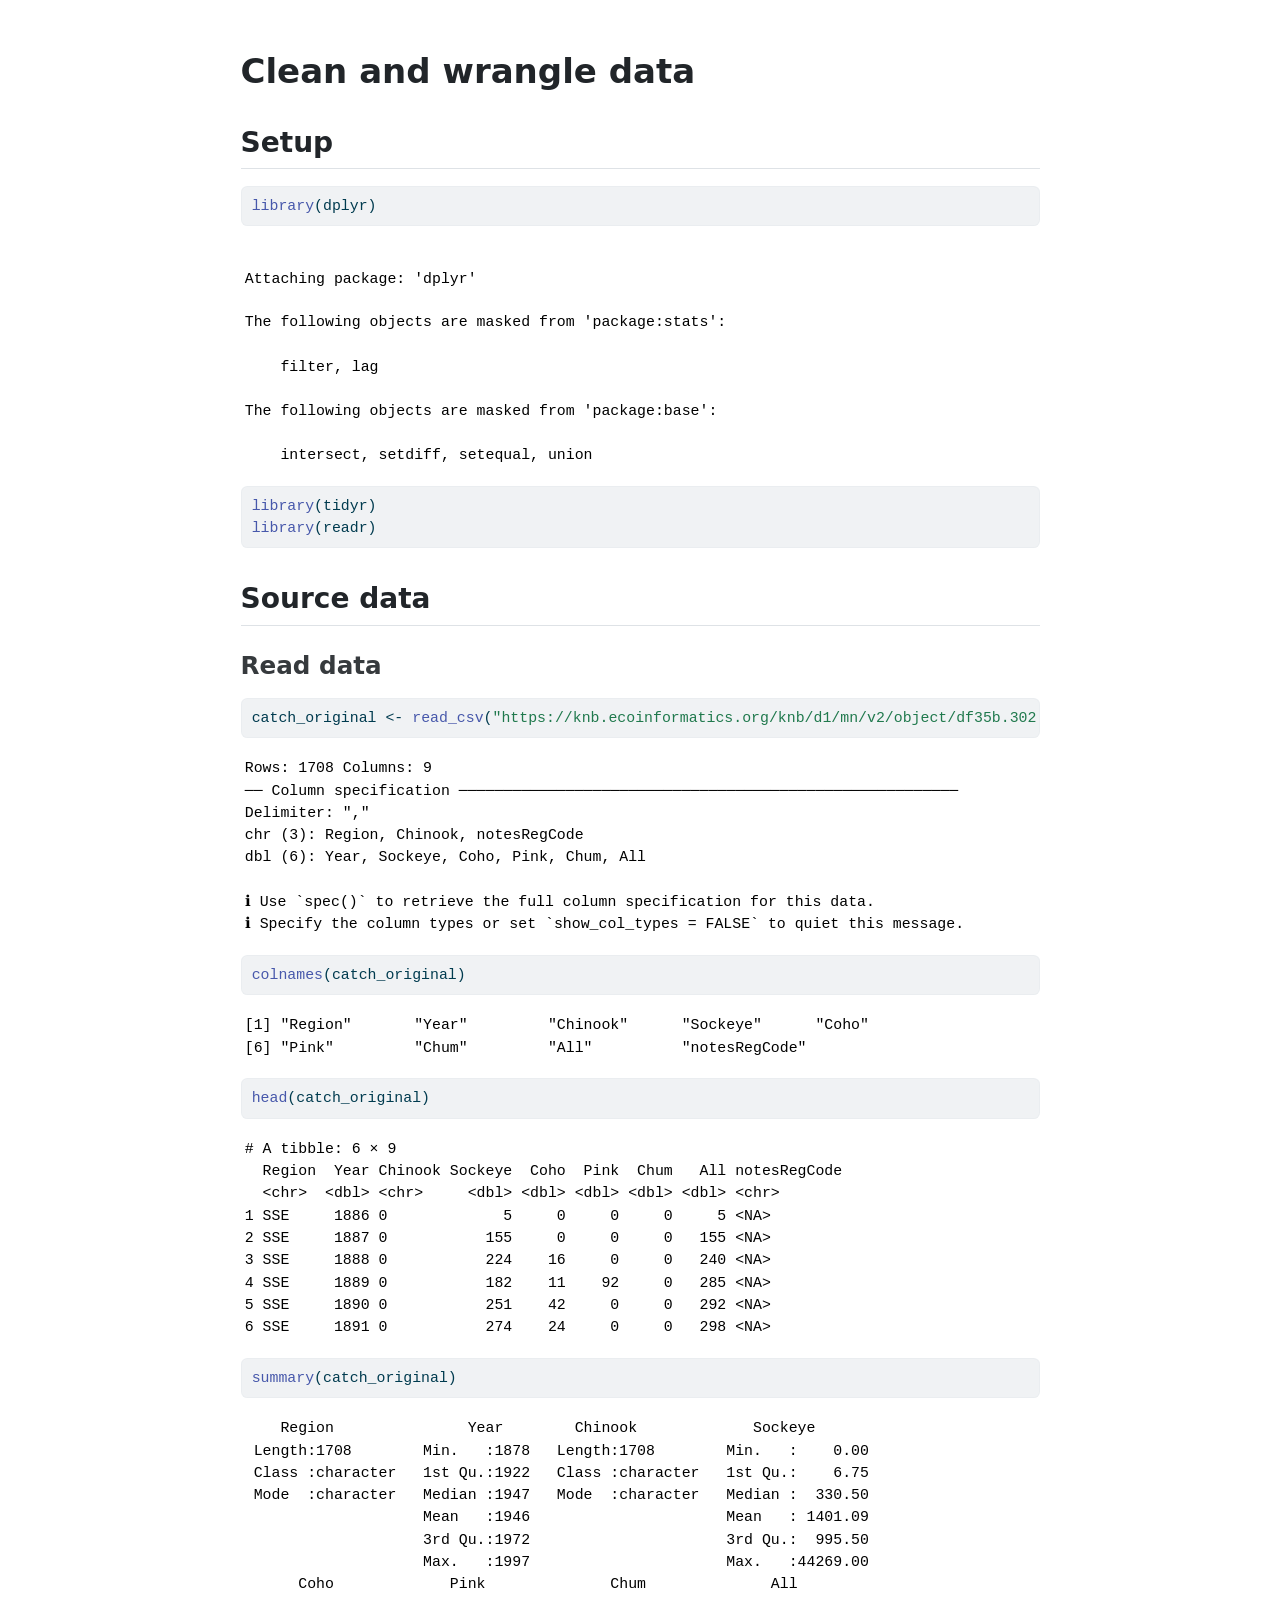
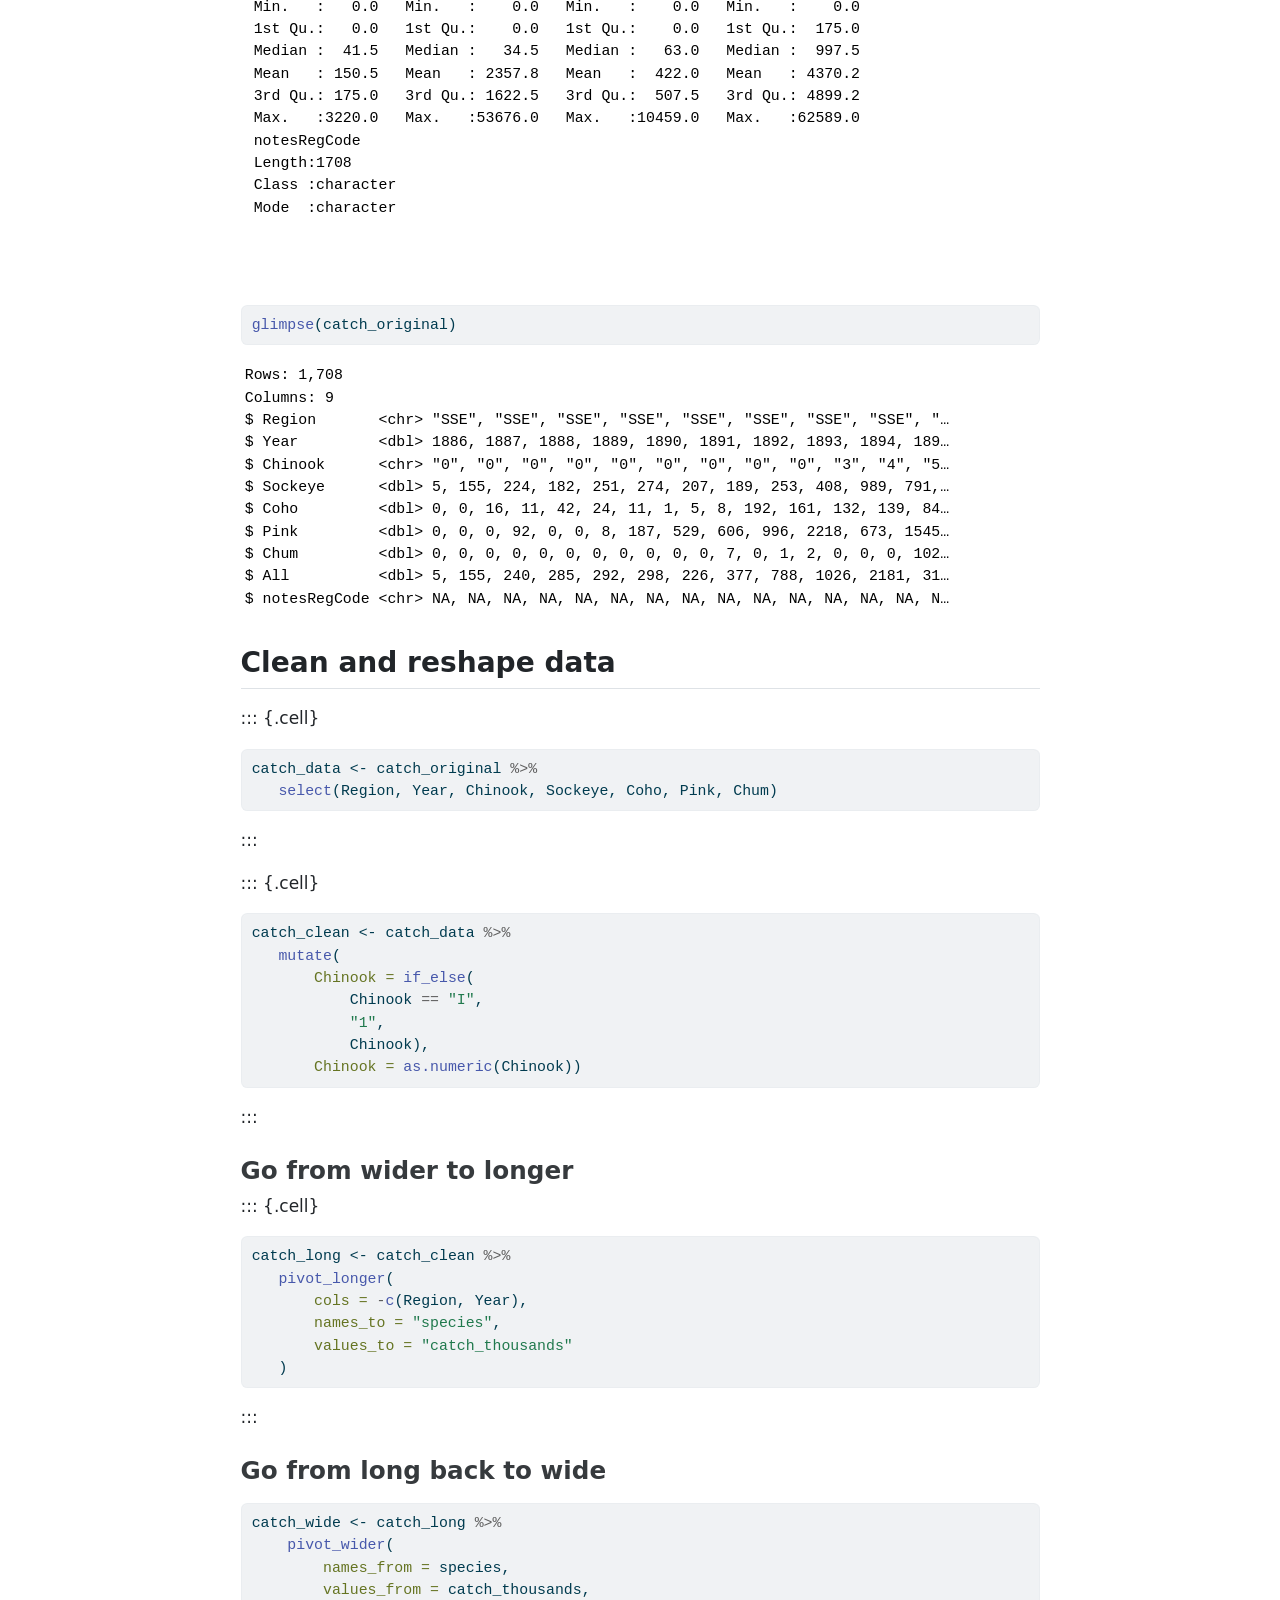
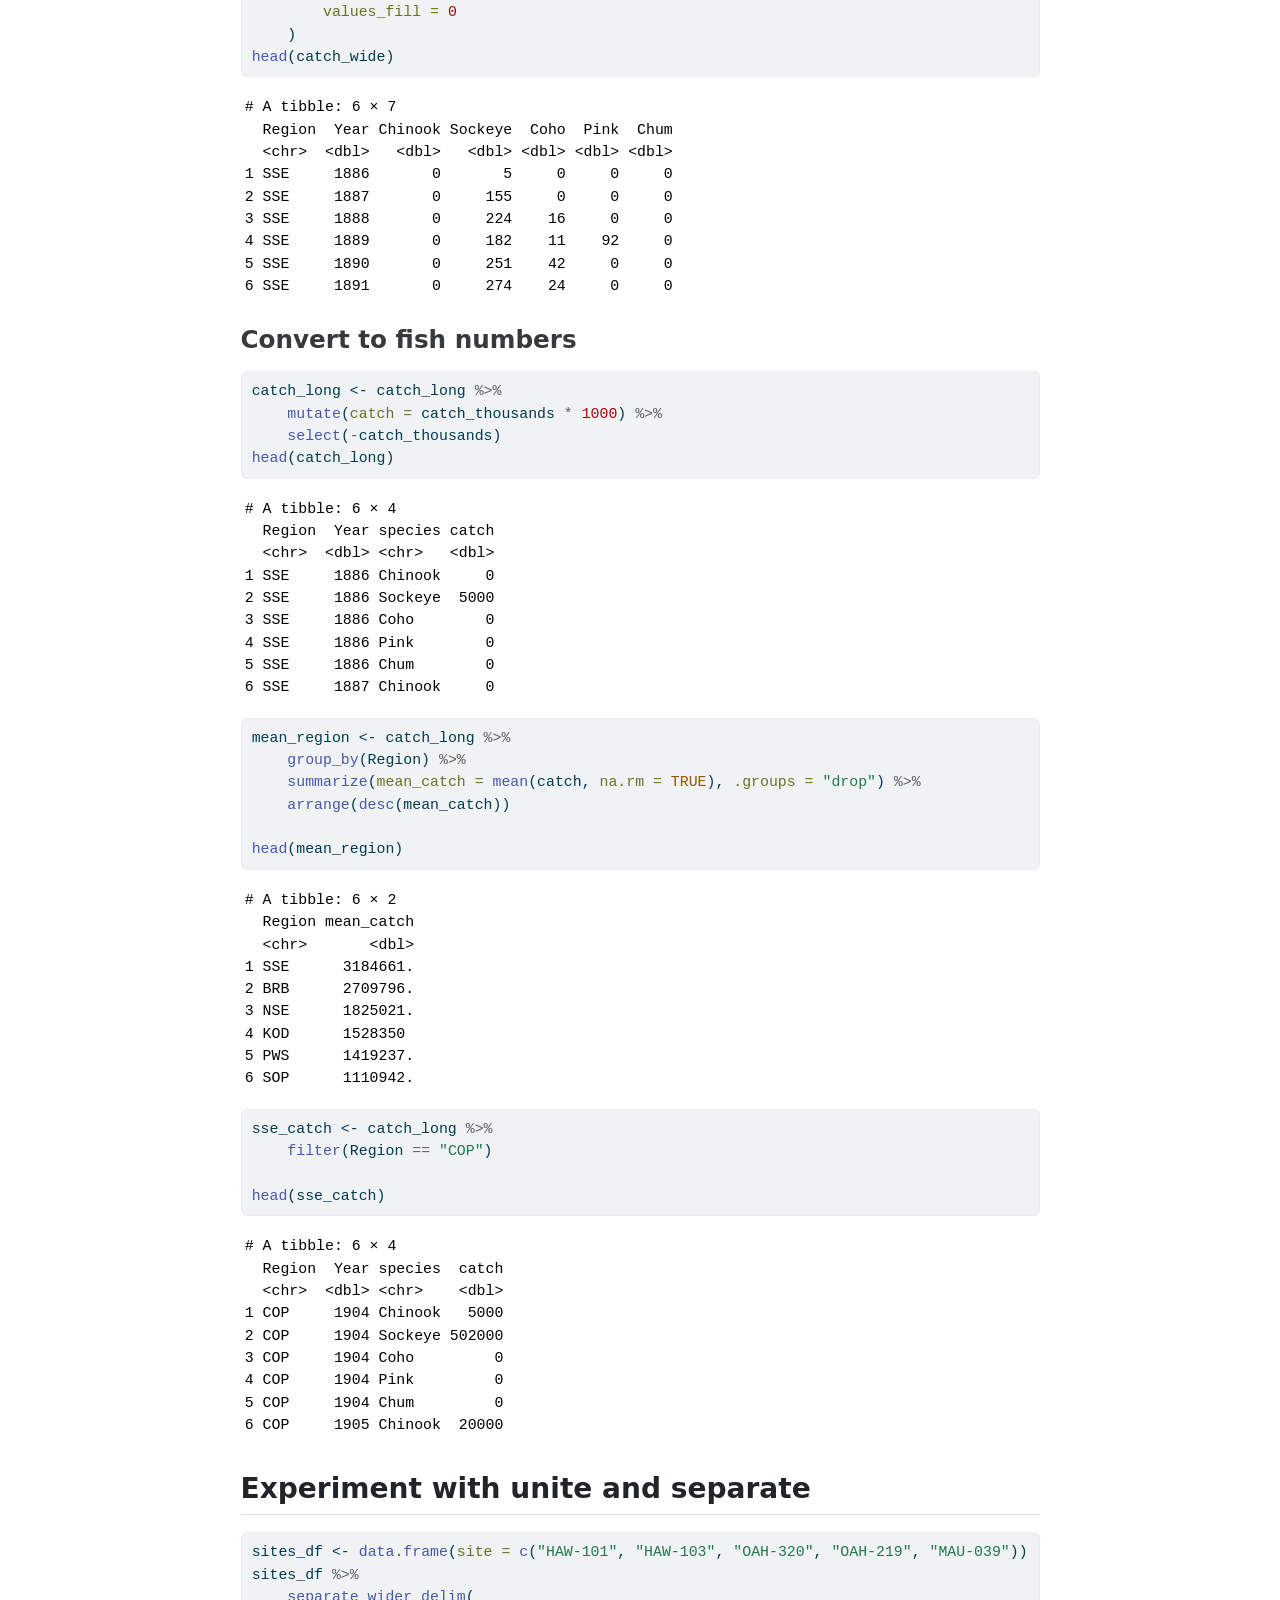
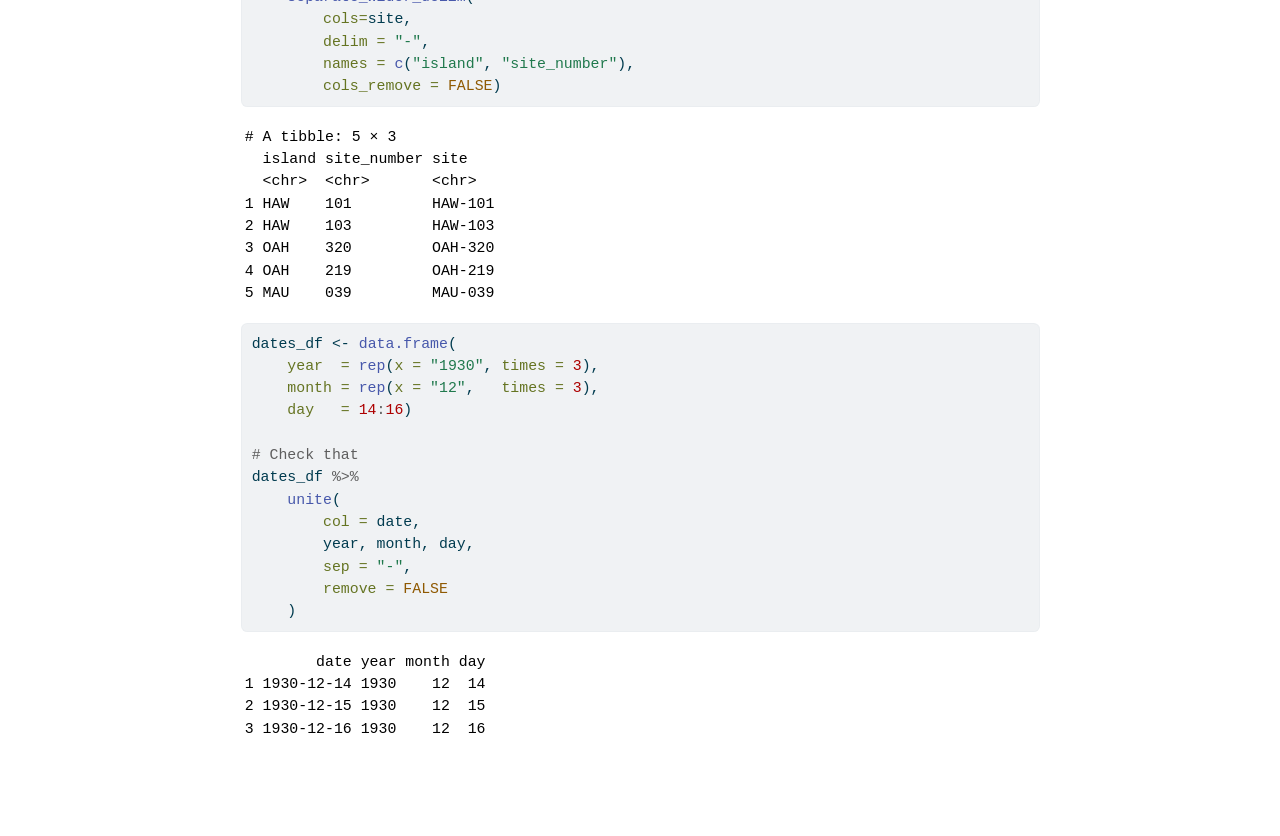
<file: notebooks/wrangle.html>
<!DOCTYPE html>
<html xmlns="http://www.w3.org/1999/xhtml" lang="en" xml:lang="en"><head>

<meta charset="utf-8">
<meta name="generator" content="quarto-1.5.57">

<meta name="viewport" content="width=device-width, initial-scale=1.0, user-scalable=yes">


<title>wrangle</title>
<style>
code{white-space: pre-wrap;}
span.smallcaps{font-variant: small-caps;}
div.columns{display: flex; gap: min(4vw, 1.5em);}
div.column{flex: auto; overflow-x: auto;}
div.hanging-indent{margin-left: 1.5em; text-indent: -1.5em;}
ul.task-list{list-style: none;}
ul.task-list li input[type="checkbox"] {
  width: 0.8em;
  margin: 0 0.8em 0.2em -1em; /* quarto-specific, see https://github.com/quarto-dev/quarto-cli/issues/4556 */ 
  vertical-align: middle;
}
/* CSS for syntax highlighting */
pre > code.sourceCode { white-space: pre; position: relative; }
pre > code.sourceCode > span { line-height: 1.25; }
pre > code.sourceCode > span:empty { height: 1.2em; }
.sourceCode { overflow: visible; }
code.sourceCode > span { color: inherit; text-decoration: inherit; }
div.sourceCode { margin: 1em 0; }
pre.sourceCode { margin: 0; }
@media screen {
div.sourceCode { overflow: auto; }
}
@media print {
pre > code.sourceCode { white-space: pre-wrap; }
pre > code.sourceCode > span { display: inline-block; text-indent: -5em; padding-left: 5em; }
}
pre.numberSource code
  { counter-reset: source-line 0; }
pre.numberSource code > span
  { position: relative; left: -4em; counter-increment: source-line; }
pre.numberSource code > span > a:first-child::before
  { content: counter(source-line);
    position: relative; left: -1em; text-align: right; vertical-align: baseline;
    border: none; display: inline-block;
    -webkit-touch-callout: none; -webkit-user-select: none;
    -khtml-user-select: none; -moz-user-select: none;
    -ms-user-select: none; user-select: none;
    padding: 0 4px; width: 4em;
  }
pre.numberSource { margin-left: 3em;  padding-left: 4px; }
div.sourceCode
  {   }
@media screen {
pre > code.sourceCode > span > a:first-child::before { text-decoration: underline; }
}
</style>


<script src="wrangle_files/libs/clipboard/clipboard.min.js"></script>
<script src="wrangle_files/libs/quarto-html/quarto.js"></script>
<script src="wrangle_files/libs/quarto-html/popper.min.js"></script>
<script src="wrangle_files/libs/quarto-html/tippy.umd.min.js"></script>
<script src="wrangle_files/libs/quarto-html/anchor.min.js"></script>
<link href="wrangle_files/libs/quarto-html/tippy.css" rel="stylesheet">
<link href="wrangle_files/libs/quarto-html/quarto-syntax-highlighting.css" rel="stylesheet" id="quarto-text-highlighting-styles">
<script src="wrangle_files/libs/bootstrap/bootstrap.min.js"></script>
<link href="wrangle_files/libs/bootstrap/bootstrap-icons.css" rel="stylesheet">
<link href="wrangle_files/libs/bootstrap/bootstrap.min.css" rel="stylesheet" id="quarto-bootstrap" data-mode="light">


</head>

<body class="fullcontent">

<div id="quarto-content" class="page-columns page-rows-contents page-layout-article">

<main class="content" id="quarto-document-content">




<section id="clean-and-wrangle-data" class="level1">
<h1>Clean and wrangle data</h1>
<section id="setup" class="level2">
<h2 class="anchored" data-anchor-id="setup">Setup</h2>
<div class="cell">
<div class="sourceCode cell-code" id="cb1"><pre class="sourceCode r code-with-copy"><code class="sourceCode r"><span id="cb1-1"><a href="#cb1-1" aria-hidden="true" tabindex="-1"></a><span class="fu">library</span>(dplyr)</span></code><button title="Copy to Clipboard" class="code-copy-button"><i class="bi"></i></button></pre></div>
<div class="cell-output cell-output-stderr">
<pre><code>
Attaching package: 'dplyr'</code></pre>
</div>
<div class="cell-output cell-output-stderr">
<pre><code>The following objects are masked from 'package:stats':

    filter, lag</code></pre>
</div>
<div class="cell-output cell-output-stderr">
<pre><code>The following objects are masked from 'package:base':

    intersect, setdiff, setequal, union</code></pre>
</div>
<div class="sourceCode cell-code" id="cb5"><pre class="sourceCode r code-with-copy"><code class="sourceCode r"><span id="cb5-1"><a href="#cb5-1" aria-hidden="true" tabindex="-1"></a><span class="fu">library</span>(tidyr)</span>
<span id="cb5-2"><a href="#cb5-2" aria-hidden="true" tabindex="-1"></a><span class="fu">library</span>(readr)</span></code><button title="Copy to Clipboard" class="code-copy-button"><i class="bi"></i></button></pre></div>
</div>
</section>
<section id="source-data" class="level2">
<h2 class="anchored" data-anchor-id="source-data">Source data</h2>
<section id="read-data" class="level3">
<h3 class="anchored" data-anchor-id="read-data">Read data</h3>
<div class="cell">
<div class="sourceCode cell-code" id="cb6"><pre class="sourceCode r code-with-copy"><code class="sourceCode r"><span id="cb6-1"><a href="#cb6-1" aria-hidden="true" tabindex="-1"></a>catch_original <span class="ot">&lt;-</span> <span class="fu">read_csv</span>(<span class="st">"https://knb.ecoinformatics.org/knb/d1/mn/v2/object/df35b.302.1"</span>)</span></code><button title="Copy to Clipboard" class="code-copy-button"><i class="bi"></i></button></pre></div>
<div class="cell-output cell-output-stderr">
<pre><code>Rows: 1708 Columns: 9
── Column specification ────────────────────────────────────────────────────────
Delimiter: ","
chr (3): Region, Chinook, notesRegCode
dbl (6): Year, Sockeye, Coho, Pink, Chum, All

ℹ Use `spec()` to retrieve the full column specification for this data.
ℹ Specify the column types or set `show_col_types = FALSE` to quiet this message.</code></pre>
</div>
</div>
<div class="cell">
<div class="sourceCode cell-code" id="cb8"><pre class="sourceCode r code-with-copy"><code class="sourceCode r"><span id="cb8-1"><a href="#cb8-1" aria-hidden="true" tabindex="-1"></a><span class="fu">colnames</span>(catch_original)</span></code><button title="Copy to Clipboard" class="code-copy-button"><i class="bi"></i></button></pre></div>
<div class="cell-output cell-output-stdout">
<pre><code>[1] "Region"       "Year"         "Chinook"      "Sockeye"      "Coho"        
[6] "Pink"         "Chum"         "All"          "notesRegCode"</code></pre>
</div>
<div class="sourceCode cell-code" id="cb10"><pre class="sourceCode r code-with-copy"><code class="sourceCode r"><span id="cb10-1"><a href="#cb10-1" aria-hidden="true" tabindex="-1"></a><span class="fu">head</span>(catch_original)</span></code><button title="Copy to Clipboard" class="code-copy-button"><i class="bi"></i></button></pre></div>
<div class="cell-output cell-output-stdout">
<pre><code># A tibble: 6 × 9
  Region  Year Chinook Sockeye  Coho  Pink  Chum   All notesRegCode
  &lt;chr&gt;  &lt;dbl&gt; &lt;chr&gt;     &lt;dbl&gt; &lt;dbl&gt; &lt;dbl&gt; &lt;dbl&gt; &lt;dbl&gt; &lt;chr&gt;       
1 SSE     1886 0             5     0     0     0     5 &lt;NA&gt;        
2 SSE     1887 0           155     0     0     0   155 &lt;NA&gt;        
3 SSE     1888 0           224    16     0     0   240 &lt;NA&gt;        
4 SSE     1889 0           182    11    92     0   285 &lt;NA&gt;        
5 SSE     1890 0           251    42     0     0   292 &lt;NA&gt;        
6 SSE     1891 0           274    24     0     0   298 &lt;NA&gt;        </code></pre>
</div>
<div class="sourceCode cell-code" id="cb12"><pre class="sourceCode r code-with-copy"><code class="sourceCode r"><span id="cb12-1"><a href="#cb12-1" aria-hidden="true" tabindex="-1"></a><span class="fu">summary</span>(catch_original)</span></code><button title="Copy to Clipboard" class="code-copy-button"><i class="bi"></i></button></pre></div>
<div class="cell-output cell-output-stdout">
<pre><code>    Region               Year        Chinook             Sockeye        
 Length:1708        Min.   :1878   Length:1708        Min.   :    0.00  
 Class :character   1st Qu.:1922   Class :character   1st Qu.:    6.75  
 Mode  :character   Median :1947   Mode  :character   Median :  330.50  
                    Mean   :1946                      Mean   : 1401.09  
                    3rd Qu.:1972                      3rd Qu.:  995.50  
                    Max.   :1997                      Max.   :44269.00  
      Coho             Pink              Chum              All         
 Min.   :   0.0   Min.   :    0.0   Min.   :    0.0   Min.   :    0.0  
 1st Qu.:   0.0   1st Qu.:    0.0   1st Qu.:    0.0   1st Qu.:  175.0  
 Median :  41.5   Median :   34.5   Median :   63.0   Median :  997.5  
 Mean   : 150.5   Mean   : 2357.8   Mean   :  422.0   Mean   : 4370.2  
 3rd Qu.: 175.0   3rd Qu.: 1622.5   3rd Qu.:  507.5   3rd Qu.: 4899.2  
 Max.   :3220.0   Max.   :53676.0   Max.   :10459.0   Max.   :62589.0  
 notesRegCode      
 Length:1708       
 Class :character  
 Mode  :character  
                   
                   
                   </code></pre>
</div>
<div class="sourceCode cell-code" id="cb14"><pre class="sourceCode r code-with-copy"><code class="sourceCode r"><span id="cb14-1"><a href="#cb14-1" aria-hidden="true" tabindex="-1"></a><span class="fu">glimpse</span>(catch_original)</span></code><button title="Copy to Clipboard" class="code-copy-button"><i class="bi"></i></button></pre></div>
<div class="cell-output cell-output-stdout">
<pre><code>Rows: 1,708
Columns: 9
$ Region       &lt;chr&gt; "SSE", "SSE", "SSE", "SSE", "SSE", "SSE", "SSE", "SSE", "…
$ Year         &lt;dbl&gt; 1886, 1887, 1888, 1889, 1890, 1891, 1892, 1893, 1894, 189…
$ Chinook      &lt;chr&gt; "0", "0", "0", "0", "0", "0", "0", "0", "0", "3", "4", "5…
$ Sockeye      &lt;dbl&gt; 5, 155, 224, 182, 251, 274, 207, 189, 253, 408, 989, 791,…
$ Coho         &lt;dbl&gt; 0, 0, 16, 11, 42, 24, 11, 1, 5, 8, 192, 161, 132, 139, 84…
$ Pink         &lt;dbl&gt; 0, 0, 0, 92, 0, 0, 8, 187, 529, 606, 996, 2218, 673, 1545…
$ Chum         &lt;dbl&gt; 0, 0, 0, 0, 0, 0, 0, 0, 0, 0, 0, 7, 0, 1, 2, 0, 0, 0, 102…
$ All          &lt;dbl&gt; 5, 155, 240, 285, 292, 298, 226, 377, 788, 1026, 2181, 31…
$ notesRegCode &lt;chr&gt; NA, NA, NA, NA, NA, NA, NA, NA, NA, NA, NA, NA, NA, NA, N…</code></pre>
</div>
</div>
</section>
</section>
<section id="clean-and-reshape-data" class="level2">
<h2 class="anchored" data-anchor-id="clean-and-reshape-data">Clean and reshape data</h2>
<p>::: {.cell}</p>
<div class="sourceCode cell-code" id="cb16"><pre class="sourceCode r code-with-copy"><code class="sourceCode r"><span id="cb16-1"><a href="#cb16-1" aria-hidden="true" tabindex="-1"></a>catch_data <span class="ot">&lt;-</span> catch_original <span class="sc">%&gt;%</span></span>
<span id="cb16-2"><a href="#cb16-2" aria-hidden="true" tabindex="-1"></a>   <span class="fu">select</span>(Region, Year, Chinook, Sockeye, Coho, Pink, Chum)</span></code><button title="Copy to Clipboard" class="code-copy-button"><i class="bi"></i></button></pre></div>
<p>:::</p>
<p>::: {.cell}</p>
<div class="sourceCode cell-code" id="cb17"><pre class="sourceCode r code-with-copy"><code class="sourceCode r"><span id="cb17-1"><a href="#cb17-1" aria-hidden="true" tabindex="-1"></a>catch_clean <span class="ot">&lt;-</span> catch_data <span class="sc">%&gt;%</span></span>
<span id="cb17-2"><a href="#cb17-2" aria-hidden="true" tabindex="-1"></a>   <span class="fu">mutate</span>(</span>
<span id="cb17-3"><a href="#cb17-3" aria-hidden="true" tabindex="-1"></a>       <span class="at">Chinook =</span> <span class="fu">if_else</span>(</span>
<span id="cb17-4"><a href="#cb17-4" aria-hidden="true" tabindex="-1"></a>           Chinook <span class="sc">==</span> <span class="st">"I"</span>,</span>
<span id="cb17-5"><a href="#cb17-5" aria-hidden="true" tabindex="-1"></a>           <span class="st">"1"</span>,</span>
<span id="cb17-6"><a href="#cb17-6" aria-hidden="true" tabindex="-1"></a>           Chinook),</span>
<span id="cb17-7"><a href="#cb17-7" aria-hidden="true" tabindex="-1"></a>       <span class="at">Chinook =</span> <span class="fu">as.numeric</span>(Chinook))</span></code><button title="Copy to Clipboard" class="code-copy-button"><i class="bi"></i></button></pre></div>
<p>:::</p>
<section id="go-from-wider-to-longer" class="level3">
<h3 class="anchored" data-anchor-id="go-from-wider-to-longer">Go from wider to longer</h3>
<p>::: {.cell}</p>
<div class="sourceCode cell-code" id="cb18"><pre class="sourceCode r code-with-copy"><code class="sourceCode r"><span id="cb18-1"><a href="#cb18-1" aria-hidden="true" tabindex="-1"></a>catch_long <span class="ot">&lt;-</span> catch_clean <span class="sc">%&gt;%</span></span>
<span id="cb18-2"><a href="#cb18-2" aria-hidden="true" tabindex="-1"></a>   <span class="fu">pivot_longer</span>(</span>
<span id="cb18-3"><a href="#cb18-3" aria-hidden="true" tabindex="-1"></a>       <span class="at">cols =</span> <span class="sc">-</span><span class="fu">c</span>(Region, Year),</span>
<span id="cb18-4"><a href="#cb18-4" aria-hidden="true" tabindex="-1"></a>       <span class="at">names_to =</span> <span class="st">"species"</span>,</span>
<span id="cb18-5"><a href="#cb18-5" aria-hidden="true" tabindex="-1"></a>       <span class="at">values_to =</span> <span class="st">"catch_thousands"</span></span>
<span id="cb18-6"><a href="#cb18-6" aria-hidden="true" tabindex="-1"></a>   )</span></code><button title="Copy to Clipboard" class="code-copy-button"><i class="bi"></i></button></pre></div>
<p>:::</p>
</section>
<section id="go-from-long-back-to-wide" class="level3">
<h3 class="anchored" data-anchor-id="go-from-long-back-to-wide">Go from long back to wide</h3>
<div class="cell">
<div class="sourceCode cell-code" id="cb19"><pre class="sourceCode r code-with-copy"><code class="sourceCode r"><span id="cb19-1"><a href="#cb19-1" aria-hidden="true" tabindex="-1"></a>catch_wide <span class="ot">&lt;-</span> catch_long <span class="sc">%&gt;%</span></span>
<span id="cb19-2"><a href="#cb19-2" aria-hidden="true" tabindex="-1"></a>    <span class="fu">pivot_wider</span>(</span>
<span id="cb19-3"><a href="#cb19-3" aria-hidden="true" tabindex="-1"></a>        <span class="at">names_from =</span> species,</span>
<span id="cb19-4"><a href="#cb19-4" aria-hidden="true" tabindex="-1"></a>        <span class="at">values_from =</span> catch_thousands,</span>
<span id="cb19-5"><a href="#cb19-5" aria-hidden="true" tabindex="-1"></a>        <span class="at">values_fill =</span> <span class="dv">0</span></span>
<span id="cb19-6"><a href="#cb19-6" aria-hidden="true" tabindex="-1"></a>    )</span>
<span id="cb19-7"><a href="#cb19-7" aria-hidden="true" tabindex="-1"></a><span class="fu">head</span>(catch_wide)</span></code><button title="Copy to Clipboard" class="code-copy-button"><i class="bi"></i></button></pre></div>
<div class="cell-output cell-output-stdout">
<pre><code># A tibble: 6 × 7
  Region  Year Chinook Sockeye  Coho  Pink  Chum
  &lt;chr&gt;  &lt;dbl&gt;   &lt;dbl&gt;   &lt;dbl&gt; &lt;dbl&gt; &lt;dbl&gt; &lt;dbl&gt;
1 SSE     1886       0       5     0     0     0
2 SSE     1887       0     155     0     0     0
3 SSE     1888       0     224    16     0     0
4 SSE     1889       0     182    11    92     0
5 SSE     1890       0     251    42     0     0
6 SSE     1891       0     274    24     0     0</code></pre>
</div>
</div>
</section>
<section id="convert-to-fish-numbers" class="level3">
<h3 class="anchored" data-anchor-id="convert-to-fish-numbers">Convert to fish numbers</h3>
<div class="cell">
<div class="sourceCode cell-code" id="cb21"><pre class="sourceCode r code-with-copy"><code class="sourceCode r"><span id="cb21-1"><a href="#cb21-1" aria-hidden="true" tabindex="-1"></a>catch_long <span class="ot">&lt;-</span> catch_long <span class="sc">%&gt;%</span></span>
<span id="cb21-2"><a href="#cb21-2" aria-hidden="true" tabindex="-1"></a>    <span class="fu">mutate</span>(<span class="at">catch =</span> catch_thousands <span class="sc">*</span> <span class="dv">1000</span>) <span class="sc">%&gt;%</span></span>
<span id="cb21-3"><a href="#cb21-3" aria-hidden="true" tabindex="-1"></a>    <span class="fu">select</span>(<span class="sc">-</span>catch_thousands)</span>
<span id="cb21-4"><a href="#cb21-4" aria-hidden="true" tabindex="-1"></a><span class="fu">head</span>(catch_long)</span></code><button title="Copy to Clipboard" class="code-copy-button"><i class="bi"></i></button></pre></div>
<div class="cell-output cell-output-stdout">
<pre><code># A tibble: 6 × 4
  Region  Year species catch
  &lt;chr&gt;  &lt;dbl&gt; &lt;chr&gt;   &lt;dbl&gt;
1 SSE     1886 Chinook     0
2 SSE     1886 Sockeye  5000
3 SSE     1886 Coho        0
4 SSE     1886 Pink        0
5 SSE     1886 Chum        0
6 SSE     1887 Chinook     0</code></pre>
</div>
</div>
<div class="cell">
<div class="sourceCode cell-code" id="cb23"><pre class="sourceCode r code-with-copy"><code class="sourceCode r"><span id="cb23-1"><a href="#cb23-1" aria-hidden="true" tabindex="-1"></a>mean_region <span class="ot">&lt;-</span> catch_long <span class="sc">%&gt;%</span></span>
<span id="cb23-2"><a href="#cb23-2" aria-hidden="true" tabindex="-1"></a>    <span class="fu">group_by</span>(Region) <span class="sc">%&gt;%</span></span>
<span id="cb23-3"><a href="#cb23-3" aria-hidden="true" tabindex="-1"></a>    <span class="fu">summarize</span>(<span class="at">mean_catch =</span> <span class="fu">mean</span>(catch, <span class="at">na.rm =</span> <span class="cn">TRUE</span>), <span class="at">.groups =</span> <span class="st">"drop"</span>) <span class="sc">%&gt;%</span></span>
<span id="cb23-4"><a href="#cb23-4" aria-hidden="true" tabindex="-1"></a>    <span class="fu">arrange</span>(<span class="fu">desc</span>(mean_catch))</span>
<span id="cb23-5"><a href="#cb23-5" aria-hidden="true" tabindex="-1"></a>    </span>
<span id="cb23-6"><a href="#cb23-6" aria-hidden="true" tabindex="-1"></a><span class="fu">head</span>(mean_region)</span></code><button title="Copy to Clipboard" class="code-copy-button"><i class="bi"></i></button></pre></div>
<div class="cell-output cell-output-stdout">
<pre><code># A tibble: 6 × 2
  Region mean_catch
  &lt;chr&gt;       &lt;dbl&gt;
1 SSE      3184661.
2 BRB      2709796.
3 NSE      1825021.
4 KOD      1528350 
5 PWS      1419237.
6 SOP      1110942.</code></pre>
</div>
</div>
<div class="cell">
<div class="sourceCode cell-code" id="cb25"><pre class="sourceCode r code-with-copy"><code class="sourceCode r"><span id="cb25-1"><a href="#cb25-1" aria-hidden="true" tabindex="-1"></a>sse_catch <span class="ot">&lt;-</span> catch_long <span class="sc">%&gt;%</span></span>
<span id="cb25-2"><a href="#cb25-2" aria-hidden="true" tabindex="-1"></a>    <span class="fu">filter</span>(Region <span class="sc">==</span> <span class="st">"COP"</span>)</span>
<span id="cb25-3"><a href="#cb25-3" aria-hidden="true" tabindex="-1"></a></span>
<span id="cb25-4"><a href="#cb25-4" aria-hidden="true" tabindex="-1"></a><span class="fu">head</span>(sse_catch)</span></code><button title="Copy to Clipboard" class="code-copy-button"><i class="bi"></i></button></pre></div>
<div class="cell-output cell-output-stdout">
<pre><code># A tibble: 6 × 4
  Region  Year species  catch
  &lt;chr&gt;  &lt;dbl&gt; &lt;chr&gt;    &lt;dbl&gt;
1 COP     1904 Chinook   5000
2 COP     1904 Sockeye 502000
3 COP     1904 Coho         0
4 COP     1904 Pink         0
5 COP     1904 Chum         0
6 COP     1905 Chinook  20000</code></pre>
</div>
</div>
</section>
</section>
<section id="experiment-with-unite-and-separate" class="level2">
<h2 class="anchored" data-anchor-id="experiment-with-unite-and-separate">Experiment with unite and separate</h2>
<div class="cell">
<div class="sourceCode cell-code" id="cb27"><pre class="sourceCode r code-with-copy"><code class="sourceCode r"><span id="cb27-1"><a href="#cb27-1" aria-hidden="true" tabindex="-1"></a>sites_df <span class="ot">&lt;-</span> <span class="fu">data.frame</span>(<span class="at">site =</span> <span class="fu">c</span>(<span class="st">"HAW-101"</span>, <span class="st">"HAW-103"</span>, <span class="st">"OAH-320"</span>, <span class="st">"OAH-219"</span>, <span class="st">"MAU-039"</span>))</span>
<span id="cb27-2"><a href="#cb27-2" aria-hidden="true" tabindex="-1"></a>sites_df <span class="sc">%&gt;%</span></span>
<span id="cb27-3"><a href="#cb27-3" aria-hidden="true" tabindex="-1"></a>    <span class="fu">separate_wider_delim</span>(</span>
<span id="cb27-4"><a href="#cb27-4" aria-hidden="true" tabindex="-1"></a>        <span class="at">cols=</span>site,</span>
<span id="cb27-5"><a href="#cb27-5" aria-hidden="true" tabindex="-1"></a>        <span class="at">delim =</span> <span class="st">"-"</span>,</span>
<span id="cb27-6"><a href="#cb27-6" aria-hidden="true" tabindex="-1"></a>        <span class="at">names =</span> <span class="fu">c</span>(<span class="st">"island"</span>, <span class="st">"site_number"</span>),</span>
<span id="cb27-7"><a href="#cb27-7" aria-hidden="true" tabindex="-1"></a>        <span class="at">cols_remove =</span> <span class="cn">FALSE</span>)</span></code><button title="Copy to Clipboard" class="code-copy-button"><i class="bi"></i></button></pre></div>
<div class="cell-output cell-output-stdout">
<pre><code># A tibble: 5 × 3
  island site_number site   
  &lt;chr&gt;  &lt;chr&gt;       &lt;chr&gt;  
1 HAW    101         HAW-101
2 HAW    103         HAW-103
3 OAH    320         OAH-320
4 OAH    219         OAH-219
5 MAU    039         MAU-039</code></pre>
</div>
</div>
<div class="cell">
<div class="sourceCode cell-code" id="cb29"><pre class="sourceCode r code-with-copy"><code class="sourceCode r"><span id="cb29-1"><a href="#cb29-1" aria-hidden="true" tabindex="-1"></a>dates_df <span class="ot">&lt;-</span> <span class="fu">data.frame</span>(</span>
<span id="cb29-2"><a href="#cb29-2" aria-hidden="true" tabindex="-1"></a>    <span class="at">year  =</span> <span class="fu">rep</span>(<span class="at">x =</span> <span class="st">"1930"</span>, <span class="at">times =</span> <span class="dv">3</span>),</span>
<span id="cb29-3"><a href="#cb29-3" aria-hidden="true" tabindex="-1"></a>    <span class="at">month =</span> <span class="fu">rep</span>(<span class="at">x =</span> <span class="st">"12"</span>,   <span class="at">times =</span> <span class="dv">3</span>),</span>
<span id="cb29-4"><a href="#cb29-4" aria-hidden="true" tabindex="-1"></a>    <span class="at">day   =</span> <span class="dv">14</span><span class="sc">:</span><span class="dv">16</span>)</span>
<span id="cb29-5"><a href="#cb29-5" aria-hidden="true" tabindex="-1"></a></span>
<span id="cb29-6"><a href="#cb29-6" aria-hidden="true" tabindex="-1"></a><span class="co"># Check that</span></span>
<span id="cb29-7"><a href="#cb29-7" aria-hidden="true" tabindex="-1"></a>dates_df <span class="sc">%&gt;%</span></span>
<span id="cb29-8"><a href="#cb29-8" aria-hidden="true" tabindex="-1"></a>    <span class="fu">unite</span>(</span>
<span id="cb29-9"><a href="#cb29-9" aria-hidden="true" tabindex="-1"></a>        <span class="at">col =</span> date,</span>
<span id="cb29-10"><a href="#cb29-10" aria-hidden="true" tabindex="-1"></a>        year, month, day,</span>
<span id="cb29-11"><a href="#cb29-11" aria-hidden="true" tabindex="-1"></a>        <span class="at">sep =</span> <span class="st">"-"</span>,</span>
<span id="cb29-12"><a href="#cb29-12" aria-hidden="true" tabindex="-1"></a>        <span class="at">remove =</span> <span class="cn">FALSE</span></span>
<span id="cb29-13"><a href="#cb29-13" aria-hidden="true" tabindex="-1"></a>    )</span></code><button title="Copy to Clipboard" class="code-copy-button"><i class="bi"></i></button></pre></div>
<div class="cell-output cell-output-stdout">
<pre><code>        date year month day
1 1930-12-14 1930    12  14
2 1930-12-15 1930    12  15
3 1930-12-16 1930    12  16</code></pre>
</div>
</div>
</section>
</section>

</main>
<!-- /main column -->
<script id="quarto-html-after-body" type="application/javascript">
window.document.addEventListener("DOMContentLoaded", function (event) {
  const toggleBodyColorMode = (bsSheetEl) => {
    const mode = bsSheetEl.getAttribute("data-mode");
    const bodyEl = window.document.querySelector("body");
    if (mode === "dark") {
      bodyEl.classList.add("quarto-dark");
      bodyEl.classList.remove("quarto-light");
    } else {
      bodyEl.classList.add("quarto-light");
      bodyEl.classList.remove("quarto-dark");
    }
  }
  const toggleBodyColorPrimary = () => {
    const bsSheetEl = window.document.querySelector("link#quarto-bootstrap");
    if (bsSheetEl) {
      toggleBodyColorMode(bsSheetEl);
    }
  }
  toggleBodyColorPrimary();  
  const icon = "";
  const anchorJS = new window.AnchorJS();
  anchorJS.options = {
    placement: 'right',
    icon: icon
  };
  anchorJS.add('.anchored');
  const isCodeAnnotation = (el) => {
    for (const clz of el.classList) {
      if (clz.startsWith('code-annotation-')) {                     
        return true;
      }
    }
    return false;
  }
  const onCopySuccess = function(e) {
    // button target
    const button = e.trigger;
    // don't keep focus
    button.blur();
    // flash "checked"
    button.classList.add('code-copy-button-checked');
    var currentTitle = button.getAttribute("title");
    button.setAttribute("title", "Copied!");
    let tooltip;
    if (window.bootstrap) {
      button.setAttribute("data-bs-toggle", "tooltip");
      button.setAttribute("data-bs-placement", "left");
      button.setAttribute("data-bs-title", "Copied!");
      tooltip = new bootstrap.Tooltip(button, 
        { trigger: "manual", 
          customClass: "code-copy-button-tooltip",
          offset: [0, -8]});
      tooltip.show();    
    }
    setTimeout(function() {
      if (tooltip) {
        tooltip.hide();
        button.removeAttribute("data-bs-title");
        button.removeAttribute("data-bs-toggle");
        button.removeAttribute("data-bs-placement");
      }
      button.setAttribute("title", currentTitle);
      button.classList.remove('code-copy-button-checked');
    }, 1000);
    // clear code selection
    e.clearSelection();
  }
  const getTextToCopy = function(trigger) {
      const codeEl = trigger.previousElementSibling.cloneNode(true);
      for (const childEl of codeEl.children) {
        if (isCodeAnnotation(childEl)) {
          childEl.remove();
        }
      }
      return codeEl.innerText;
  }
  const clipboard = new window.ClipboardJS('.code-copy-button:not([data-in-quarto-modal])', {
    text: getTextToCopy
  });
  clipboard.on('success', onCopySuccess);
  if (window.document.getElementById('quarto-embedded-source-code-modal')) {
    // For code content inside modals, clipBoardJS needs to be initialized with a container option
    // TODO: Check when it could be a function (https://github.com/zenorocha/clipboard.js/issues/860)
    const clipboardModal = new window.ClipboardJS('.code-copy-button[data-in-quarto-modal]', {
      text: getTextToCopy,
      container: window.document.getElementById('quarto-embedded-source-code-modal')
    });
    clipboardModal.on('success', onCopySuccess);
  }
    var localhostRegex = new RegExp(/^(?:http|https):\/\/localhost\:?[0-9]*\//);
    var mailtoRegex = new RegExp(/^mailto:/);
      var filterRegex = new RegExp('/' + window.location.host + '/');
    var isInternal = (href) => {
        return filterRegex.test(href) || localhostRegex.test(href) || mailtoRegex.test(href);
    }
    // Inspect non-navigation links and adorn them if external
 	var links = window.document.querySelectorAll('a[href]:not(.nav-link):not(.navbar-brand):not(.toc-action):not(.sidebar-link):not(.sidebar-item-toggle):not(.pagination-link):not(.no-external):not([aria-hidden]):not(.dropdown-item):not(.quarto-navigation-tool):not(.about-link)');
    for (var i=0; i<links.length; i++) {
      const link = links[i];
      if (!isInternal(link.href)) {
        // undo the damage that might have been done by quarto-nav.js in the case of
        // links that we want to consider external
        if (link.dataset.originalHref !== undefined) {
          link.href = link.dataset.originalHref;
        }
      }
    }
  function tippyHover(el, contentFn, onTriggerFn, onUntriggerFn) {
    const config = {
      allowHTML: true,
      maxWidth: 500,
      delay: 100,
      arrow: false,
      appendTo: function(el) {
          return el.parentElement;
      },
      interactive: true,
      interactiveBorder: 10,
      theme: 'quarto',
      placement: 'bottom-start',
    };
    if (contentFn) {
      config.content = contentFn;
    }
    if (onTriggerFn) {
      config.onTrigger = onTriggerFn;
    }
    if (onUntriggerFn) {
      config.onUntrigger = onUntriggerFn;
    }
    window.tippy(el, config); 
  }
  const noterefs = window.document.querySelectorAll('a[role="doc-noteref"]');
  for (var i=0; i<noterefs.length; i++) {
    const ref = noterefs[i];
    tippyHover(ref, function() {
      // use id or data attribute instead here
      let href = ref.getAttribute('data-footnote-href') || ref.getAttribute('href');
      try { href = new URL(href).hash; } catch {}
      const id = href.replace(/^#\/?/, "");
      const note = window.document.getElementById(id);
      if (note) {
        return note.innerHTML;
      } else {
        return "";
      }
    });
  }
  const xrefs = window.document.querySelectorAll('a.quarto-xref');
  const processXRef = (id, note) => {
    // Strip column container classes
    const stripColumnClz = (el) => {
      el.classList.remove("page-full", "page-columns");
      if (el.children) {
        for (const child of el.children) {
          stripColumnClz(child);
        }
      }
    }
    stripColumnClz(note)
    if (id === null || id.startsWith('sec-')) {
      // Special case sections, only their first couple elements
      const container = document.createElement("div");
      if (note.children && note.children.length > 2) {
        container.appendChild(note.children[0].cloneNode(true));
        for (let i = 1; i < note.children.length; i++) {
          const child = note.children[i];
          if (child.tagName === "P" && child.innerText === "") {
            continue;
          } else {
            container.appendChild(child.cloneNode(true));
            break;
          }
        }
        if (window.Quarto?.typesetMath) {
          window.Quarto.typesetMath(container);
        }
        return container.innerHTML
      } else {
        if (window.Quarto?.typesetMath) {
          window.Quarto.typesetMath(note);
        }
        return note.innerHTML;
      }
    } else {
      // Remove any anchor links if they are present
      const anchorLink = note.querySelector('a.anchorjs-link');
      if (anchorLink) {
        anchorLink.remove();
      }
      if (window.Quarto?.typesetMath) {
        window.Quarto.typesetMath(note);
      }
      // TODO in 1.5, we should make sure this works without a callout special case
      if (note.classList.contains("callout")) {
        return note.outerHTML;
      } else {
        return note.innerHTML;
      }
    }
  }
  for (var i=0; i<xrefs.length; i++) {
    const xref = xrefs[i];
    tippyHover(xref, undefined, function(instance) {
      instance.disable();
      let url = xref.getAttribute('href');
      let hash = undefined; 
      if (url.startsWith('#')) {
        hash = url;
      } else {
        try { hash = new URL(url).hash; } catch {}
      }
      if (hash) {
        const id = hash.replace(/^#\/?/, "");
        const note = window.document.getElementById(id);
        if (note !== null) {
          try {
            const html = processXRef(id, note.cloneNode(true));
            instance.setContent(html);
          } finally {
            instance.enable();
            instance.show();
          }
        } else {
          // See if we can fetch this
          fetch(url.split('#')[0])
          .then(res => res.text())
          .then(html => {
            const parser = new DOMParser();
            const htmlDoc = parser.parseFromString(html, "text/html");
            const note = htmlDoc.getElementById(id);
            if (note !== null) {
              const html = processXRef(id, note);
              instance.setContent(html);
            } 
          }).finally(() => {
            instance.enable();
            instance.show();
          });
        }
      } else {
        // See if we can fetch a full url (with no hash to target)
        // This is a special case and we should probably do some content thinning / targeting
        fetch(url)
        .then(res => res.text())
        .then(html => {
          const parser = new DOMParser();
          const htmlDoc = parser.parseFromString(html, "text/html");
          const note = htmlDoc.querySelector('main.content');
          if (note !== null) {
            // This should only happen for chapter cross references
            // (since there is no id in the URL)
            // remove the first header
            if (note.children.length > 0 && note.children[0].tagName === "HEADER") {
              note.children[0].remove();
            }
            const html = processXRef(null, note);
            instance.setContent(html);
          } 
        }).finally(() => {
          instance.enable();
          instance.show();
        });
      }
    }, function(instance) {
    });
  }
      let selectedAnnoteEl;
      const selectorForAnnotation = ( cell, annotation) => {
        let cellAttr = 'data-code-cell="' + cell + '"';
        let lineAttr = 'data-code-annotation="' +  annotation + '"';
        const selector = 'span[' + cellAttr + '][' + lineAttr + ']';
        return selector;
      }
      const selectCodeLines = (annoteEl) => {
        const doc = window.document;
        const targetCell = annoteEl.getAttribute("data-target-cell");
        const targetAnnotation = annoteEl.getAttribute("data-target-annotation");
        const annoteSpan = window.document.querySelector(selectorForAnnotation(targetCell, targetAnnotation));
        const lines = annoteSpan.getAttribute("data-code-lines").split(",");
        const lineIds = lines.map((line) => {
          return targetCell + "-" + line;
        })
        let top = null;
        let height = null;
        let parent = null;
        if (lineIds.length > 0) {
            //compute the position of the single el (top and bottom and make a div)
            const el = window.document.getElementById(lineIds[0]);
            top = el.offsetTop;
            height = el.offsetHeight;
            parent = el.parentElement.parentElement;
          if (lineIds.length > 1) {
            const lastEl = window.document.getElementById(lineIds[lineIds.length - 1]);
            const bottom = lastEl.offsetTop + lastEl.offsetHeight;
            height = bottom - top;
          }
          if (top !== null && height !== null && parent !== null) {
            // cook up a div (if necessary) and position it 
            let div = window.document.getElementById("code-annotation-line-highlight");
            if (div === null) {
              div = window.document.createElement("div");
              div.setAttribute("id", "code-annotation-line-highlight");
              div.style.position = 'absolute';
              parent.appendChild(div);
            }
            div.style.top = top - 2 + "px";
            div.style.height = height + 4 + "px";
            div.style.left = 0;
            let gutterDiv = window.document.getElementById("code-annotation-line-highlight-gutter");
            if (gutterDiv === null) {
              gutterDiv = window.document.createElement("div");
              gutterDiv.setAttribute("id", "code-annotation-line-highlight-gutter");
              gutterDiv.style.position = 'absolute';
              const codeCell = window.document.getElementById(targetCell);
              const gutter = codeCell.querySelector('.code-annotation-gutter');
              gutter.appendChild(gutterDiv);
            }
            gutterDiv.style.top = top - 2 + "px";
            gutterDiv.style.height = height + 4 + "px";
          }
          selectedAnnoteEl = annoteEl;
        }
      };
      const unselectCodeLines = () => {
        const elementsIds = ["code-annotation-line-highlight", "code-annotation-line-highlight-gutter"];
        elementsIds.forEach((elId) => {
          const div = window.document.getElementById(elId);
          if (div) {
            div.remove();
          }
        });
        selectedAnnoteEl = undefined;
      };
        // Handle positioning of the toggle
    window.addEventListener(
      "resize",
      throttle(() => {
        elRect = undefined;
        if (selectedAnnoteEl) {
          selectCodeLines(selectedAnnoteEl);
        }
      }, 10)
    );
    function throttle(fn, ms) {
    let throttle = false;
    let timer;
      return (...args) => {
        if(!throttle) { // first call gets through
            fn.apply(this, args);
            throttle = true;
        } else { // all the others get throttled
            if(timer) clearTimeout(timer); // cancel #2
            timer = setTimeout(() => {
              fn.apply(this, args);
              timer = throttle = false;
            }, ms);
        }
      };
    }
      // Attach click handler to the DT
      const annoteDls = window.document.querySelectorAll('dt[data-target-cell]');
      for (const annoteDlNode of annoteDls) {
        annoteDlNode.addEventListener('click', (event) => {
          const clickedEl = event.target;
          if (clickedEl !== selectedAnnoteEl) {
            unselectCodeLines();
            const activeEl = window.document.querySelector('dt[data-target-cell].code-annotation-active');
            if (activeEl) {
              activeEl.classList.remove('code-annotation-active');
            }
            selectCodeLines(clickedEl);
            clickedEl.classList.add('code-annotation-active');
          } else {
            // Unselect the line
            unselectCodeLines();
            clickedEl.classList.remove('code-annotation-active');
          }
        });
      }
  const findCites = (el) => {
    const parentEl = el.parentElement;
    if (parentEl) {
      const cites = parentEl.dataset.cites;
      if (cites) {
        return {
          el,
          cites: cites.split(' ')
        };
      } else {
        return findCites(el.parentElement)
      }
    } else {
      return undefined;
    }
  };
  var bibliorefs = window.document.querySelectorAll('a[role="doc-biblioref"]');
  for (var i=0; i<bibliorefs.length; i++) {
    const ref = bibliorefs[i];
    const citeInfo = findCites(ref);
    if (citeInfo) {
      tippyHover(citeInfo.el, function() {
        var popup = window.document.createElement('div');
        citeInfo.cites.forEach(function(cite) {
          var citeDiv = window.document.createElement('div');
          citeDiv.classList.add('hanging-indent');
          citeDiv.classList.add('csl-entry');
          var biblioDiv = window.document.getElementById('ref-' + cite);
          if (biblioDiv) {
            citeDiv.innerHTML = biblioDiv.innerHTML;
          }
          popup.appendChild(citeDiv);
        });
        return popup.innerHTML;
      });
    }
  }
});
</script>
</div> <!-- /content -->




</body></html>
</file>
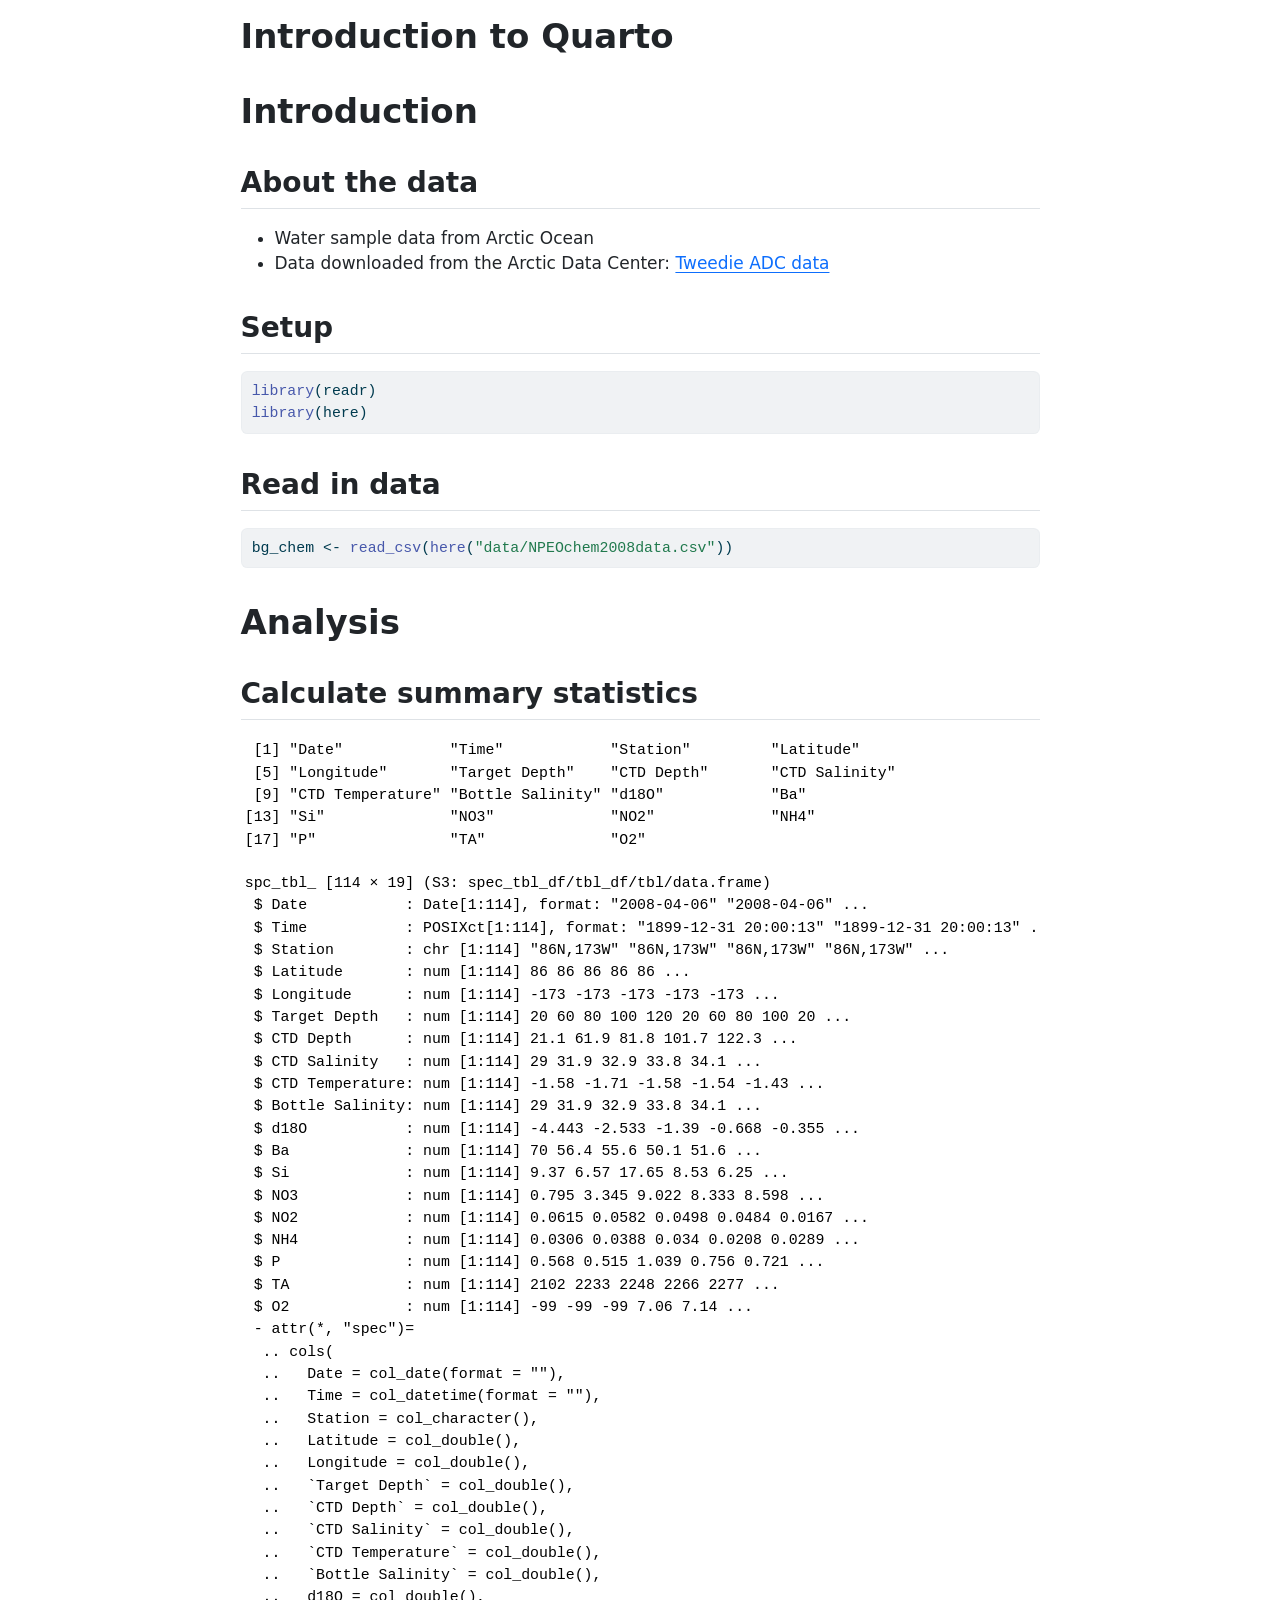
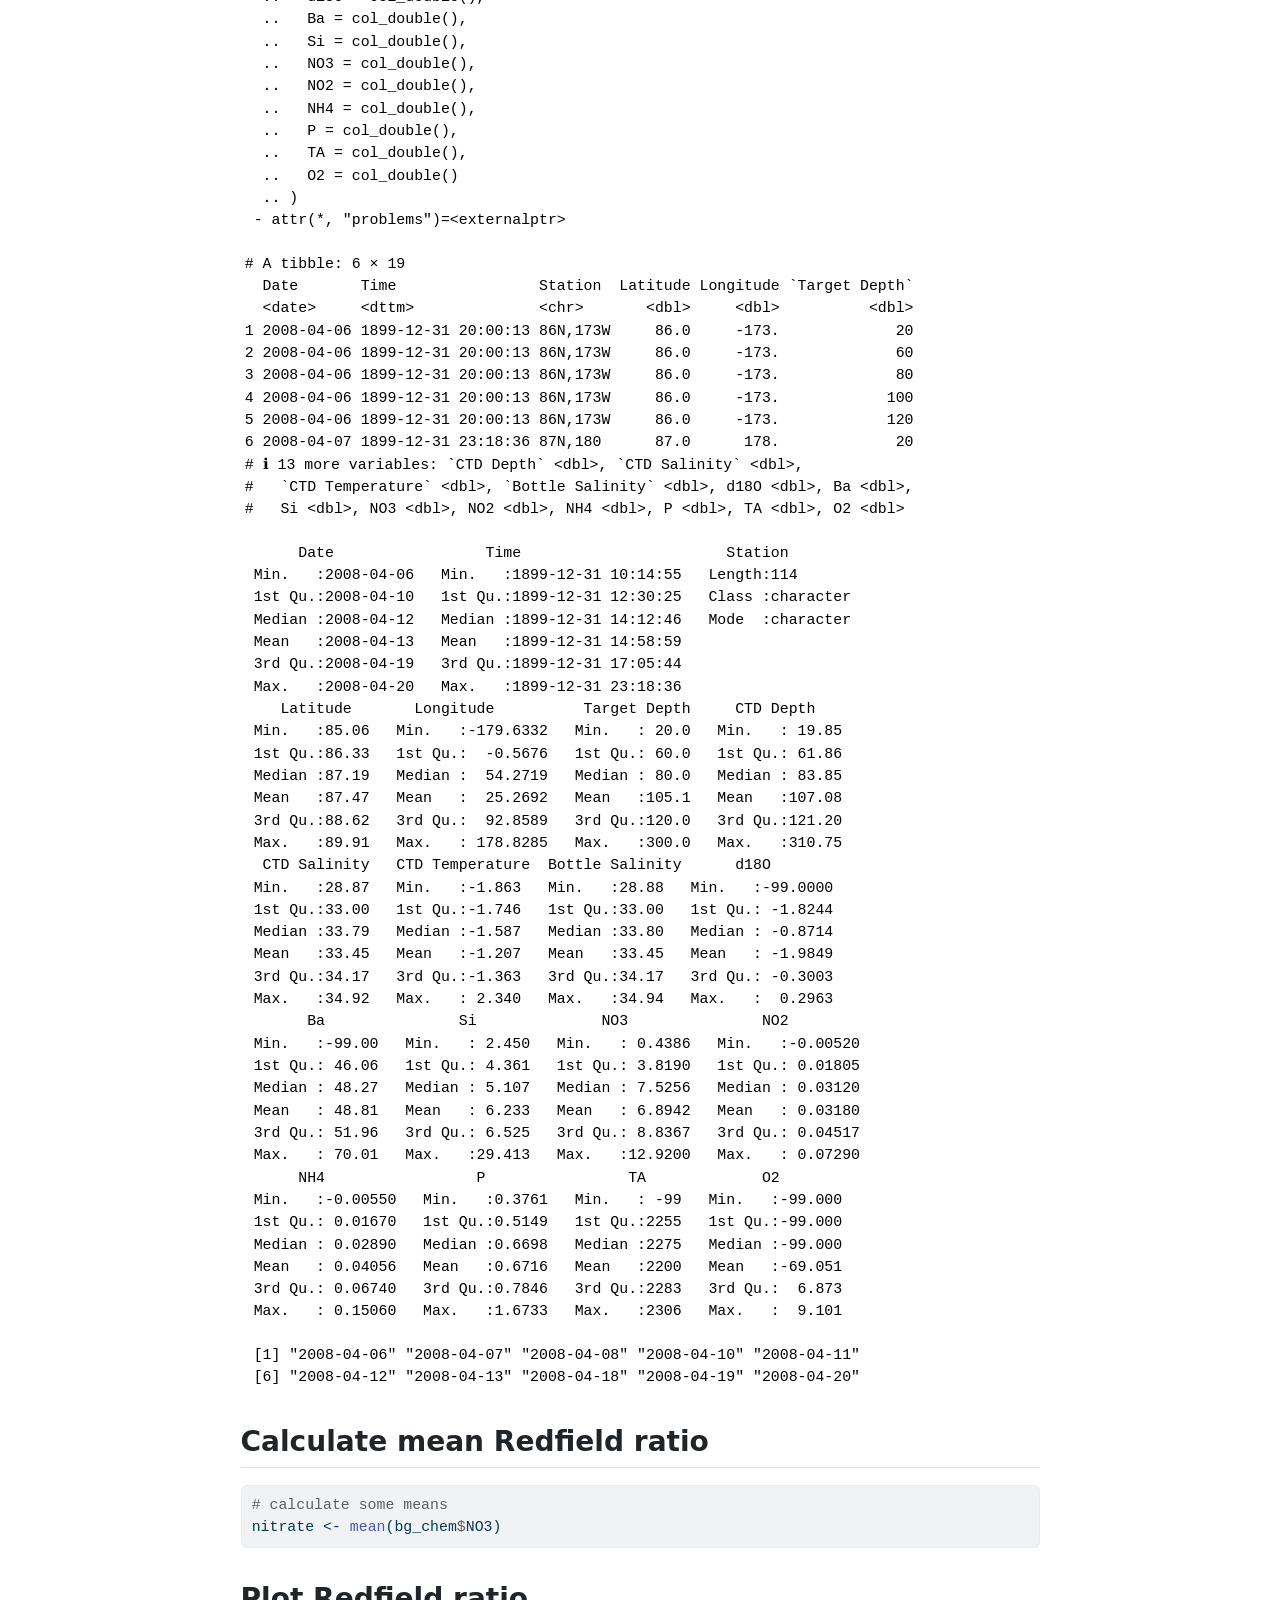
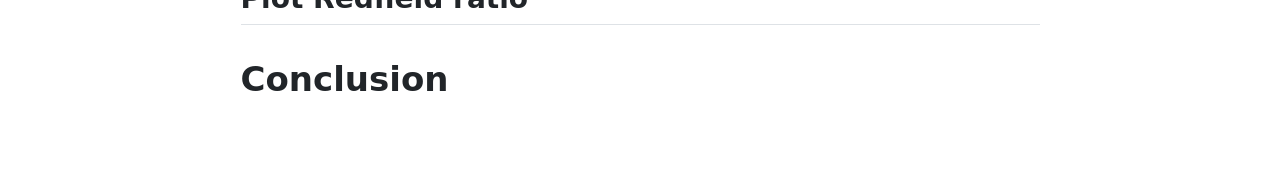
<file: scripts/intro-quarto.html>
<!DOCTYPE html>
<html xmlns="http://www.w3.org/1999/xhtml" lang="en" xml:lang="en"><head>

<meta charset="utf-8">
<meta name="generator" content="quarto-1.4.551">

<meta name="viewport" content="width=device-width, initial-scale=1.0, user-scalable=yes">


<title>Introduction to Quarto</title>
<style>
code{white-space: pre-wrap;}
span.smallcaps{font-variant: small-caps;}
div.columns{display: flex; gap: min(4vw, 1.5em);}
div.column{flex: auto; overflow-x: auto;}
div.hanging-indent{margin-left: 1.5em; text-indent: -1.5em;}
ul.task-list{list-style: none;}
ul.task-list li input[type="checkbox"] {
  width: 0.8em;
  margin: 0 0.8em 0.2em -1em; /* quarto-specific, see https://github.com/quarto-dev/quarto-cli/issues/4556 */ 
  vertical-align: middle;
}
/* CSS for syntax highlighting */
pre > code.sourceCode { white-space: pre; position: relative; }
pre > code.sourceCode > span { line-height: 1.25; }
pre > code.sourceCode > span:empty { height: 1.2em; }
.sourceCode { overflow: visible; }
code.sourceCode > span { color: inherit; text-decoration: inherit; }
div.sourceCode { margin: 1em 0; }
pre.sourceCode { margin: 0; }
@media screen {
div.sourceCode { overflow: auto; }
}
@media print {
pre > code.sourceCode { white-space: pre-wrap; }
pre > code.sourceCode > span { text-indent: -5em; padding-left: 5em; }
}
pre.numberSource code
  { counter-reset: source-line 0; }
pre.numberSource code > span
  { position: relative; left: -4em; counter-increment: source-line; }
pre.numberSource code > span > a:first-child::before
  { content: counter(source-line);
    position: relative; left: -1em; text-align: right; vertical-align: baseline;
    border: none; display: inline-block;
    -webkit-touch-callout: none; -webkit-user-select: none;
    -khtml-user-select: none; -moz-user-select: none;
    -ms-user-select: none; user-select: none;
    padding: 0 4px; width: 4em;
  }
pre.numberSource { margin-left: 3em;  padding-left: 4px; }
div.sourceCode
  {   }
@media screen {
pre > code.sourceCode > span > a:first-child::before { text-decoration: underline; }
}
</style>


<script src="intro-quarto_files/libs/clipboard/clipboard.min.js"></script>
<script src="intro-quarto_files/libs/quarto-html/quarto.js"></script>
<script src="intro-quarto_files/libs/quarto-html/popper.min.js"></script>
<script src="intro-quarto_files/libs/quarto-html/tippy.umd.min.js"></script>
<script src="intro-quarto_files/libs/quarto-html/anchor.min.js"></script>
<link href="intro-quarto_files/libs/quarto-html/tippy.css" rel="stylesheet">
<link href="intro-quarto_files/libs/quarto-html/quarto-syntax-highlighting.css" rel="stylesheet" id="quarto-text-highlighting-styles">
<script src="intro-quarto_files/libs/bootstrap/bootstrap.min.js"></script>
<link href="intro-quarto_files/libs/bootstrap/bootstrap-icons.css" rel="stylesheet">
<link href="intro-quarto_files/libs/bootstrap/bootstrap.min.css" rel="stylesheet" id="quarto-bootstrap" data-mode="light">


</head>

<body class="fullcontent">

<div id="quarto-content" class="page-columns page-rows-contents page-layout-article">

<main class="content" id="quarto-document-content">

<header id="title-block-header" class="quarto-title-block default">
<div class="quarto-title">
<h1 class="title">Introduction to Quarto</h1>
</div>



<div class="quarto-title-meta">

    
  
    
  </div>
  


</header>


<section id="introduction" class="level1">
<h1>Introduction</h1>
<section id="about-the-data" class="level2">
<h2 class="anchored" data-anchor-id="about-the-data">About the data</h2>
<ul>
<li>Water sample data from Arctic Ocean</li>
<li>Data downloaded from the Arctic Data Center: <a href="https://arcticdata.io/catalog/view/doi:10.18739/A25T3FZ8X">Tweedie ADC data</a></li>
</ul>
</section>
<section id="setup" class="level2">
<h2 class="anchored" data-anchor-id="setup">Setup</h2>
<div class="cell">
<div class="sourceCode cell-code" id="cb1"><pre class="sourceCode r code-with-copy"><code class="sourceCode r"><span id="cb1-1"><a href="#cb1-1" aria-hidden="true" tabindex="-1"></a><span class="fu">library</span>(readr)</span>
<span id="cb1-2"><a href="#cb1-2" aria-hidden="true" tabindex="-1"></a><span class="fu">library</span>(here)</span></code><button title="Copy to Clipboard" class="code-copy-button"><i class="bi"></i></button></pre></div>
</div>
</section>
<section id="read-in-data" class="level2">
<h2 class="anchored" data-anchor-id="read-in-data">Read in data</h2>
<div class="cell">
<div class="sourceCode cell-code" id="cb2"><pre class="sourceCode r code-with-copy"><code class="sourceCode r"><span id="cb2-1"><a href="#cb2-1" aria-hidden="true" tabindex="-1"></a>bg_chem <span class="ot">&lt;-</span> <span class="fu">read_csv</span>(<span class="fu">here</span>(<span class="st">"data/NPEOchem2008data.csv"</span>))</span></code><button title="Copy to Clipboard" class="code-copy-button"><i class="bi"></i></button></pre></div>
</div>
</section>
</section>
<section id="analysis" class="level1">
<h1>Analysis</h1>
<section id="calculate-summary-statistics" class="level2">
<h2 class="anchored" data-anchor-id="calculate-summary-statistics">Calculate summary statistics</h2>
<div class="cell">
<div class="cell-output cell-output-stdout">
<pre><code> [1] "Date"            "Time"            "Station"         "Latitude"       
 [5] "Longitude"       "Target Depth"    "CTD Depth"       "CTD Salinity"   
 [9] "CTD Temperature" "Bottle Salinity" "d18O"            "Ba"             
[13] "Si"              "NO3"             "NO2"             "NH4"            
[17] "P"               "TA"              "O2"             </code></pre>
</div>
<div class="cell-output cell-output-stdout">
<pre><code>spc_tbl_ [114 × 19] (S3: spec_tbl_df/tbl_df/tbl/data.frame)
 $ Date           : Date[1:114], format: "2008-04-06" "2008-04-06" ...
 $ Time           : POSIXct[1:114], format: "1899-12-31 20:00:13" "1899-12-31 20:00:13" ...
 $ Station        : chr [1:114] "86N,173W" "86N,173W" "86N,173W" "86N,173W" ...
 $ Latitude       : num [1:114] 86 86 86 86 86 ...
 $ Longitude      : num [1:114] -173 -173 -173 -173 -173 ...
 $ Target Depth   : num [1:114] 20 60 80 100 120 20 60 80 100 20 ...
 $ CTD Depth      : num [1:114] 21.1 61.9 81.8 101.7 122.3 ...
 $ CTD Salinity   : num [1:114] 29 31.9 32.9 33.8 34.1 ...
 $ CTD Temperature: num [1:114] -1.58 -1.71 -1.58 -1.54 -1.43 ...
 $ Bottle Salinity: num [1:114] 29 31.9 32.9 33.8 34.1 ...
 $ d18O           : num [1:114] -4.443 -2.533 -1.39 -0.668 -0.355 ...
 $ Ba             : num [1:114] 70 56.4 55.6 50.1 51.6 ...
 $ Si             : num [1:114] 9.37 6.57 17.65 8.53 6.25 ...
 $ NO3            : num [1:114] 0.795 3.345 9.022 8.333 8.598 ...
 $ NO2            : num [1:114] 0.0615 0.0582 0.0498 0.0484 0.0167 ...
 $ NH4            : num [1:114] 0.0306 0.0388 0.034 0.0208 0.0289 ...
 $ P              : num [1:114] 0.568 0.515 1.039 0.756 0.721 ...
 $ TA             : num [1:114] 2102 2233 2248 2266 2277 ...
 $ O2             : num [1:114] -99 -99 -99 7.06 7.14 ...
 - attr(*, "spec")=
  .. cols(
  ..   Date = col_date(format = ""),
  ..   Time = col_datetime(format = ""),
  ..   Station = col_character(),
  ..   Latitude = col_double(),
  ..   Longitude = col_double(),
  ..   `Target Depth` = col_double(),
  ..   `CTD Depth` = col_double(),
  ..   `CTD Salinity` = col_double(),
  ..   `CTD Temperature` = col_double(),
  ..   `Bottle Salinity` = col_double(),
  ..   d18O = col_double(),
  ..   Ba = col_double(),
  ..   Si = col_double(),
  ..   NO3 = col_double(),
  ..   NO2 = col_double(),
  ..   NH4 = col_double(),
  ..   P = col_double(),
  ..   TA = col_double(),
  ..   O2 = col_double()
  .. )
 - attr(*, "problems")=&lt;externalptr&gt; </code></pre>
</div>
<div class="cell-output cell-output-stdout">
<pre><code># A tibble: 6 × 19
  Date       Time                Station  Latitude Longitude `Target Depth`
  &lt;date&gt;     &lt;dttm&gt;              &lt;chr&gt;       &lt;dbl&gt;     &lt;dbl&gt;          &lt;dbl&gt;
1 2008-04-06 1899-12-31 20:00:13 86N,173W     86.0     -173.             20
2 2008-04-06 1899-12-31 20:00:13 86N,173W     86.0     -173.             60
3 2008-04-06 1899-12-31 20:00:13 86N,173W     86.0     -173.             80
4 2008-04-06 1899-12-31 20:00:13 86N,173W     86.0     -173.            100
5 2008-04-06 1899-12-31 20:00:13 86N,173W     86.0     -173.            120
6 2008-04-07 1899-12-31 23:18:36 87N,180      87.0      178.             20
# ℹ 13 more variables: `CTD Depth` &lt;dbl&gt;, `CTD Salinity` &lt;dbl&gt;,
#   `CTD Temperature` &lt;dbl&gt;, `Bottle Salinity` &lt;dbl&gt;, d18O &lt;dbl&gt;, Ba &lt;dbl&gt;,
#   Si &lt;dbl&gt;, NO3 &lt;dbl&gt;, NO2 &lt;dbl&gt;, NH4 &lt;dbl&gt;, P &lt;dbl&gt;, TA &lt;dbl&gt;, O2 &lt;dbl&gt;</code></pre>
</div>
<div class="cell-output cell-output-stdout">
<pre><code>      Date                 Time                       Station         
 Min.   :2008-04-06   Min.   :1899-12-31 10:14:55   Length:114        
 1st Qu.:2008-04-10   1st Qu.:1899-12-31 12:30:25   Class :character  
 Median :2008-04-12   Median :1899-12-31 14:12:46   Mode  :character  
 Mean   :2008-04-13   Mean   :1899-12-31 14:58:59                     
 3rd Qu.:2008-04-19   3rd Qu.:1899-12-31 17:05:44                     
 Max.   :2008-04-20   Max.   :1899-12-31 23:18:36                     
    Latitude       Longitude          Target Depth     CTD Depth     
 Min.   :85.06   Min.   :-179.6332   Min.   : 20.0   Min.   : 19.85  
 1st Qu.:86.33   1st Qu.:  -0.5676   1st Qu.: 60.0   1st Qu.: 61.86  
 Median :87.19   Median :  54.2719   Median : 80.0   Median : 83.85  
 Mean   :87.47   Mean   :  25.2692   Mean   :105.1   Mean   :107.08  
 3rd Qu.:88.62   3rd Qu.:  92.8589   3rd Qu.:120.0   3rd Qu.:121.20  
 Max.   :89.91   Max.   : 178.8285   Max.   :300.0   Max.   :310.75  
  CTD Salinity   CTD Temperature  Bottle Salinity      d18O         
 Min.   :28.87   Min.   :-1.863   Min.   :28.88   Min.   :-99.0000  
 1st Qu.:33.00   1st Qu.:-1.746   1st Qu.:33.00   1st Qu.: -1.8244  
 Median :33.79   Median :-1.587   Median :33.80   Median : -0.8714  
 Mean   :33.45   Mean   :-1.207   Mean   :33.45   Mean   : -1.9849  
 3rd Qu.:34.17   3rd Qu.:-1.363   3rd Qu.:34.17   3rd Qu.: -0.3003  
 Max.   :34.92   Max.   : 2.340   Max.   :34.94   Max.   :  0.2963  
       Ba               Si              NO3               NO2          
 Min.   :-99.00   Min.   : 2.450   Min.   : 0.4386   Min.   :-0.00520  
 1st Qu.: 46.06   1st Qu.: 4.361   1st Qu.: 3.8190   1st Qu.: 0.01805  
 Median : 48.27   Median : 5.107   Median : 7.5256   Median : 0.03120  
 Mean   : 48.81   Mean   : 6.233   Mean   : 6.8942   Mean   : 0.03180  
 3rd Qu.: 51.96   3rd Qu.: 6.525   3rd Qu.: 8.8367   3rd Qu.: 0.04517  
 Max.   : 70.01   Max.   :29.413   Max.   :12.9200   Max.   : 0.07290  
      NH4                 P                TA             O2         
 Min.   :-0.00550   Min.   :0.3761   Min.   : -99   Min.   :-99.000  
 1st Qu.: 0.01670   1st Qu.:0.5149   1st Qu.:2255   1st Qu.:-99.000  
 Median : 0.02890   Median :0.6698   Median :2275   Median :-99.000  
 Mean   : 0.04056   Mean   :0.6716   Mean   :2200   Mean   :-69.051  
 3rd Qu.: 0.06740   3rd Qu.:0.7846   3rd Qu.:2283   3rd Qu.:  6.873  
 Max.   : 0.15060   Max.   :1.6733   Max.   :2306   Max.   :  9.101  </code></pre>
</div>
<div class="cell-output cell-output-stdout">
<pre><code> [1] "2008-04-06" "2008-04-07" "2008-04-08" "2008-04-10" "2008-04-11"
 [6] "2008-04-12" "2008-04-13" "2008-04-18" "2008-04-19" "2008-04-20"</code></pre>
</div>
</div>
</section>
<section id="calculate-mean-redfield-ratio" class="level2">
<h2 class="anchored" data-anchor-id="calculate-mean-redfield-ratio">Calculate mean Redfield ratio</h2>
<div class="cell">
<div class="sourceCode cell-code" id="cb8"><pre class="sourceCode r code-with-copy"><code class="sourceCode r"><span id="cb8-1"><a href="#cb8-1" aria-hidden="true" tabindex="-1"></a><span class="co"># calculate some means</span></span>
<span id="cb8-2"><a href="#cb8-2" aria-hidden="true" tabindex="-1"></a>nitrate <span class="ot">&lt;-</span> <span class="fu">mean</span>(bg_chem<span class="sc">$</span>NO3)</span></code><button title="Copy to Clipboard" class="code-copy-button"><i class="bi"></i></button></pre></div>
</div>
</section>
<section id="plot-redfield-ratio" class="level2">
<h2 class="anchored" data-anchor-id="plot-redfield-ratio">Plot Redfield ratio</h2>
</section>
</section>
<section id="conclusion" class="level1">
<h1>Conclusion</h1>
</section>

</main>
<!-- /main column -->
<script id="quarto-html-after-body" type="application/javascript">
window.document.addEventListener("DOMContentLoaded", function (event) {
  const toggleBodyColorMode = (bsSheetEl) => {
    const mode = bsSheetEl.getAttribute("data-mode");
    const bodyEl = window.document.querySelector("body");
    if (mode === "dark") {
      bodyEl.classList.add("quarto-dark");
      bodyEl.classList.remove("quarto-light");
    } else {
      bodyEl.classList.add("quarto-light");
      bodyEl.classList.remove("quarto-dark");
    }
  }
  const toggleBodyColorPrimary = () => {
    const bsSheetEl = window.document.querySelector("link#quarto-bootstrap");
    if (bsSheetEl) {
      toggleBodyColorMode(bsSheetEl);
    }
  }
  toggleBodyColorPrimary();  
  const icon = "";
  const anchorJS = new window.AnchorJS();
  anchorJS.options = {
    placement: 'right',
    icon: icon
  };
  anchorJS.add('.anchored');
  const isCodeAnnotation = (el) => {
    for (const clz of el.classList) {
      if (clz.startsWith('code-annotation-')) {                     
        return true;
      }
    }
    return false;
  }
  const clipboard = new window.ClipboardJS('.code-copy-button', {
    text: function(trigger) {
      const codeEl = trigger.previousElementSibling.cloneNode(true);
      for (const childEl of codeEl.children) {
        if (isCodeAnnotation(childEl)) {
          childEl.remove();
        }
      }
      return codeEl.innerText;
    }
  });
  clipboard.on('success', function(e) {
    // button target
    const button = e.trigger;
    // don't keep focus
    button.blur();
    // flash "checked"
    button.classList.add('code-copy-button-checked');
    var currentTitle = button.getAttribute("title");
    button.setAttribute("title", "Copied!");
    let tooltip;
    if (window.bootstrap) {
      button.setAttribute("data-bs-toggle", "tooltip");
      button.setAttribute("data-bs-placement", "left");
      button.setAttribute("data-bs-title", "Copied!");
      tooltip = new bootstrap.Tooltip(button, 
        { trigger: "manual", 
          customClass: "code-copy-button-tooltip",
          offset: [0, -8]});
      tooltip.show();    
    }
    setTimeout(function() {
      if (tooltip) {
        tooltip.hide();
        button.removeAttribute("data-bs-title");
        button.removeAttribute("data-bs-toggle");
        button.removeAttribute("data-bs-placement");
      }
      button.setAttribute("title", currentTitle);
      button.classList.remove('code-copy-button-checked');
    }, 1000);
    // clear code selection
    e.clearSelection();
  });
    var localhostRegex = new RegExp(/^(?:http|https):\/\/localhost\:?[0-9]*\//);
    var mailtoRegex = new RegExp(/^mailto:/);
      var filterRegex = new RegExp('/' + window.location.host + '/');
    var isInternal = (href) => {
        return filterRegex.test(href) || localhostRegex.test(href) || mailtoRegex.test(href);
    }
    // Inspect non-navigation links and adorn them if external
 	var links = window.document.querySelectorAll('a[href]:not(.nav-link):not(.navbar-brand):not(.toc-action):not(.sidebar-link):not(.sidebar-item-toggle):not(.pagination-link):not(.no-external):not([aria-hidden]):not(.dropdown-item):not(.quarto-navigation-tool)');
    for (var i=0; i<links.length; i++) {
      const link = links[i];
      if (!isInternal(link.href)) {
        // undo the damage that might have been done by quarto-nav.js in the case of
        // links that we want to consider external
        if (link.dataset.originalHref !== undefined) {
          link.href = link.dataset.originalHref;
        }
      }
    }
  function tippyHover(el, contentFn, onTriggerFn, onUntriggerFn) {
    const config = {
      allowHTML: true,
      maxWidth: 500,
      delay: 100,
      arrow: false,
      appendTo: function(el) {
          return el.parentElement;
      },
      interactive: true,
      interactiveBorder: 10,
      theme: 'quarto',
      placement: 'bottom-start',
    };
    if (contentFn) {
      config.content = contentFn;
    }
    if (onTriggerFn) {
      config.onTrigger = onTriggerFn;
    }
    if (onUntriggerFn) {
      config.onUntrigger = onUntriggerFn;
    }
    window.tippy(el, config); 
  }
  const noterefs = window.document.querySelectorAll('a[role="doc-noteref"]');
  for (var i=0; i<noterefs.length; i++) {
    const ref = noterefs[i];
    tippyHover(ref, function() {
      // use id or data attribute instead here
      let href = ref.getAttribute('data-footnote-href') || ref.getAttribute('href');
      try { href = new URL(href).hash; } catch {}
      const id = href.replace(/^#\/?/, "");
      const note = window.document.getElementById(id);
      if (note) {
        return note.innerHTML;
      } else {
        return "";
      }
    });
  }
  const xrefs = window.document.querySelectorAll('a.quarto-xref');
  const processXRef = (id, note) => {
    // Strip column container classes
    const stripColumnClz = (el) => {
      el.classList.remove("page-full", "page-columns");
      if (el.children) {
        for (const child of el.children) {
          stripColumnClz(child);
        }
      }
    }
    stripColumnClz(note)
    if (id === null || id.startsWith('sec-')) {
      // Special case sections, only their first couple elements
      const container = document.createElement("div");
      if (note.children && note.children.length > 2) {
        container.appendChild(note.children[0].cloneNode(true));
        for (let i = 1; i < note.children.length; i++) {
          const child = note.children[i];
          if (child.tagName === "P" && child.innerText === "") {
            continue;
          } else {
            container.appendChild(child.cloneNode(true));
            break;
          }
        }
        if (window.Quarto?.typesetMath) {
          window.Quarto.typesetMath(container);
        }
        return container.innerHTML
      } else {
        if (window.Quarto?.typesetMath) {
          window.Quarto.typesetMath(note);
        }
        return note.innerHTML;
      }
    } else {
      // Remove any anchor links if they are present
      const anchorLink = note.querySelector('a.anchorjs-link');
      if (anchorLink) {
        anchorLink.remove();
      }
      if (window.Quarto?.typesetMath) {
        window.Quarto.typesetMath(note);
      }
      // TODO in 1.5, we should make sure this works without a callout special case
      if (note.classList.contains("callout")) {
        return note.outerHTML;
      } else {
        return note.innerHTML;
      }
    }
  }
  for (var i=0; i<xrefs.length; i++) {
    const xref = xrefs[i];
    tippyHover(xref, undefined, function(instance) {
      instance.disable();
      let url = xref.getAttribute('href');
      let hash = undefined; 
      if (url.startsWith('#')) {
        hash = url;
      } else {
        try { hash = new URL(url).hash; } catch {}
      }
      if (hash) {
        const id = hash.replace(/^#\/?/, "");
        const note = window.document.getElementById(id);
        if (note !== null) {
          try {
            const html = processXRef(id, note.cloneNode(true));
            instance.setContent(html);
          } finally {
            instance.enable();
            instance.show();
          }
        } else {
          // See if we can fetch this
          fetch(url.split('#')[0])
          .then(res => res.text())
          .then(html => {
            const parser = new DOMParser();
            const htmlDoc = parser.parseFromString(html, "text/html");
            const note = htmlDoc.getElementById(id);
            if (note !== null) {
              const html = processXRef(id, note);
              instance.setContent(html);
            } 
          }).finally(() => {
            instance.enable();
            instance.show();
          });
        }
      } else {
        // See if we can fetch a full url (with no hash to target)
        // This is a special case and we should probably do some content thinning / targeting
        fetch(url)
        .then(res => res.text())
        .then(html => {
          const parser = new DOMParser();
          const htmlDoc = parser.parseFromString(html, "text/html");
          const note = htmlDoc.querySelector('main.content');
          if (note !== null) {
            // This should only happen for chapter cross references
            // (since there is no id in the URL)
            // remove the first header
            if (note.children.length > 0 && note.children[0].tagName === "HEADER") {
              note.children[0].remove();
            }
            const html = processXRef(null, note);
            instance.setContent(html);
          } 
        }).finally(() => {
          instance.enable();
          instance.show();
        });
      }
    }, function(instance) {
    });
  }
      let selectedAnnoteEl;
      const selectorForAnnotation = ( cell, annotation) => {
        let cellAttr = 'data-code-cell="' + cell + '"';
        let lineAttr = 'data-code-annotation="' +  annotation + '"';
        const selector = 'span[' + cellAttr + '][' + lineAttr + ']';
        return selector;
      }
      const selectCodeLines = (annoteEl) => {
        const doc = window.document;
        const targetCell = annoteEl.getAttribute("data-target-cell");
        const targetAnnotation = annoteEl.getAttribute("data-target-annotation");
        const annoteSpan = window.document.querySelector(selectorForAnnotation(targetCell, targetAnnotation));
        const lines = annoteSpan.getAttribute("data-code-lines").split(",");
        const lineIds = lines.map((line) => {
          return targetCell + "-" + line;
        })
        let top = null;
        let height = null;
        let parent = null;
        if (lineIds.length > 0) {
            //compute the position of the single el (top and bottom and make a div)
            const el = window.document.getElementById(lineIds[0]);
            top = el.offsetTop;
            height = el.offsetHeight;
            parent = el.parentElement.parentElement;
          if (lineIds.length > 1) {
            const lastEl = window.document.getElementById(lineIds[lineIds.length - 1]);
            const bottom = lastEl.offsetTop + lastEl.offsetHeight;
            height = bottom - top;
          }
          if (top !== null && height !== null && parent !== null) {
            // cook up a div (if necessary) and position it 
            let div = window.document.getElementById("code-annotation-line-highlight");
            if (div === null) {
              div = window.document.createElement("div");
              div.setAttribute("id", "code-annotation-line-highlight");
              div.style.position = 'absolute';
              parent.appendChild(div);
            }
            div.style.top = top - 2 + "px";
            div.style.height = height + 4 + "px";
            div.style.left = 0;
            let gutterDiv = window.document.getElementById("code-annotation-line-highlight-gutter");
            if (gutterDiv === null) {
              gutterDiv = window.document.createElement("div");
              gutterDiv.setAttribute("id", "code-annotation-line-highlight-gutter");
              gutterDiv.style.position = 'absolute';
              const codeCell = window.document.getElementById(targetCell);
              const gutter = codeCell.querySelector('.code-annotation-gutter');
              gutter.appendChild(gutterDiv);
            }
            gutterDiv.style.top = top - 2 + "px";
            gutterDiv.style.height = height + 4 + "px";
          }
          selectedAnnoteEl = annoteEl;
        }
      };
      const unselectCodeLines = () => {
        const elementsIds = ["code-annotation-line-highlight", "code-annotation-line-highlight-gutter"];
        elementsIds.forEach((elId) => {
          const div = window.document.getElementById(elId);
          if (div) {
            div.remove();
          }
        });
        selectedAnnoteEl = undefined;
      };
        // Handle positioning of the toggle
    window.addEventListener(
      "resize",
      throttle(() => {
        elRect = undefined;
        if (selectedAnnoteEl) {
          selectCodeLines(selectedAnnoteEl);
        }
      }, 10)
    );
    function throttle(fn, ms) {
    let throttle = false;
    let timer;
      return (...args) => {
        if(!throttle) { // first call gets through
            fn.apply(this, args);
            throttle = true;
        } else { // all the others get throttled
            if(timer) clearTimeout(timer); // cancel #2
            timer = setTimeout(() => {
              fn.apply(this, args);
              timer = throttle = false;
            }, ms);
        }
      };
    }
      // Attach click handler to the DT
      const annoteDls = window.document.querySelectorAll('dt[data-target-cell]');
      for (const annoteDlNode of annoteDls) {
        annoteDlNode.addEventListener('click', (event) => {
          const clickedEl = event.target;
          if (clickedEl !== selectedAnnoteEl) {
            unselectCodeLines();
            const activeEl = window.document.querySelector('dt[data-target-cell].code-annotation-active');
            if (activeEl) {
              activeEl.classList.remove('code-annotation-active');
            }
            selectCodeLines(clickedEl);
            clickedEl.classList.add('code-annotation-active');
          } else {
            // Unselect the line
            unselectCodeLines();
            clickedEl.classList.remove('code-annotation-active');
          }
        });
      }
  const findCites = (el) => {
    const parentEl = el.parentElement;
    if (parentEl) {
      const cites = parentEl.dataset.cites;
      if (cites) {
        return {
          el,
          cites: cites.split(' ')
        };
      } else {
        return findCites(el.parentElement)
      }
    } else {
      return undefined;
    }
  };
  var bibliorefs = window.document.querySelectorAll('a[role="doc-biblioref"]');
  for (var i=0; i<bibliorefs.length; i++) {
    const ref = bibliorefs[i];
    const citeInfo = findCites(ref);
    if (citeInfo) {
      tippyHover(citeInfo.el, function() {
        var popup = window.document.createElement('div');
        citeInfo.cites.forEach(function(cite) {
          var citeDiv = window.document.createElement('div');
          citeDiv.classList.add('hanging-indent');
          citeDiv.classList.add('csl-entry');
          var biblioDiv = window.document.getElementById('ref-' + cite);
          if (biblioDiv) {
            citeDiv.innerHTML = biblioDiv.innerHTML;
          }
          popup.appendChild(citeDiv);
        });
        return popup.innerHTML;
      });
    }
  }
});
</script>
</div> <!-- /content -->




</body></html>
</file>
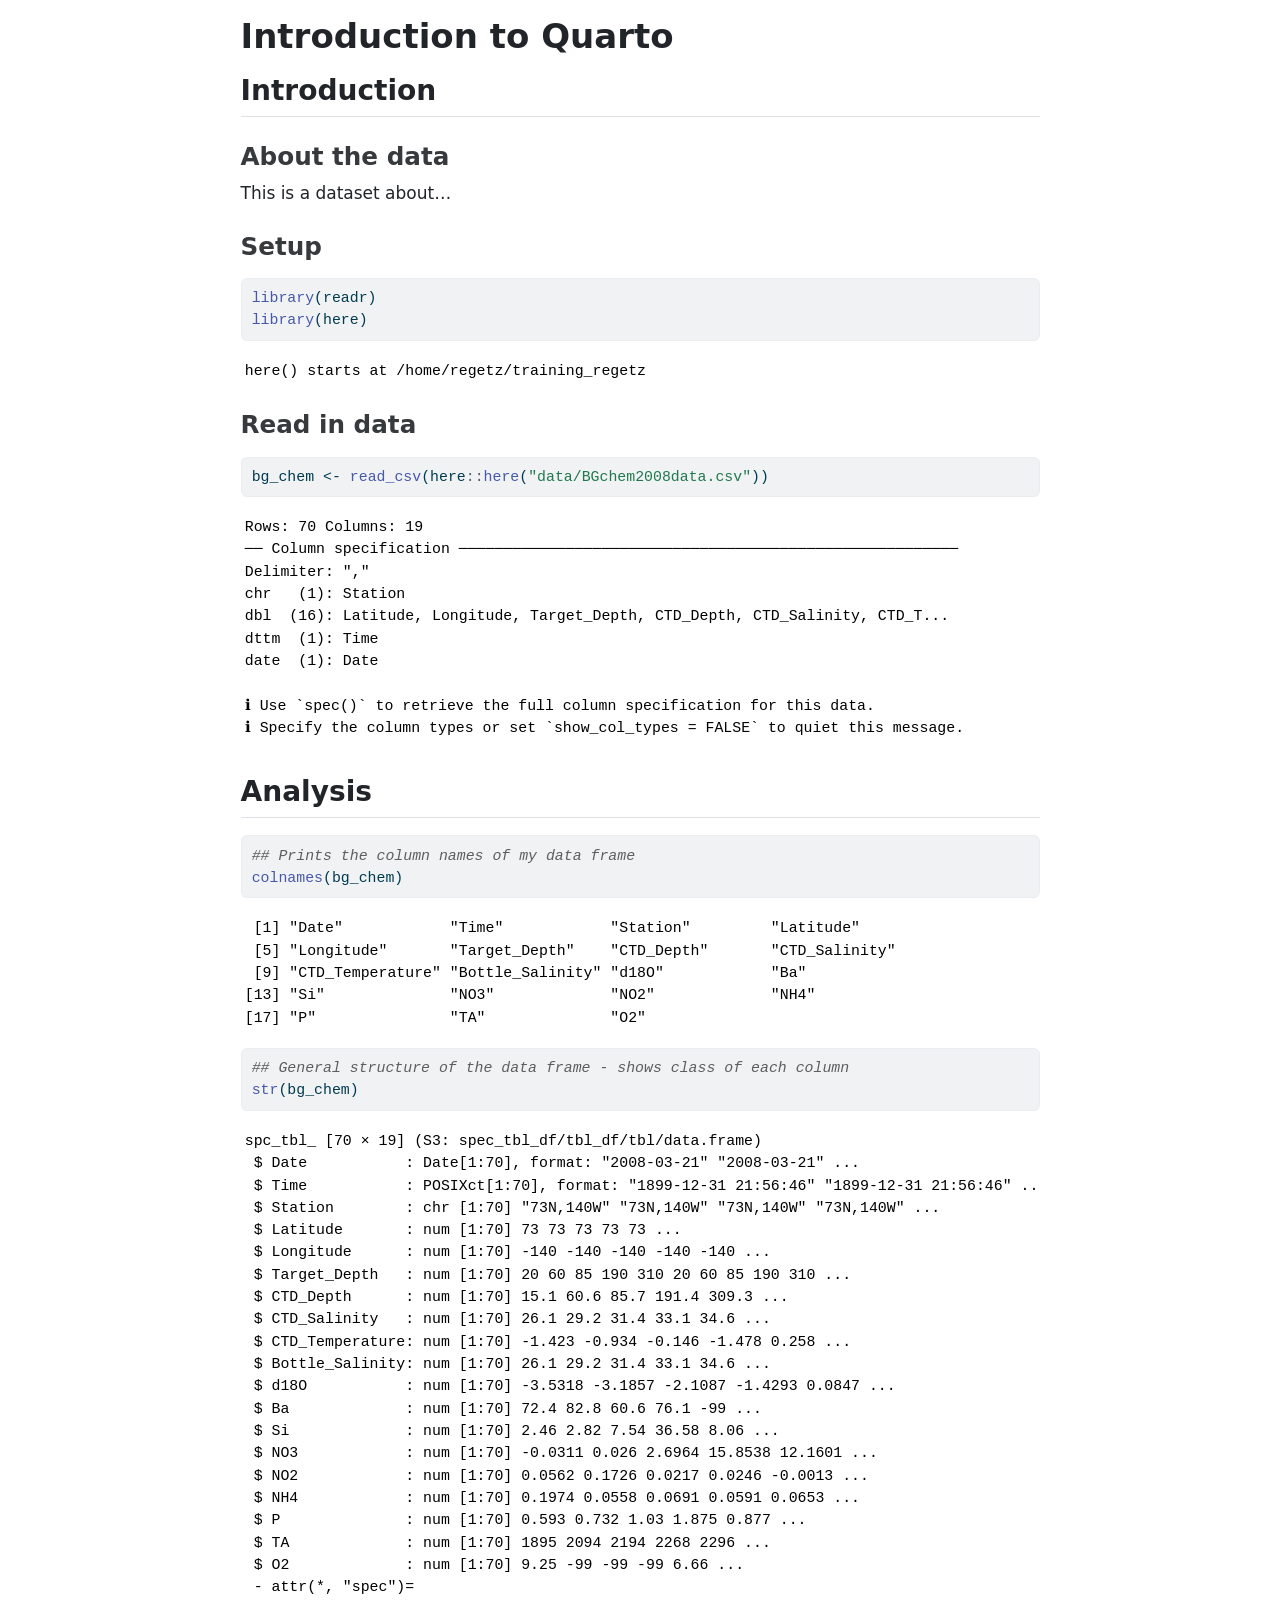
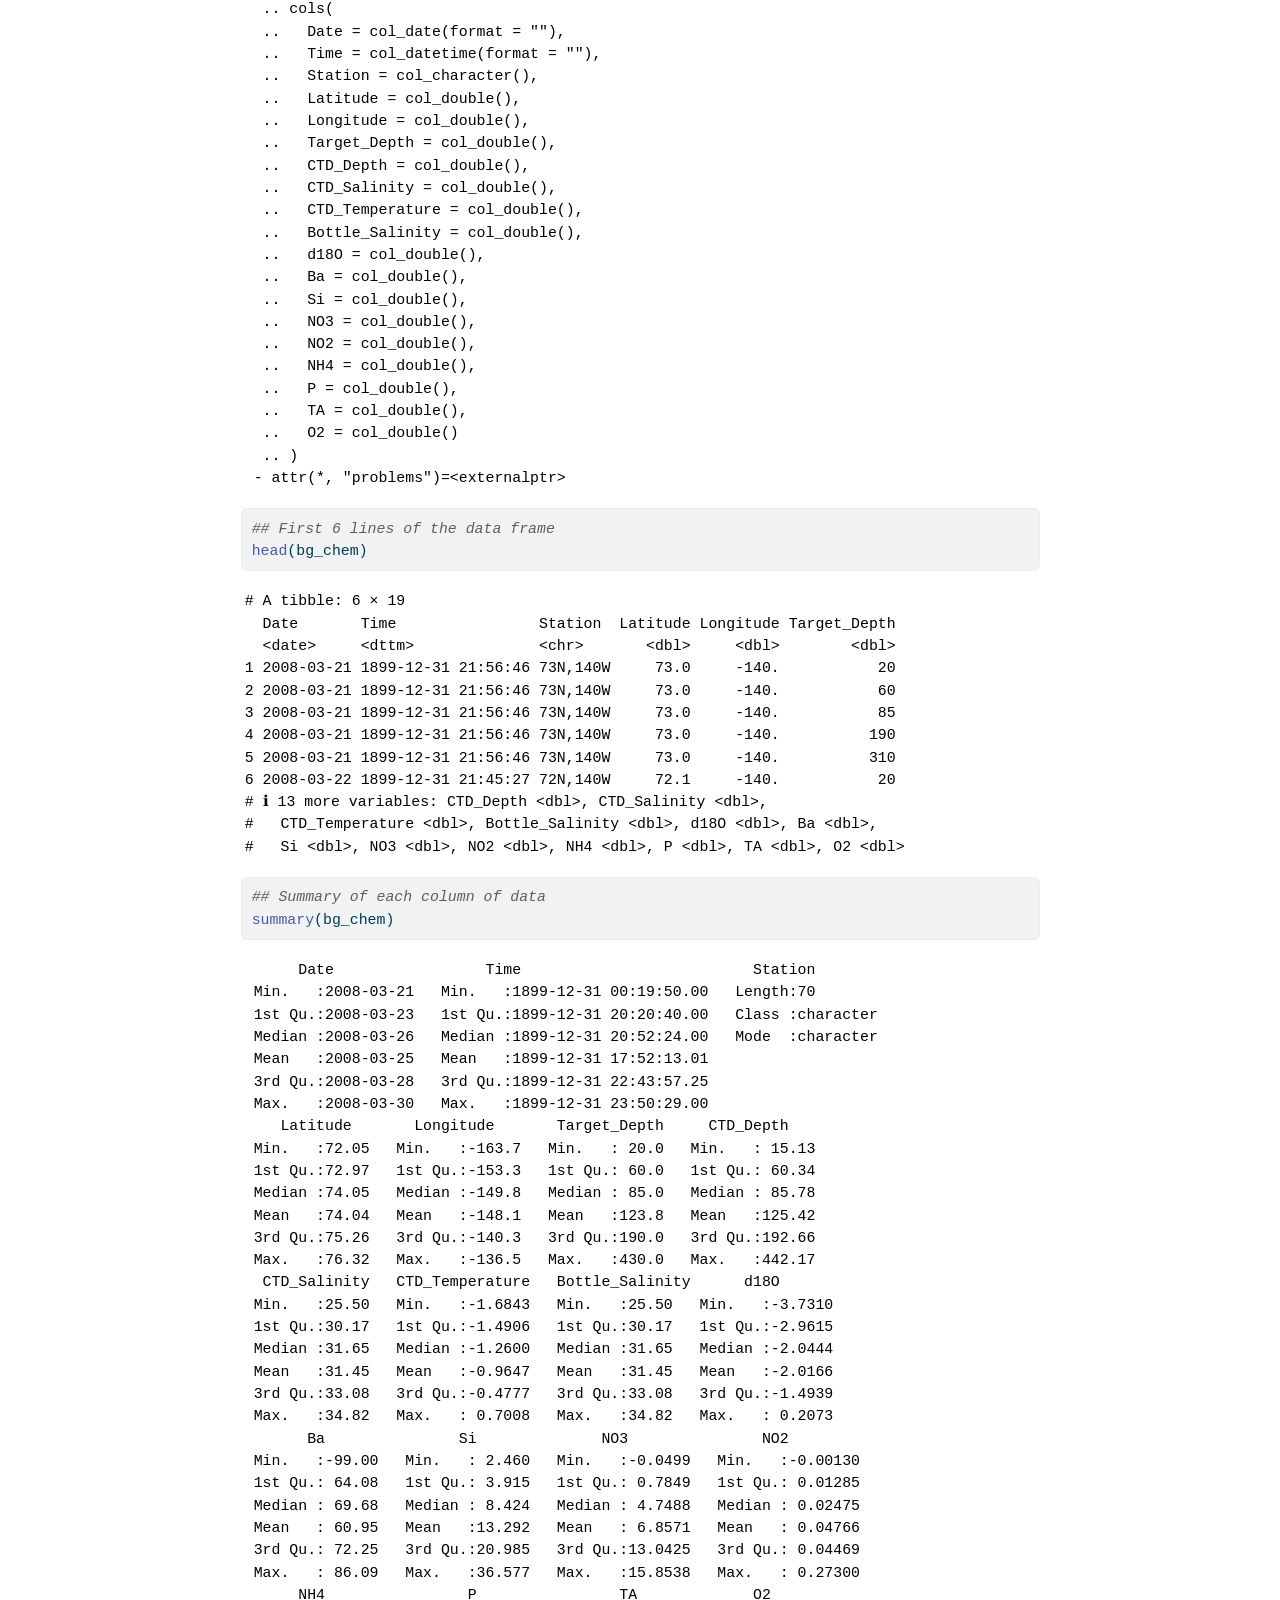
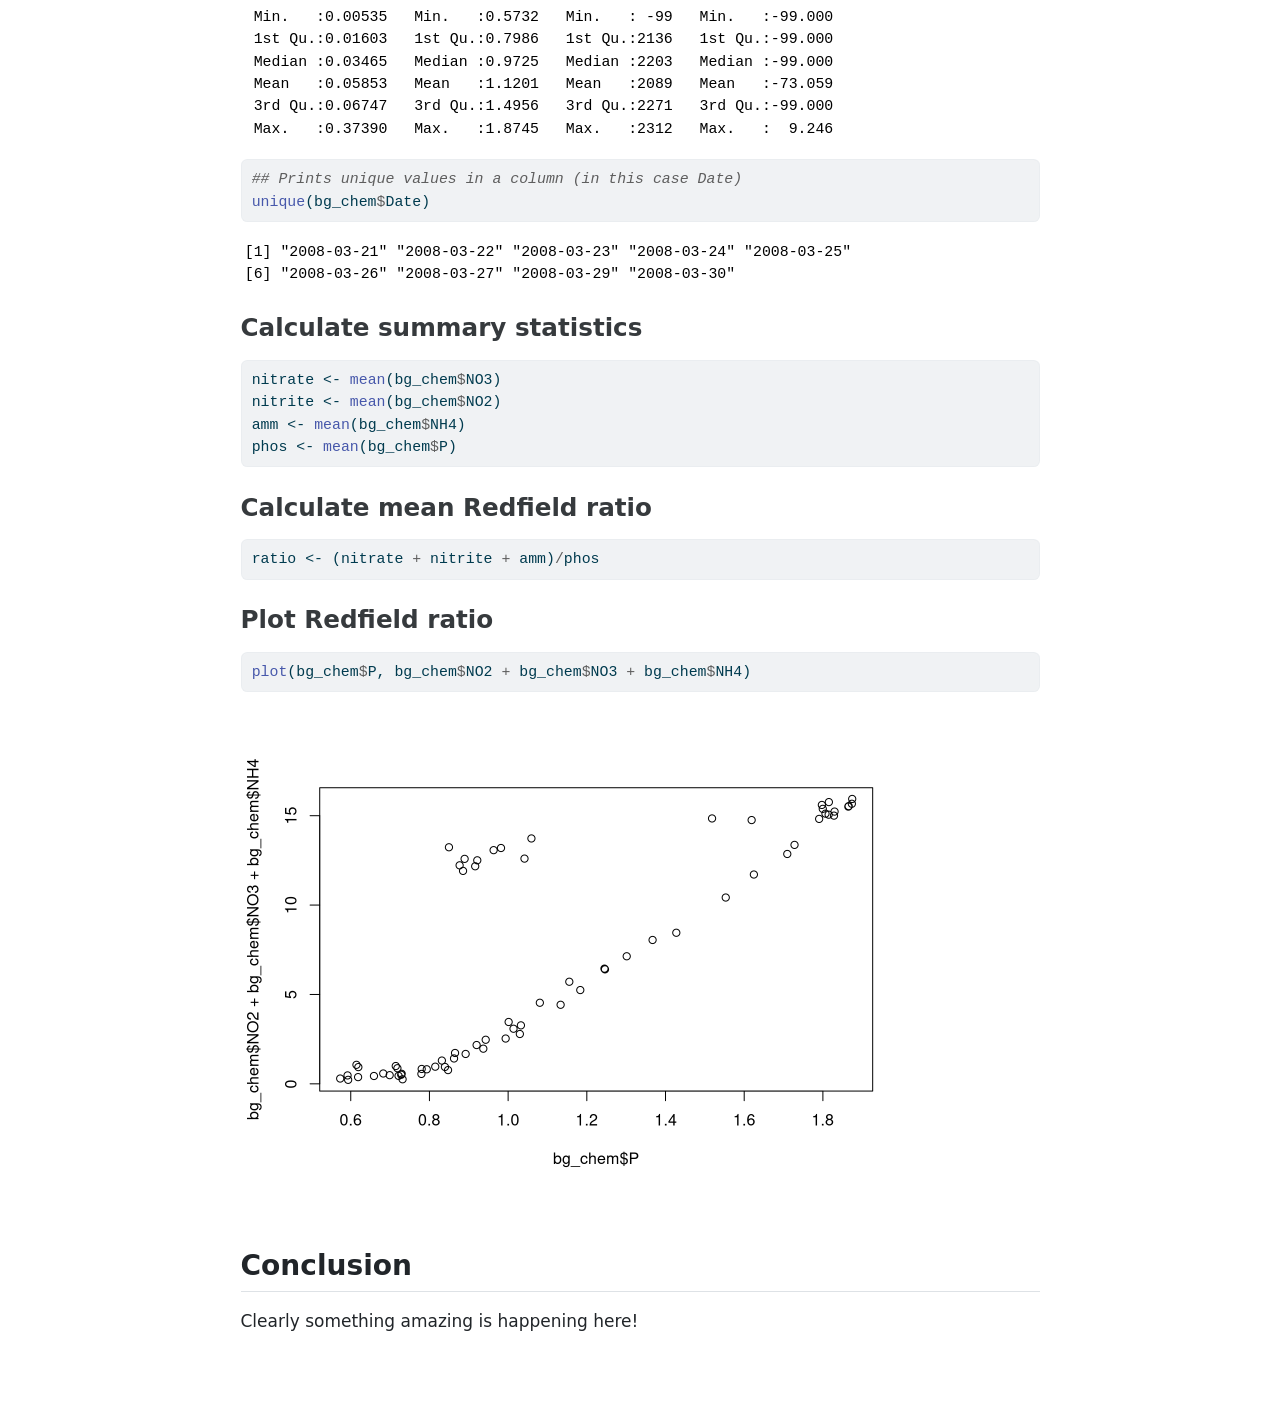
<file: scripts/quarto-intro.html>
<!DOCTYPE html>
<html xmlns="http://www.w3.org/1999/xhtml" lang="en" xml:lang="en"><head>

<meta charset="utf-8">
<meta name="generator" content="quarto-1.4.551">

<meta name="viewport" content="width=device-width, initial-scale=1.0, user-scalable=yes">


<title>Introduction to Quarto</title>
<style>
code{white-space: pre-wrap;}
span.smallcaps{font-variant: small-caps;}
div.columns{display: flex; gap: min(4vw, 1.5em);}
div.column{flex: auto; overflow-x: auto;}
div.hanging-indent{margin-left: 1.5em; text-indent: -1.5em;}
ul.task-list{list-style: none;}
ul.task-list li input[type="checkbox"] {
  width: 0.8em;
  margin: 0 0.8em 0.2em -1em; /* quarto-specific, see https://github.com/quarto-dev/quarto-cli/issues/4556 */ 
  vertical-align: middle;
}
/* CSS for syntax highlighting */
pre > code.sourceCode { white-space: pre; position: relative; }
pre > code.sourceCode > span { line-height: 1.25; }
pre > code.sourceCode > span:empty { height: 1.2em; }
.sourceCode { overflow: visible; }
code.sourceCode > span { color: inherit; text-decoration: inherit; }
div.sourceCode { margin: 1em 0; }
pre.sourceCode { margin: 0; }
@media screen {
div.sourceCode { overflow: auto; }
}
@media print {
pre > code.sourceCode { white-space: pre-wrap; }
pre > code.sourceCode > span { text-indent: -5em; padding-left: 5em; }
}
pre.numberSource code
  { counter-reset: source-line 0; }
pre.numberSource code > span
  { position: relative; left: -4em; counter-increment: source-line; }
pre.numberSource code > span > a:first-child::before
  { content: counter(source-line);
    position: relative; left: -1em; text-align: right; vertical-align: baseline;
    border: none; display: inline-block;
    -webkit-touch-callout: none; -webkit-user-select: none;
    -khtml-user-select: none; -moz-user-select: none;
    -ms-user-select: none; user-select: none;
    padding: 0 4px; width: 4em;
  }
pre.numberSource { margin-left: 3em;  padding-left: 4px; }
div.sourceCode
  {   }
@media screen {
pre > code.sourceCode > span > a:first-child::before { text-decoration: underline; }
}
</style>


<script src="quarto-intro_files/libs/clipboard/clipboard.min.js"></script>
<script src="quarto-intro_files/libs/quarto-html/quarto.js"></script>
<script src="quarto-intro_files/libs/quarto-html/popper.min.js"></script>
<script src="quarto-intro_files/libs/quarto-html/tippy.umd.min.js"></script>
<script src="quarto-intro_files/libs/quarto-html/anchor.min.js"></script>
<link href="quarto-intro_files/libs/quarto-html/tippy.css" rel="stylesheet">
<link href="quarto-intro_files/libs/quarto-html/quarto-syntax-highlighting.css" rel="stylesheet" id="quarto-text-highlighting-styles">
<script src="quarto-intro_files/libs/bootstrap/bootstrap.min.js"></script>
<link href="quarto-intro_files/libs/bootstrap/bootstrap-icons.css" rel="stylesheet">
<link href="quarto-intro_files/libs/bootstrap/bootstrap.min.css" rel="stylesheet" id="quarto-bootstrap" data-mode="light">


</head>

<body class="fullcontent">

<div id="quarto-content" class="page-columns page-rows-contents page-layout-article">

<main class="content" id="quarto-document-content">

<header id="title-block-header" class="quarto-title-block default">
<div class="quarto-title">
<h1 class="title">Introduction to Quarto</h1>
</div>



<div class="quarto-title-meta">

    
  
    
  </div>
  


</header>


<section id="introduction" class="level2">
<h2 class="anchored" data-anchor-id="introduction">Introduction</h2>
<section id="about-the-data" class="level3">
<h3 class="anchored" data-anchor-id="about-the-data">About the data</h3>
<p>This is a dataset about…</p>
</section>
<section id="setup" class="level3">
<h3 class="anchored" data-anchor-id="setup">Setup</h3>
<div class="cell">
<div class="sourceCode cell-code" id="cb1"><pre class="sourceCode r code-with-copy"><code class="sourceCode r"><span id="cb1-1"><a href="#cb1-1" aria-hidden="true" tabindex="-1"></a><span class="fu">library</span>(readr)</span>
<span id="cb1-2"><a href="#cb1-2" aria-hidden="true" tabindex="-1"></a><span class="fu">library</span>(here)</span></code><button title="Copy to Clipboard" class="code-copy-button"><i class="bi"></i></button></pre></div>
<div class="cell-output cell-output-stderr">
<pre><code>here() starts at /home/regetz/training_regetz</code></pre>
</div>
</div>
</section>
<section id="read-in-data" class="level3">
<h3 class="anchored" data-anchor-id="read-in-data">Read in data</h3>
<div class="cell">
<div class="sourceCode cell-code" id="cb3"><pre class="sourceCode r code-with-copy"><code class="sourceCode r"><span id="cb3-1"><a href="#cb3-1" aria-hidden="true" tabindex="-1"></a>bg_chem <span class="ot">&lt;-</span> <span class="fu">read_csv</span>(here<span class="sc">::</span><span class="fu">here</span>(<span class="st">"data/BGchem2008data.csv"</span>))</span></code><button title="Copy to Clipboard" class="code-copy-button"><i class="bi"></i></button></pre></div>
<div class="cell-output cell-output-stderr">
<pre><code>Rows: 70 Columns: 19
── Column specification ────────────────────────────────────────────────────────
Delimiter: ","
chr   (1): Station
dbl  (16): Latitude, Longitude, Target_Depth, CTD_Depth, CTD_Salinity, CTD_T...
dttm  (1): Time
date  (1): Date

ℹ Use `spec()` to retrieve the full column specification for this data.
ℹ Specify the column types or set `show_col_types = FALSE` to quiet this message.</code></pre>
</div>
</div>
</section>
</section>
<section id="analysis" class="level2">
<h2 class="anchored" data-anchor-id="analysis">Analysis</h2>
<div class="cell">
<div class="sourceCode cell-code" id="cb5"><pre class="sourceCode r code-with-copy"><code class="sourceCode r"><span id="cb5-1"><a href="#cb5-1" aria-hidden="true" tabindex="-1"></a><span class="do">## Prints the column names of my data frame</span></span>
<span id="cb5-2"><a href="#cb5-2" aria-hidden="true" tabindex="-1"></a><span class="fu">colnames</span>(bg_chem)</span></code><button title="Copy to Clipboard" class="code-copy-button"><i class="bi"></i></button></pre></div>
<div class="cell-output cell-output-stdout">
<pre><code> [1] "Date"            "Time"            "Station"         "Latitude"       
 [5] "Longitude"       "Target_Depth"    "CTD_Depth"       "CTD_Salinity"   
 [9] "CTD_Temperature" "Bottle_Salinity" "d18O"            "Ba"             
[13] "Si"              "NO3"             "NO2"             "NH4"            
[17] "P"               "TA"              "O2"             </code></pre>
</div>
<div class="sourceCode cell-code" id="cb7"><pre class="sourceCode r code-with-copy"><code class="sourceCode r"><span id="cb7-1"><a href="#cb7-1" aria-hidden="true" tabindex="-1"></a><span class="do">## General structure of the data frame - shows class of each column</span></span>
<span id="cb7-2"><a href="#cb7-2" aria-hidden="true" tabindex="-1"></a><span class="fu">str</span>(bg_chem)</span></code><button title="Copy to Clipboard" class="code-copy-button"><i class="bi"></i></button></pre></div>
<div class="cell-output cell-output-stdout">
<pre><code>spc_tbl_ [70 × 19] (S3: spec_tbl_df/tbl_df/tbl/data.frame)
 $ Date           : Date[1:70], format: "2008-03-21" "2008-03-21" ...
 $ Time           : POSIXct[1:70], format: "1899-12-31 21:56:46" "1899-12-31 21:56:46" ...
 $ Station        : chr [1:70] "73N,140W" "73N,140W" "73N,140W" "73N,140W" ...
 $ Latitude       : num [1:70] 73 73 73 73 73 ...
 $ Longitude      : num [1:70] -140 -140 -140 -140 -140 ...
 $ Target_Depth   : num [1:70] 20 60 85 190 310 20 60 85 190 310 ...
 $ CTD_Depth      : num [1:70] 15.1 60.6 85.7 191.4 309.3 ...
 $ CTD_Salinity   : num [1:70] 26.1 29.2 31.4 33.1 34.6 ...
 $ CTD_Temperature: num [1:70] -1.423 -0.934 -0.146 -1.478 0.258 ...
 $ Bottle_Salinity: num [1:70] 26.1 29.2 31.4 33.1 34.6 ...
 $ d18O           : num [1:70] -3.5318 -3.1857 -2.1087 -1.4293 0.0847 ...
 $ Ba             : num [1:70] 72.4 82.8 60.6 76.1 -99 ...
 $ Si             : num [1:70] 2.46 2.82 7.54 36.58 8.06 ...
 $ NO3            : num [1:70] -0.0311 0.026 2.6964 15.8538 12.1601 ...
 $ NO2            : num [1:70] 0.0562 0.1726 0.0217 0.0246 -0.0013 ...
 $ NH4            : num [1:70] 0.1974 0.0558 0.0691 0.0591 0.0653 ...
 $ P              : num [1:70] 0.593 0.732 1.03 1.875 0.877 ...
 $ TA             : num [1:70] 1895 2094 2194 2268 2296 ...
 $ O2             : num [1:70] 9.25 -99 -99 -99 6.66 ...
 - attr(*, "spec")=
  .. cols(
  ..   Date = col_date(format = ""),
  ..   Time = col_datetime(format = ""),
  ..   Station = col_character(),
  ..   Latitude = col_double(),
  ..   Longitude = col_double(),
  ..   Target_Depth = col_double(),
  ..   CTD_Depth = col_double(),
  ..   CTD_Salinity = col_double(),
  ..   CTD_Temperature = col_double(),
  ..   Bottle_Salinity = col_double(),
  ..   d18O = col_double(),
  ..   Ba = col_double(),
  ..   Si = col_double(),
  ..   NO3 = col_double(),
  ..   NO2 = col_double(),
  ..   NH4 = col_double(),
  ..   P = col_double(),
  ..   TA = col_double(),
  ..   O2 = col_double()
  .. )
 - attr(*, "problems")=&lt;externalptr&gt; </code></pre>
</div>
<div class="sourceCode cell-code" id="cb9"><pre class="sourceCode r code-with-copy"><code class="sourceCode r"><span id="cb9-1"><a href="#cb9-1" aria-hidden="true" tabindex="-1"></a><span class="do">## First 6 lines of the data frame</span></span>
<span id="cb9-2"><a href="#cb9-2" aria-hidden="true" tabindex="-1"></a><span class="fu">head</span>(bg_chem)</span></code><button title="Copy to Clipboard" class="code-copy-button"><i class="bi"></i></button></pre></div>
<div class="cell-output cell-output-stdout">
<pre><code># A tibble: 6 × 19
  Date       Time                Station  Latitude Longitude Target_Depth
  &lt;date&gt;     &lt;dttm&gt;              &lt;chr&gt;       &lt;dbl&gt;     &lt;dbl&gt;        &lt;dbl&gt;
1 2008-03-21 1899-12-31 21:56:46 73N,140W     73.0     -140.           20
2 2008-03-21 1899-12-31 21:56:46 73N,140W     73.0     -140.           60
3 2008-03-21 1899-12-31 21:56:46 73N,140W     73.0     -140.           85
4 2008-03-21 1899-12-31 21:56:46 73N,140W     73.0     -140.          190
5 2008-03-21 1899-12-31 21:56:46 73N,140W     73.0     -140.          310
6 2008-03-22 1899-12-31 21:45:27 72N,140W     72.1     -140.           20
# ℹ 13 more variables: CTD_Depth &lt;dbl&gt;, CTD_Salinity &lt;dbl&gt;,
#   CTD_Temperature &lt;dbl&gt;, Bottle_Salinity &lt;dbl&gt;, d18O &lt;dbl&gt;, Ba &lt;dbl&gt;,
#   Si &lt;dbl&gt;, NO3 &lt;dbl&gt;, NO2 &lt;dbl&gt;, NH4 &lt;dbl&gt;, P &lt;dbl&gt;, TA &lt;dbl&gt;, O2 &lt;dbl&gt;</code></pre>
</div>
<div class="sourceCode cell-code" id="cb11"><pre class="sourceCode r code-with-copy"><code class="sourceCode r"><span id="cb11-1"><a href="#cb11-1" aria-hidden="true" tabindex="-1"></a><span class="do">## Summary of each column of data</span></span>
<span id="cb11-2"><a href="#cb11-2" aria-hidden="true" tabindex="-1"></a><span class="fu">summary</span>(bg_chem)</span></code><button title="Copy to Clipboard" class="code-copy-button"><i class="bi"></i></button></pre></div>
<div class="cell-output cell-output-stdout">
<pre><code>      Date                 Time                          Station         
 Min.   :2008-03-21   Min.   :1899-12-31 00:19:50.00   Length:70         
 1st Qu.:2008-03-23   1st Qu.:1899-12-31 20:20:40.00   Class :character  
 Median :2008-03-26   Median :1899-12-31 20:52:24.00   Mode  :character  
 Mean   :2008-03-25   Mean   :1899-12-31 17:52:13.01                     
 3rd Qu.:2008-03-28   3rd Qu.:1899-12-31 22:43:57.25                     
 Max.   :2008-03-30   Max.   :1899-12-31 23:50:29.00                     
    Latitude       Longitude       Target_Depth     CTD_Depth     
 Min.   :72.05   Min.   :-163.7   Min.   : 20.0   Min.   : 15.13  
 1st Qu.:72.97   1st Qu.:-153.3   1st Qu.: 60.0   1st Qu.: 60.34  
 Median :74.05   Median :-149.8   Median : 85.0   Median : 85.78  
 Mean   :74.04   Mean   :-148.1   Mean   :123.8   Mean   :125.42  
 3rd Qu.:75.26   3rd Qu.:-140.3   3rd Qu.:190.0   3rd Qu.:192.66  
 Max.   :76.32   Max.   :-136.5   Max.   :430.0   Max.   :442.17  
  CTD_Salinity   CTD_Temperature   Bottle_Salinity      d18O        
 Min.   :25.50   Min.   :-1.6843   Min.   :25.50   Min.   :-3.7310  
 1st Qu.:30.17   1st Qu.:-1.4906   1st Qu.:30.17   1st Qu.:-2.9615  
 Median :31.65   Median :-1.2600   Median :31.65   Median :-2.0444  
 Mean   :31.45   Mean   :-0.9647   Mean   :31.45   Mean   :-2.0166  
 3rd Qu.:33.08   3rd Qu.:-0.4777   3rd Qu.:33.08   3rd Qu.:-1.4939  
 Max.   :34.82   Max.   : 0.7008   Max.   :34.82   Max.   : 0.2073  
       Ba               Si              NO3               NO2          
 Min.   :-99.00   Min.   : 2.460   Min.   :-0.0499   Min.   :-0.00130  
 1st Qu.: 64.08   1st Qu.: 3.915   1st Qu.: 0.7849   1st Qu.: 0.01285  
 Median : 69.68   Median : 8.424   Median : 4.7488   Median : 0.02475  
 Mean   : 60.95   Mean   :13.292   Mean   : 6.8571   Mean   : 0.04766  
 3rd Qu.: 72.25   3rd Qu.:20.985   3rd Qu.:13.0425   3rd Qu.: 0.04469  
 Max.   : 86.09   Max.   :36.577   Max.   :15.8538   Max.   : 0.27300  
      NH4                P                TA             O2         
 Min.   :0.00535   Min.   :0.5732   Min.   : -99   Min.   :-99.000  
 1st Qu.:0.01603   1st Qu.:0.7986   1st Qu.:2136   1st Qu.:-99.000  
 Median :0.03465   Median :0.9725   Median :2203   Median :-99.000  
 Mean   :0.05853   Mean   :1.1201   Mean   :2089   Mean   :-73.059  
 3rd Qu.:0.06747   3rd Qu.:1.4956   3rd Qu.:2271   3rd Qu.:-99.000  
 Max.   :0.37390   Max.   :1.8745   Max.   :2312   Max.   :  9.246  </code></pre>
</div>
<div class="sourceCode cell-code" id="cb13"><pre class="sourceCode r code-with-copy"><code class="sourceCode r"><span id="cb13-1"><a href="#cb13-1" aria-hidden="true" tabindex="-1"></a><span class="do">## Prints unique values in a column (in this case Date)</span></span>
<span id="cb13-2"><a href="#cb13-2" aria-hidden="true" tabindex="-1"></a><span class="fu">unique</span>(bg_chem<span class="sc">$</span>Date)</span></code><button title="Copy to Clipboard" class="code-copy-button"><i class="bi"></i></button></pre></div>
<div class="cell-output cell-output-stdout">
<pre><code>[1] "2008-03-21" "2008-03-22" "2008-03-23" "2008-03-24" "2008-03-25"
[6] "2008-03-26" "2008-03-27" "2008-03-29" "2008-03-30"</code></pre>
</div>
</div>
<section id="calculate-summary-statistics" class="level3">
<h3 class="anchored" data-anchor-id="calculate-summary-statistics">Calculate summary statistics</h3>
<div class="cell">
<div class="sourceCode cell-code" id="cb15"><pre class="sourceCode r code-with-copy"><code class="sourceCode r"><span id="cb15-1"><a href="#cb15-1" aria-hidden="true" tabindex="-1"></a>nitrate <span class="ot">&lt;-</span> <span class="fu">mean</span>(bg_chem<span class="sc">$</span>NO3)</span>
<span id="cb15-2"><a href="#cb15-2" aria-hidden="true" tabindex="-1"></a>nitrite <span class="ot">&lt;-</span> <span class="fu">mean</span>(bg_chem<span class="sc">$</span>NO2)</span>
<span id="cb15-3"><a href="#cb15-3" aria-hidden="true" tabindex="-1"></a>amm <span class="ot">&lt;-</span> <span class="fu">mean</span>(bg_chem<span class="sc">$</span>NH4)</span>
<span id="cb15-4"><a href="#cb15-4" aria-hidden="true" tabindex="-1"></a>phos <span class="ot">&lt;-</span> <span class="fu">mean</span>(bg_chem<span class="sc">$</span>P)</span></code><button title="Copy to Clipboard" class="code-copy-button"><i class="bi"></i></button></pre></div>
</div>
</section>
<section id="calculate-mean-redfield-ratio" class="level3">
<h3 class="anchored" data-anchor-id="calculate-mean-redfield-ratio">Calculate mean Redfield ratio</h3>
<div class="cell">
<div class="sourceCode cell-code" id="cb16"><pre class="sourceCode r code-with-copy"><code class="sourceCode r"><span id="cb16-1"><a href="#cb16-1" aria-hidden="true" tabindex="-1"></a>ratio <span class="ot">&lt;-</span> (nitrate <span class="sc">+</span> nitrite <span class="sc">+</span> amm)<span class="sc">/</span>phos</span></code><button title="Copy to Clipboard" class="code-copy-button"><i class="bi"></i></button></pre></div>
</div>
</section>
<section id="plot-redfield-ratio" class="level3">
<h3 class="anchored" data-anchor-id="plot-redfield-ratio">Plot Redfield ratio</h3>
<div class="cell">
<div class="sourceCode cell-code" id="cb17"><pre class="sourceCode r code-with-copy"><code class="sourceCode r"><span id="cb17-1"><a href="#cb17-1" aria-hidden="true" tabindex="-1"></a><span class="fu">plot</span>(bg_chem<span class="sc">$</span>P, bg_chem<span class="sc">$</span>NO2 <span class="sc">+</span> bg_chem<span class="sc">$</span>NO3 <span class="sc">+</span> bg_chem<span class="sc">$</span>NH4)</span></code><button title="Copy to Clipboard" class="code-copy-button"><i class="bi"></i></button></pre></div>
<div class="cell-output-display">
<div>
<figure class="figure">
<p><img src="quarto-intro_files/figure-html/unnamed-chunk-6-1.png" class="img-fluid figure-img" width="672"></p>
</figure>
</div>
</div>
</div>
</section>
</section>
<section id="conclusion" class="level2">
<h2 class="anchored" data-anchor-id="conclusion">Conclusion</h2>
<p>Clearly something amazing is happening here!</p>
</section>

</main>
<!-- /main column -->
<script id="quarto-html-after-body" type="application/javascript">
window.document.addEventListener("DOMContentLoaded", function (event) {
  const toggleBodyColorMode = (bsSheetEl) => {
    const mode = bsSheetEl.getAttribute("data-mode");
    const bodyEl = window.document.querySelector("body");
    if (mode === "dark") {
      bodyEl.classList.add("quarto-dark");
      bodyEl.classList.remove("quarto-light");
    } else {
      bodyEl.classList.add("quarto-light");
      bodyEl.classList.remove("quarto-dark");
    }
  }
  const toggleBodyColorPrimary = () => {
    const bsSheetEl = window.document.querySelector("link#quarto-bootstrap");
    if (bsSheetEl) {
      toggleBodyColorMode(bsSheetEl);
    }
  }
  toggleBodyColorPrimary();  
  const icon = "";
  const anchorJS = new window.AnchorJS();
  anchorJS.options = {
    placement: 'right',
    icon: icon
  };
  anchorJS.add('.anchored');
  const isCodeAnnotation = (el) => {
    for (const clz of el.classList) {
      if (clz.startsWith('code-annotation-')) {                     
        return true;
      }
    }
    return false;
  }
  const clipboard = new window.ClipboardJS('.code-copy-button', {
    text: function(trigger) {
      const codeEl = trigger.previousElementSibling.cloneNode(true);
      for (const childEl of codeEl.children) {
        if (isCodeAnnotation(childEl)) {
          childEl.remove();
        }
      }
      return codeEl.innerText;
    }
  });
  clipboard.on('success', function(e) {
    // button target
    const button = e.trigger;
    // don't keep focus
    button.blur();
    // flash "checked"
    button.classList.add('code-copy-button-checked');
    var currentTitle = button.getAttribute("title");
    button.setAttribute("title", "Copied!");
    let tooltip;
    if (window.bootstrap) {
      button.setAttribute("data-bs-toggle", "tooltip");
      button.setAttribute("data-bs-placement", "left");
      button.setAttribute("data-bs-title", "Copied!");
      tooltip = new bootstrap.Tooltip(button, 
        { trigger: "manual", 
          customClass: "code-copy-button-tooltip",
          offset: [0, -8]});
      tooltip.show();    
    }
    setTimeout(function() {
      if (tooltip) {
        tooltip.hide();
        button.removeAttribute("data-bs-title");
        button.removeAttribute("data-bs-toggle");
        button.removeAttribute("data-bs-placement");
      }
      button.setAttribute("title", currentTitle);
      button.classList.remove('code-copy-button-checked');
    }, 1000);
    // clear code selection
    e.clearSelection();
  });
    var localhostRegex = new RegExp(/^(?:http|https):\/\/localhost\:?[0-9]*\//);
    var mailtoRegex = new RegExp(/^mailto:/);
      var filterRegex = new RegExp('/' + window.location.host + '/');
    var isInternal = (href) => {
        return filterRegex.test(href) || localhostRegex.test(href) || mailtoRegex.test(href);
    }
    // Inspect non-navigation links and adorn them if external
 	var links = window.document.querySelectorAll('a[href]:not(.nav-link):not(.navbar-brand):not(.toc-action):not(.sidebar-link):not(.sidebar-item-toggle):not(.pagination-link):not(.no-external):not([aria-hidden]):not(.dropdown-item):not(.quarto-navigation-tool)');
    for (var i=0; i<links.length; i++) {
      const link = links[i];
      if (!isInternal(link.href)) {
        // undo the damage that might have been done by quarto-nav.js in the case of
        // links that we want to consider external
        if (link.dataset.originalHref !== undefined) {
          link.href = link.dataset.originalHref;
        }
      }
    }
  function tippyHover(el, contentFn, onTriggerFn, onUntriggerFn) {
    const config = {
      allowHTML: true,
      maxWidth: 500,
      delay: 100,
      arrow: false,
      appendTo: function(el) {
          return el.parentElement;
      },
      interactive: true,
      interactiveBorder: 10,
      theme: 'quarto',
      placement: 'bottom-start',
    };
    if (contentFn) {
      config.content = contentFn;
    }
    if (onTriggerFn) {
      config.onTrigger = onTriggerFn;
    }
    if (onUntriggerFn) {
      config.onUntrigger = onUntriggerFn;
    }
    window.tippy(el, config); 
  }
  const noterefs = window.document.querySelectorAll('a[role="doc-noteref"]');
  for (var i=0; i<noterefs.length; i++) {
    const ref = noterefs[i];
    tippyHover(ref, function() {
      // use id or data attribute instead here
      let href = ref.getAttribute('data-footnote-href') || ref.getAttribute('href');
      try { href = new URL(href).hash; } catch {}
      const id = href.replace(/^#\/?/, "");
      const note = window.document.getElementById(id);
      if (note) {
        return note.innerHTML;
      } else {
        return "";
      }
    });
  }
  const xrefs = window.document.querySelectorAll('a.quarto-xref');
  const processXRef = (id, note) => {
    // Strip column container classes
    const stripColumnClz = (el) => {
      el.classList.remove("page-full", "page-columns");
      if (el.children) {
        for (const child of el.children) {
          stripColumnClz(child);
        }
      }
    }
    stripColumnClz(note)
    if (id === null || id.startsWith('sec-')) {
      // Special case sections, only their first couple elements
      const container = document.createElement("div");
      if (note.children && note.children.length > 2) {
        container.appendChild(note.children[0].cloneNode(true));
        for (let i = 1; i < note.children.length; i++) {
          const child = note.children[i];
          if (child.tagName === "P" && child.innerText === "") {
            continue;
          } else {
            container.appendChild(child.cloneNode(true));
            break;
          }
        }
        if (window.Quarto?.typesetMath) {
          window.Quarto.typesetMath(container);
        }
        return container.innerHTML
      } else {
        if (window.Quarto?.typesetMath) {
          window.Quarto.typesetMath(note);
        }
        return note.innerHTML;
      }
    } else {
      // Remove any anchor links if they are present
      const anchorLink = note.querySelector('a.anchorjs-link');
      if (anchorLink) {
        anchorLink.remove();
      }
      if (window.Quarto?.typesetMath) {
        window.Quarto.typesetMath(note);
      }
      // TODO in 1.5, we should make sure this works without a callout special case
      if (note.classList.contains("callout")) {
        return note.outerHTML;
      } else {
        return note.innerHTML;
      }
    }
  }
  for (var i=0; i<xrefs.length; i++) {
    const xref = xrefs[i];
    tippyHover(xref, undefined, function(instance) {
      instance.disable();
      let url = xref.getAttribute('href');
      let hash = undefined; 
      if (url.startsWith('#')) {
        hash = url;
      } else {
        try { hash = new URL(url).hash; } catch {}
      }
      if (hash) {
        const id = hash.replace(/^#\/?/, "");
        const note = window.document.getElementById(id);
        if (note !== null) {
          try {
            const html = processXRef(id, note.cloneNode(true));
            instance.setContent(html);
          } finally {
            instance.enable();
            instance.show();
          }
        } else {
          // See if we can fetch this
          fetch(url.split('#')[0])
          .then(res => res.text())
          .then(html => {
            const parser = new DOMParser();
            const htmlDoc = parser.parseFromString(html, "text/html");
            const note = htmlDoc.getElementById(id);
            if (note !== null) {
              const html = processXRef(id, note);
              instance.setContent(html);
            } 
          }).finally(() => {
            instance.enable();
            instance.show();
          });
        }
      } else {
        // See if we can fetch a full url (with no hash to target)
        // This is a special case and we should probably do some content thinning / targeting
        fetch(url)
        .then(res => res.text())
        .then(html => {
          const parser = new DOMParser();
          const htmlDoc = parser.parseFromString(html, "text/html");
          const note = htmlDoc.querySelector('main.content');
          if (note !== null) {
            // This should only happen for chapter cross references
            // (since there is no id in the URL)
            // remove the first header
            if (note.children.length > 0 && note.children[0].tagName === "HEADER") {
              note.children[0].remove();
            }
            const html = processXRef(null, note);
            instance.setContent(html);
          } 
        }).finally(() => {
          instance.enable();
          instance.show();
        });
      }
    }, function(instance) {
    });
  }
      let selectedAnnoteEl;
      const selectorForAnnotation = ( cell, annotation) => {
        let cellAttr = 'data-code-cell="' + cell + '"';
        let lineAttr = 'data-code-annotation="' +  annotation + '"';
        const selector = 'span[' + cellAttr + '][' + lineAttr + ']';
        return selector;
      }
      const selectCodeLines = (annoteEl) => {
        const doc = window.document;
        const targetCell = annoteEl.getAttribute("data-target-cell");
        const targetAnnotation = annoteEl.getAttribute("data-target-annotation");
        const annoteSpan = window.document.querySelector(selectorForAnnotation(targetCell, targetAnnotation));
        const lines = annoteSpan.getAttribute("data-code-lines").split(",");
        const lineIds = lines.map((line) => {
          return targetCell + "-" + line;
        })
        let top = null;
        let height = null;
        let parent = null;
        if (lineIds.length > 0) {
            //compute the position of the single el (top and bottom and make a div)
            const el = window.document.getElementById(lineIds[0]);
            top = el.offsetTop;
            height = el.offsetHeight;
            parent = el.parentElement.parentElement;
          if (lineIds.length > 1) {
            const lastEl = window.document.getElementById(lineIds[lineIds.length - 1]);
            const bottom = lastEl.offsetTop + lastEl.offsetHeight;
            height = bottom - top;
          }
          if (top !== null && height !== null && parent !== null) {
            // cook up a div (if necessary) and position it 
            let div = window.document.getElementById("code-annotation-line-highlight");
            if (div === null) {
              div = window.document.createElement("div");
              div.setAttribute("id", "code-annotation-line-highlight");
              div.style.position = 'absolute';
              parent.appendChild(div);
            }
            div.style.top = top - 2 + "px";
            div.style.height = height + 4 + "px";
            div.style.left = 0;
            let gutterDiv = window.document.getElementById("code-annotation-line-highlight-gutter");
            if (gutterDiv === null) {
              gutterDiv = window.document.createElement("div");
              gutterDiv.setAttribute("id", "code-annotation-line-highlight-gutter");
              gutterDiv.style.position = 'absolute';
              const codeCell = window.document.getElementById(targetCell);
              const gutter = codeCell.querySelector('.code-annotation-gutter');
              gutter.appendChild(gutterDiv);
            }
            gutterDiv.style.top = top - 2 + "px";
            gutterDiv.style.height = height + 4 + "px";
          }
          selectedAnnoteEl = annoteEl;
        }
      };
      const unselectCodeLines = () => {
        const elementsIds = ["code-annotation-line-highlight", "code-annotation-line-highlight-gutter"];
        elementsIds.forEach((elId) => {
          const div = window.document.getElementById(elId);
          if (div) {
            div.remove();
          }
        });
        selectedAnnoteEl = undefined;
      };
        // Handle positioning of the toggle
    window.addEventListener(
      "resize",
      throttle(() => {
        elRect = undefined;
        if (selectedAnnoteEl) {
          selectCodeLines(selectedAnnoteEl);
        }
      }, 10)
    );
    function throttle(fn, ms) {
    let throttle = false;
    let timer;
      return (...args) => {
        if(!throttle) { // first call gets through
            fn.apply(this, args);
            throttle = true;
        } else { // all the others get throttled
            if(timer) clearTimeout(timer); // cancel #2
            timer = setTimeout(() => {
              fn.apply(this, args);
              timer = throttle = false;
            }, ms);
        }
      };
    }
      // Attach click handler to the DT
      const annoteDls = window.document.querySelectorAll('dt[data-target-cell]');
      for (const annoteDlNode of annoteDls) {
        annoteDlNode.addEventListener('click', (event) => {
          const clickedEl = event.target;
          if (clickedEl !== selectedAnnoteEl) {
            unselectCodeLines();
            const activeEl = window.document.querySelector('dt[data-target-cell].code-annotation-active');
            if (activeEl) {
              activeEl.classList.remove('code-annotation-active');
            }
            selectCodeLines(clickedEl);
            clickedEl.classList.add('code-annotation-active');
          } else {
            // Unselect the line
            unselectCodeLines();
            clickedEl.classList.remove('code-annotation-active');
          }
        });
      }
  const findCites = (el) => {
    const parentEl = el.parentElement;
    if (parentEl) {
      const cites = parentEl.dataset.cites;
      if (cites) {
        return {
          el,
          cites: cites.split(' ')
        };
      } else {
        return findCites(el.parentElement)
      }
    } else {
      return undefined;
    }
  };
  var bibliorefs = window.document.querySelectorAll('a[role="doc-biblioref"]');
  for (var i=0; i<bibliorefs.length; i++) {
    const ref = bibliorefs[i];
    const citeInfo = findCites(ref);
    if (citeInfo) {
      tippyHover(citeInfo.el, function() {
        var popup = window.document.createElement('div');
        citeInfo.cites.forEach(function(cite) {
          var citeDiv = window.document.createElement('div');
          citeDiv.classList.add('hanging-indent');
          citeDiv.classList.add('csl-entry');
          var biblioDiv = window.document.getElementById('ref-' + cite);
          if (biblioDiv) {
            citeDiv.innerHTML = biblioDiv.innerHTML;
          }
          popup.appendChild(citeDiv);
        });
        return popup.innerHTML;
      });
    }
  }
});
</script>
</div> <!-- /content -->




</body></html>
</file>
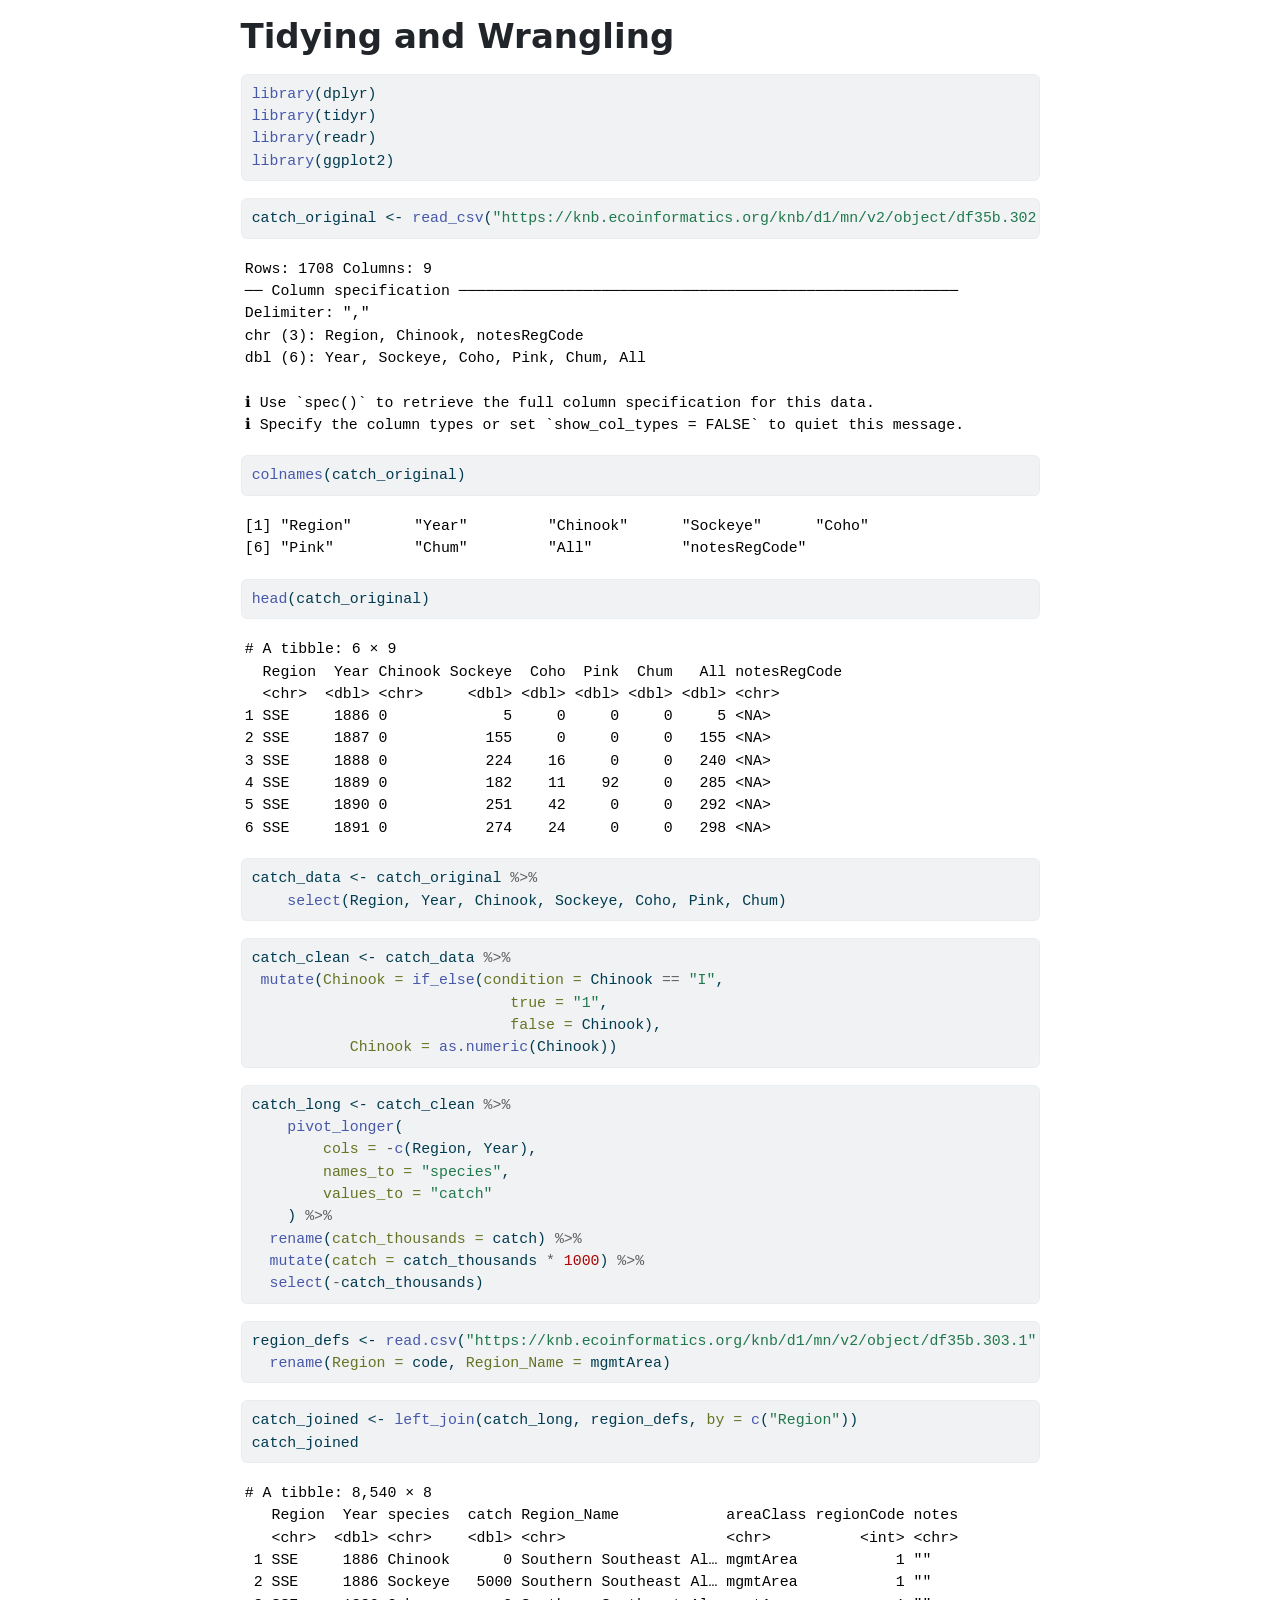
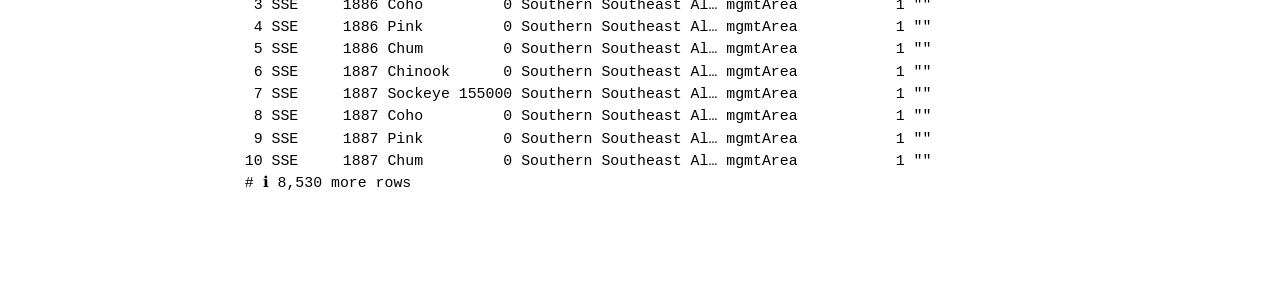
<file: scripts/tidy-and-wrangle.html>
<!DOCTYPE html>
<html xmlns="http://www.w3.org/1999/xhtml" lang="en" xml:lang="en"><head>

<meta charset="utf-8">
<meta name="generator" content="quarto-1.4.551">

<meta name="viewport" content="width=device-width, initial-scale=1.0, user-scalable=yes">


<title>Tidying and Wrangling</title>
<style>
code{white-space: pre-wrap;}
span.smallcaps{font-variant: small-caps;}
div.columns{display: flex; gap: min(4vw, 1.5em);}
div.column{flex: auto; overflow-x: auto;}
div.hanging-indent{margin-left: 1.5em; text-indent: -1.5em;}
ul.task-list{list-style: none;}
ul.task-list li input[type="checkbox"] {
  width: 0.8em;
  margin: 0 0.8em 0.2em -1em; /* quarto-specific, see https://github.com/quarto-dev/quarto-cli/issues/4556 */ 
  vertical-align: middle;
}
/* CSS for syntax highlighting */
pre > code.sourceCode { white-space: pre; position: relative; }
pre > code.sourceCode > span { line-height: 1.25; }
pre > code.sourceCode > span:empty { height: 1.2em; }
.sourceCode { overflow: visible; }
code.sourceCode > span { color: inherit; text-decoration: inherit; }
div.sourceCode { margin: 1em 0; }
pre.sourceCode { margin: 0; }
@media screen {
div.sourceCode { overflow: auto; }
}
@media print {
pre > code.sourceCode { white-space: pre-wrap; }
pre > code.sourceCode > span { text-indent: -5em; padding-left: 5em; }
}
pre.numberSource code
  { counter-reset: source-line 0; }
pre.numberSource code > span
  { position: relative; left: -4em; counter-increment: source-line; }
pre.numberSource code > span > a:first-child::before
  { content: counter(source-line);
    position: relative; left: -1em; text-align: right; vertical-align: baseline;
    border: none; display: inline-block;
    -webkit-touch-callout: none; -webkit-user-select: none;
    -khtml-user-select: none; -moz-user-select: none;
    -ms-user-select: none; user-select: none;
    padding: 0 4px; width: 4em;
  }
pre.numberSource { margin-left: 3em;  padding-left: 4px; }
div.sourceCode
  {   }
@media screen {
pre > code.sourceCode > span > a:first-child::before { text-decoration: underline; }
}
</style>


<script src="tidy-and-wrangle_files/libs/clipboard/clipboard.min.js"></script>
<script src="tidy-and-wrangle_files/libs/quarto-html/quarto.js"></script>
<script src="tidy-and-wrangle_files/libs/quarto-html/popper.min.js"></script>
<script src="tidy-and-wrangle_files/libs/quarto-html/tippy.umd.min.js"></script>
<script src="tidy-and-wrangle_files/libs/quarto-html/anchor.min.js"></script>
<link href="tidy-and-wrangle_files/libs/quarto-html/tippy.css" rel="stylesheet">
<link href="tidy-and-wrangle_files/libs/quarto-html/quarto-syntax-highlighting.css" rel="stylesheet" id="quarto-text-highlighting-styles">
<script src="tidy-and-wrangle_files/libs/bootstrap/bootstrap.min.js"></script>
<link href="tidy-and-wrangle_files/libs/bootstrap/bootstrap-icons.css" rel="stylesheet">
<link href="tidy-and-wrangle_files/libs/bootstrap/bootstrap.min.css" rel="stylesheet" id="quarto-bootstrap" data-mode="light">


</head>

<body class="fullcontent">

<div id="quarto-content" class="page-columns page-rows-contents page-layout-article">

<main class="content" id="quarto-document-content">

<header id="title-block-header" class="quarto-title-block default">
<div class="quarto-title">
<h1 class="title">Tidying and Wrangling</h1>
</div>



<div class="quarto-title-meta">

    
  
    
  </div>
  


</header>


<div class="cell">
<div class="sourceCode cell-code" id="cb1"><pre class="sourceCode r code-with-copy"><code class="sourceCode r"><span id="cb1-1"><a href="#cb1-1" aria-hidden="true" tabindex="-1"></a><span class="fu">library</span>(dplyr)</span>
<span id="cb1-2"><a href="#cb1-2" aria-hidden="true" tabindex="-1"></a><span class="fu">library</span>(tidyr)</span>
<span id="cb1-3"><a href="#cb1-3" aria-hidden="true" tabindex="-1"></a><span class="fu">library</span>(readr)</span>
<span id="cb1-4"><a href="#cb1-4" aria-hidden="true" tabindex="-1"></a><span class="fu">library</span>(ggplot2)</span></code><button title="Copy to Clipboard" class="code-copy-button"><i class="bi"></i></button></pre></div>
</div>
<div class="cell">
<div class="sourceCode cell-code" id="cb2"><pre class="sourceCode r code-with-copy"><code class="sourceCode r"><span id="cb2-1"><a href="#cb2-1" aria-hidden="true" tabindex="-1"></a>catch_original <span class="ot">&lt;-</span> <span class="fu">read_csv</span>(<span class="st">"https://knb.ecoinformatics.org/knb/d1/mn/v2/object/df35b.302.1"</span>)</span></code><button title="Copy to Clipboard" class="code-copy-button"><i class="bi"></i></button></pre></div>
<div class="cell-output cell-output-stderr">
<pre><code>Rows: 1708 Columns: 9
── Column specification ────────────────────────────────────────────────────────
Delimiter: ","
chr (3): Region, Chinook, notesRegCode
dbl (6): Year, Sockeye, Coho, Pink, Chum, All

ℹ Use `spec()` to retrieve the full column specification for this data.
ℹ Specify the column types or set `show_col_types = FALSE` to quiet this message.</code></pre>
</div>
</div>
<div class="cell">
<div class="sourceCode cell-code" id="cb4"><pre class="sourceCode r code-with-copy"><code class="sourceCode r"><span id="cb4-1"><a href="#cb4-1" aria-hidden="true" tabindex="-1"></a><span class="fu">colnames</span>(catch_original)</span></code><button title="Copy to Clipboard" class="code-copy-button"><i class="bi"></i></button></pre></div>
<div class="cell-output cell-output-stdout">
<pre><code>[1] "Region"       "Year"         "Chinook"      "Sockeye"      "Coho"        
[6] "Pink"         "Chum"         "All"          "notesRegCode"</code></pre>
</div>
<div class="sourceCode cell-code" id="cb6"><pre class="sourceCode r code-with-copy"><code class="sourceCode r"><span id="cb6-1"><a href="#cb6-1" aria-hidden="true" tabindex="-1"></a><span class="fu">head</span>(catch_original)</span></code><button title="Copy to Clipboard" class="code-copy-button"><i class="bi"></i></button></pre></div>
<div class="cell-output cell-output-stdout">
<pre><code># A tibble: 6 × 9
  Region  Year Chinook Sockeye  Coho  Pink  Chum   All notesRegCode
  &lt;chr&gt;  &lt;dbl&gt; &lt;chr&gt;     &lt;dbl&gt; &lt;dbl&gt; &lt;dbl&gt; &lt;dbl&gt; &lt;dbl&gt; &lt;chr&gt;       
1 SSE     1886 0             5     0     0     0     5 &lt;NA&gt;        
2 SSE     1887 0           155     0     0     0   155 &lt;NA&gt;        
3 SSE     1888 0           224    16     0     0   240 &lt;NA&gt;        
4 SSE     1889 0           182    11    92     0   285 &lt;NA&gt;        
5 SSE     1890 0           251    42     0     0   292 &lt;NA&gt;        
6 SSE     1891 0           274    24     0     0   298 &lt;NA&gt;        </code></pre>
</div>
</div>
<div class="cell">
<div class="sourceCode cell-code" id="cb8"><pre class="sourceCode r code-with-copy"><code class="sourceCode r"><span id="cb8-1"><a href="#cb8-1" aria-hidden="true" tabindex="-1"></a>catch_data <span class="ot">&lt;-</span> catch_original <span class="sc">%&gt;%</span></span>
<span id="cb8-2"><a href="#cb8-2" aria-hidden="true" tabindex="-1"></a>    <span class="fu">select</span>(Region, Year, Chinook, Sockeye, Coho, Pink, Chum)</span></code><button title="Copy to Clipboard" class="code-copy-button"><i class="bi"></i></button></pre></div>
</div>
<div class="cell">
<div class="sourceCode cell-code" id="cb9"><pre class="sourceCode r code-with-copy"><code class="sourceCode r"><span id="cb9-1"><a href="#cb9-1" aria-hidden="true" tabindex="-1"></a>catch_clean <span class="ot">&lt;-</span> catch_data <span class="sc">%&gt;%</span></span>
<span id="cb9-2"><a href="#cb9-2" aria-hidden="true" tabindex="-1"></a> <span class="fu">mutate</span>(<span class="at">Chinook =</span> <span class="fu">if_else</span>(<span class="at">condition =</span> Chinook <span class="sc">==</span> <span class="st">"I"</span>, </span>
<span id="cb9-3"><a href="#cb9-3" aria-hidden="true" tabindex="-1"></a>                             <span class="at">true =</span> <span class="st">"1"</span>, </span>
<span id="cb9-4"><a href="#cb9-4" aria-hidden="true" tabindex="-1"></a>                             <span class="at">false =</span> Chinook),</span>
<span id="cb9-5"><a href="#cb9-5" aria-hidden="true" tabindex="-1"></a>           <span class="at">Chinook =</span> <span class="fu">as.numeric</span>(Chinook))</span></code><button title="Copy to Clipboard" class="code-copy-button"><i class="bi"></i></button></pre></div>
</div>
<div class="cell">
<div class="sourceCode cell-code" id="cb10"><pre class="sourceCode r code-with-copy"><code class="sourceCode r"><span id="cb10-1"><a href="#cb10-1" aria-hidden="true" tabindex="-1"></a>catch_long <span class="ot">&lt;-</span> catch_clean <span class="sc">%&gt;%</span> </span>
<span id="cb10-2"><a href="#cb10-2" aria-hidden="true" tabindex="-1"></a>    <span class="fu">pivot_longer</span>(</span>
<span id="cb10-3"><a href="#cb10-3" aria-hidden="true" tabindex="-1"></a>        <span class="at">cols =</span> <span class="sc">-</span><span class="fu">c</span>(Region, Year),</span>
<span id="cb10-4"><a href="#cb10-4" aria-hidden="true" tabindex="-1"></a>        <span class="at">names_to =</span> <span class="st">"species"</span>,</span>
<span id="cb10-5"><a href="#cb10-5" aria-hidden="true" tabindex="-1"></a>        <span class="at">values_to =</span> <span class="st">"catch"</span></span>
<span id="cb10-6"><a href="#cb10-6" aria-hidden="true" tabindex="-1"></a>    ) <span class="sc">%&gt;%</span></span>
<span id="cb10-7"><a href="#cb10-7" aria-hidden="true" tabindex="-1"></a>  <span class="fu">rename</span>(<span class="at">catch_thousands =</span> catch) <span class="sc">%&gt;%</span></span>
<span id="cb10-8"><a href="#cb10-8" aria-hidden="true" tabindex="-1"></a>  <span class="fu">mutate</span>(<span class="at">catch =</span> catch_thousands <span class="sc">*</span> <span class="dv">1000</span>) <span class="sc">%&gt;%</span></span>
<span id="cb10-9"><a href="#cb10-9" aria-hidden="true" tabindex="-1"></a>  <span class="fu">select</span>(<span class="sc">-</span>catch_thousands)</span></code><button title="Copy to Clipboard" class="code-copy-button"><i class="bi"></i></button></pre></div>
</div>
<div class="cell">
<div class="sourceCode cell-code" id="cb11"><pre class="sourceCode r code-with-copy"><code class="sourceCode r"><span id="cb11-1"><a href="#cb11-1" aria-hidden="true" tabindex="-1"></a>region_defs <span class="ot">&lt;-</span> <span class="fu">read.csv</span>(<span class="st">"https://knb.ecoinformatics.org/knb/d1/mn/v2/object/df35b.303.1"</span>) <span class="sc">%&gt;%</span> </span>
<span id="cb11-2"><a href="#cb11-2" aria-hidden="true" tabindex="-1"></a>  <span class="fu">rename</span>(<span class="at">Region =</span> code, <span class="at">Region_Name =</span> mgmtArea)</span></code><button title="Copy to Clipboard" class="code-copy-button"><i class="bi"></i></button></pre></div>
</div>
<div class="cell">
<div class="sourceCode cell-code" id="cb12"><pre class="sourceCode r code-with-copy"><code class="sourceCode r"><span id="cb12-1"><a href="#cb12-1" aria-hidden="true" tabindex="-1"></a>catch_joined <span class="ot">&lt;-</span> <span class="fu">left_join</span>(catch_long, region_defs, <span class="at">by =</span> <span class="fu">c</span>(<span class="st">"Region"</span>))</span>
<span id="cb12-2"><a href="#cb12-2" aria-hidden="true" tabindex="-1"></a>catch_joined</span></code><button title="Copy to Clipboard" class="code-copy-button"><i class="bi"></i></button></pre></div>
<div class="cell-output cell-output-stdout">
<pre><code># A tibble: 8,540 × 8
   Region  Year species  catch Region_Name            areaClass regionCode notes
   &lt;chr&gt;  &lt;dbl&gt; &lt;chr&gt;    &lt;dbl&gt; &lt;chr&gt;                  &lt;chr&gt;          &lt;int&gt; &lt;chr&gt;
 1 SSE     1886 Chinook      0 Southern Southeast Al… mgmtArea           1 ""   
 2 SSE     1886 Sockeye   5000 Southern Southeast Al… mgmtArea           1 ""   
 3 SSE     1886 Coho         0 Southern Southeast Al… mgmtArea           1 ""   
 4 SSE     1886 Pink         0 Southern Southeast Al… mgmtArea           1 ""   
 5 SSE     1886 Chum         0 Southern Southeast Al… mgmtArea           1 ""   
 6 SSE     1887 Chinook      0 Southern Southeast Al… mgmtArea           1 ""   
 7 SSE     1887 Sockeye 155000 Southern Southeast Al… mgmtArea           1 ""   
 8 SSE     1887 Coho         0 Southern Southeast Al… mgmtArea           1 ""   
 9 SSE     1887 Pink         0 Southern Southeast Al… mgmtArea           1 ""   
10 SSE     1887 Chum         0 Southern Southeast Al… mgmtArea           1 ""   
# ℹ 8,530 more rows</code></pre>
</div>
</div>

</main>
<!-- /main column -->
<script id="quarto-html-after-body" type="application/javascript">
window.document.addEventListener("DOMContentLoaded", function (event) {
  const toggleBodyColorMode = (bsSheetEl) => {
    const mode = bsSheetEl.getAttribute("data-mode");
    const bodyEl = window.document.querySelector("body");
    if (mode === "dark") {
      bodyEl.classList.add("quarto-dark");
      bodyEl.classList.remove("quarto-light");
    } else {
      bodyEl.classList.add("quarto-light");
      bodyEl.classList.remove("quarto-dark");
    }
  }
  const toggleBodyColorPrimary = () => {
    const bsSheetEl = window.document.querySelector("link#quarto-bootstrap");
    if (bsSheetEl) {
      toggleBodyColorMode(bsSheetEl);
    }
  }
  toggleBodyColorPrimary();  
  const icon = "";
  const anchorJS = new window.AnchorJS();
  anchorJS.options = {
    placement: 'right',
    icon: icon
  };
  anchorJS.add('.anchored');
  const isCodeAnnotation = (el) => {
    for (const clz of el.classList) {
      if (clz.startsWith('code-annotation-')) {                     
        return true;
      }
    }
    return false;
  }
  const clipboard = new window.ClipboardJS('.code-copy-button', {
    text: function(trigger) {
      const codeEl = trigger.previousElementSibling.cloneNode(true);
      for (const childEl of codeEl.children) {
        if (isCodeAnnotation(childEl)) {
          childEl.remove();
        }
      }
      return codeEl.innerText;
    }
  });
  clipboard.on('success', function(e) {
    // button target
    const button = e.trigger;
    // don't keep focus
    button.blur();
    // flash "checked"
    button.classList.add('code-copy-button-checked');
    var currentTitle = button.getAttribute("title");
    button.setAttribute("title", "Copied!");
    let tooltip;
    if (window.bootstrap) {
      button.setAttribute("data-bs-toggle", "tooltip");
      button.setAttribute("data-bs-placement", "left");
      button.setAttribute("data-bs-title", "Copied!");
      tooltip = new bootstrap.Tooltip(button, 
        { trigger: "manual", 
          customClass: "code-copy-button-tooltip",
          offset: [0, -8]});
      tooltip.show();    
    }
    setTimeout(function() {
      if (tooltip) {
        tooltip.hide();
        button.removeAttribute("data-bs-title");
        button.removeAttribute("data-bs-toggle");
        button.removeAttribute("data-bs-placement");
      }
      button.setAttribute("title", currentTitle);
      button.classList.remove('code-copy-button-checked');
    }, 1000);
    // clear code selection
    e.clearSelection();
  });
    var localhostRegex = new RegExp(/^(?:http|https):\/\/localhost\:?[0-9]*\//);
    var mailtoRegex = new RegExp(/^mailto:/);
      var filterRegex = new RegExp('/' + window.location.host + '/');
    var isInternal = (href) => {
        return filterRegex.test(href) || localhostRegex.test(href) || mailtoRegex.test(href);
    }
    // Inspect non-navigation links and adorn them if external
 	var links = window.document.querySelectorAll('a[href]:not(.nav-link):not(.navbar-brand):not(.toc-action):not(.sidebar-link):not(.sidebar-item-toggle):not(.pagination-link):not(.no-external):not([aria-hidden]):not(.dropdown-item):not(.quarto-navigation-tool)');
    for (var i=0; i<links.length; i++) {
      const link = links[i];
      if (!isInternal(link.href)) {
        // undo the damage that might have been done by quarto-nav.js in the case of
        // links that we want to consider external
        if (link.dataset.originalHref !== undefined) {
          link.href = link.dataset.originalHref;
        }
      }
    }
  function tippyHover(el, contentFn, onTriggerFn, onUntriggerFn) {
    const config = {
      allowHTML: true,
      maxWidth: 500,
      delay: 100,
      arrow: false,
      appendTo: function(el) {
          return el.parentElement;
      },
      interactive: true,
      interactiveBorder: 10,
      theme: 'quarto',
      placement: 'bottom-start',
    };
    if (contentFn) {
      config.content = contentFn;
    }
    if (onTriggerFn) {
      config.onTrigger = onTriggerFn;
    }
    if (onUntriggerFn) {
      config.onUntrigger = onUntriggerFn;
    }
    window.tippy(el, config); 
  }
  const noterefs = window.document.querySelectorAll('a[role="doc-noteref"]');
  for (var i=0; i<noterefs.length; i++) {
    const ref = noterefs[i];
    tippyHover(ref, function() {
      // use id or data attribute instead here
      let href = ref.getAttribute('data-footnote-href') || ref.getAttribute('href');
      try { href = new URL(href).hash; } catch {}
      const id = href.replace(/^#\/?/, "");
      const note = window.document.getElementById(id);
      if (note) {
        return note.innerHTML;
      } else {
        return "";
      }
    });
  }
  const xrefs = window.document.querySelectorAll('a.quarto-xref');
  const processXRef = (id, note) => {
    // Strip column container classes
    const stripColumnClz = (el) => {
      el.classList.remove("page-full", "page-columns");
      if (el.children) {
        for (const child of el.children) {
          stripColumnClz(child);
        }
      }
    }
    stripColumnClz(note)
    if (id === null || id.startsWith('sec-')) {
      // Special case sections, only their first couple elements
      const container = document.createElement("div");
      if (note.children && note.children.length > 2) {
        container.appendChild(note.children[0].cloneNode(true));
        for (let i = 1; i < note.children.length; i++) {
          const child = note.children[i];
          if (child.tagName === "P" && child.innerText === "") {
            continue;
          } else {
            container.appendChild(child.cloneNode(true));
            break;
          }
        }
        if (window.Quarto?.typesetMath) {
          window.Quarto.typesetMath(container);
        }
        return container.innerHTML
      } else {
        if (window.Quarto?.typesetMath) {
          window.Quarto.typesetMath(note);
        }
        return note.innerHTML;
      }
    } else {
      // Remove any anchor links if they are present
      const anchorLink = note.querySelector('a.anchorjs-link');
      if (anchorLink) {
        anchorLink.remove();
      }
      if (window.Quarto?.typesetMath) {
        window.Quarto.typesetMath(note);
      }
      // TODO in 1.5, we should make sure this works without a callout special case
      if (note.classList.contains("callout")) {
        return note.outerHTML;
      } else {
        return note.innerHTML;
      }
    }
  }
  for (var i=0; i<xrefs.length; i++) {
    const xref = xrefs[i];
    tippyHover(xref, undefined, function(instance) {
      instance.disable();
      let url = xref.getAttribute('href');
      let hash = undefined; 
      if (url.startsWith('#')) {
        hash = url;
      } else {
        try { hash = new URL(url).hash; } catch {}
      }
      if (hash) {
        const id = hash.replace(/^#\/?/, "");
        const note = window.document.getElementById(id);
        if (note !== null) {
          try {
            const html = processXRef(id, note.cloneNode(true));
            instance.setContent(html);
          } finally {
            instance.enable();
            instance.show();
          }
        } else {
          // See if we can fetch this
          fetch(url.split('#')[0])
          .then(res => res.text())
          .then(html => {
            const parser = new DOMParser();
            const htmlDoc = parser.parseFromString(html, "text/html");
            const note = htmlDoc.getElementById(id);
            if (note !== null) {
              const html = processXRef(id, note);
              instance.setContent(html);
            } 
          }).finally(() => {
            instance.enable();
            instance.show();
          });
        }
      } else {
        // See if we can fetch a full url (with no hash to target)
        // This is a special case and we should probably do some content thinning / targeting
        fetch(url)
        .then(res => res.text())
        .then(html => {
          const parser = new DOMParser();
          const htmlDoc = parser.parseFromString(html, "text/html");
          const note = htmlDoc.querySelector('main.content');
          if (note !== null) {
            // This should only happen for chapter cross references
            // (since there is no id in the URL)
            // remove the first header
            if (note.children.length > 0 && note.children[0].tagName === "HEADER") {
              note.children[0].remove();
            }
            const html = processXRef(null, note);
            instance.setContent(html);
          } 
        }).finally(() => {
          instance.enable();
          instance.show();
        });
      }
    }, function(instance) {
    });
  }
      let selectedAnnoteEl;
      const selectorForAnnotation = ( cell, annotation) => {
        let cellAttr = 'data-code-cell="' + cell + '"';
        let lineAttr = 'data-code-annotation="' +  annotation + '"';
        const selector = 'span[' + cellAttr + '][' + lineAttr + ']';
        return selector;
      }
      const selectCodeLines = (annoteEl) => {
        const doc = window.document;
        const targetCell = annoteEl.getAttribute("data-target-cell");
        const targetAnnotation = annoteEl.getAttribute("data-target-annotation");
        const annoteSpan = window.document.querySelector(selectorForAnnotation(targetCell, targetAnnotation));
        const lines = annoteSpan.getAttribute("data-code-lines").split(",");
        const lineIds = lines.map((line) => {
          return targetCell + "-" + line;
        })
        let top = null;
        let height = null;
        let parent = null;
        if (lineIds.length > 0) {
            //compute the position of the single el (top and bottom and make a div)
            const el = window.document.getElementById(lineIds[0]);
            top = el.offsetTop;
            height = el.offsetHeight;
            parent = el.parentElement.parentElement;
          if (lineIds.length > 1) {
            const lastEl = window.document.getElementById(lineIds[lineIds.length - 1]);
            const bottom = lastEl.offsetTop + lastEl.offsetHeight;
            height = bottom - top;
          }
          if (top !== null && height !== null && parent !== null) {
            // cook up a div (if necessary) and position it 
            let div = window.document.getElementById("code-annotation-line-highlight");
            if (div === null) {
              div = window.document.createElement("div");
              div.setAttribute("id", "code-annotation-line-highlight");
              div.style.position = 'absolute';
              parent.appendChild(div);
            }
            div.style.top = top - 2 + "px";
            div.style.height = height + 4 + "px";
            div.style.left = 0;
            let gutterDiv = window.document.getElementById("code-annotation-line-highlight-gutter");
            if (gutterDiv === null) {
              gutterDiv = window.document.createElement("div");
              gutterDiv.setAttribute("id", "code-annotation-line-highlight-gutter");
              gutterDiv.style.position = 'absolute';
              const codeCell = window.document.getElementById(targetCell);
              const gutter = codeCell.querySelector('.code-annotation-gutter');
              gutter.appendChild(gutterDiv);
            }
            gutterDiv.style.top = top - 2 + "px";
            gutterDiv.style.height = height + 4 + "px";
          }
          selectedAnnoteEl = annoteEl;
        }
      };
      const unselectCodeLines = () => {
        const elementsIds = ["code-annotation-line-highlight", "code-annotation-line-highlight-gutter"];
        elementsIds.forEach((elId) => {
          const div = window.document.getElementById(elId);
          if (div) {
            div.remove();
          }
        });
        selectedAnnoteEl = undefined;
      };
        // Handle positioning of the toggle
    window.addEventListener(
      "resize",
      throttle(() => {
        elRect = undefined;
        if (selectedAnnoteEl) {
          selectCodeLines(selectedAnnoteEl);
        }
      }, 10)
    );
    function throttle(fn, ms) {
    let throttle = false;
    let timer;
      return (...args) => {
        if(!throttle) { // first call gets through
            fn.apply(this, args);
            throttle = true;
        } else { // all the others get throttled
            if(timer) clearTimeout(timer); // cancel #2
            timer = setTimeout(() => {
              fn.apply(this, args);
              timer = throttle = false;
            }, ms);
        }
      };
    }
      // Attach click handler to the DT
      const annoteDls = window.document.querySelectorAll('dt[data-target-cell]');
      for (const annoteDlNode of annoteDls) {
        annoteDlNode.addEventListener('click', (event) => {
          const clickedEl = event.target;
          if (clickedEl !== selectedAnnoteEl) {
            unselectCodeLines();
            const activeEl = window.document.querySelector('dt[data-target-cell].code-annotation-active');
            if (activeEl) {
              activeEl.classList.remove('code-annotation-active');
            }
            selectCodeLines(clickedEl);
            clickedEl.classList.add('code-annotation-active');
          } else {
            // Unselect the line
            unselectCodeLines();
            clickedEl.classList.remove('code-annotation-active');
          }
        });
      }
  const findCites = (el) => {
    const parentEl = el.parentElement;
    if (parentEl) {
      const cites = parentEl.dataset.cites;
      if (cites) {
        return {
          el,
          cites: cites.split(' ')
        };
      } else {
        return findCites(el.parentElement)
      }
    } else {
      return undefined;
    }
  };
  var bibliorefs = window.document.querySelectorAll('a[role="doc-biblioref"]');
  for (var i=0; i<bibliorefs.length; i++) {
    const ref = bibliorefs[i];
    const citeInfo = findCites(ref);
    if (citeInfo) {
      tippyHover(citeInfo.el, function() {
        var popup = window.document.createElement('div');
        citeInfo.cites.forEach(function(cite) {
          var citeDiv = window.document.createElement('div');
          citeDiv.classList.add('hanging-indent');
          citeDiv.classList.add('csl-entry');
          var biblioDiv = window.document.getElementById('ref-' + cite);
          if (biblioDiv) {
            citeDiv.innerHTML = biblioDiv.innerHTML;
          }
          popup.appendChild(citeDiv);
        });
        return popup.innerHTML;
      });
    }
  }
});
</script>
</div> <!-- /content -->




</body></html>
</file>
<file: notebooks/wrangle_files/libs/quarto-html/tippy.css>
.tippy-box[data-animation=fade][data-state=hidden]{opacity:0}[data-tippy-root]{max-width:calc(100vw - 10px)}.tippy-box{position:relative;background-color:#333;color:#fff;border-radius:4px;font-size:14px;line-height:1.4;white-space:normal;outline:0;transition-property:transform,visibility,opacity}.tippy-box[data-placement^=top]>.tippy-arrow{bottom:0}.tippy-box[data-placement^=top]>.tippy-arrow:before{bottom:-7px;left:0;border-width:8px 8px 0;border-top-color:initial;transform-origin:center top}.tippy-box[data-placement^=bottom]>.tippy-arrow{top:0}.tippy-box[data-placement^=bottom]>.tippy-arrow:before{top:-7px;left:0;border-width:0 8px 8px;border-bottom-color:initial;transform-origin:center bottom}.tippy-box[data-placement^=left]>.tippy-arrow{right:0}.tippy-box[data-placement^=left]>.tippy-arrow:before{border-width:8px 0 8px 8px;border-left-color:initial;right:-7px;transform-origin:center left}.tippy-box[data-placement^=right]>.tippy-arrow{left:0}.tippy-box[data-placement^=right]>.tippy-arrow:before{left:-7px;border-width:8px 8px 8px 0;border-right-color:initial;transform-origin:center right}.tippy-box[data-inertia][data-state=visible]{transition-timing-function:cubic-bezier(.54,1.5,.38,1.11)}.tippy-arrow{width:16px;height:16px;color:#333}.tippy-arrow:before{content:"";position:absolute;border-color:transparent;border-style:solid}.tippy-content{position:relative;padding:5px 9px;z-index:1}
</file>
<file: notebooks/wrangle_files/libs/quarto-html/quarto-syntax-highlighting.css>
/* quarto syntax highlight colors */
:root {
  --quarto-hl-ot-color: #003B4F;
  --quarto-hl-at-color: #657422;
  --quarto-hl-ss-color: #20794D;
  --quarto-hl-an-color: #5E5E5E;
  --quarto-hl-fu-color: #4758AB;
  --quarto-hl-st-color: #20794D;
  --quarto-hl-cf-color: #003B4F;
  --quarto-hl-op-color: #5E5E5E;
  --quarto-hl-er-color: #AD0000;
  --quarto-hl-bn-color: #AD0000;
  --quarto-hl-al-color: #AD0000;
  --quarto-hl-va-color: #111111;
  --quarto-hl-bu-color: inherit;
  --quarto-hl-ex-color: inherit;
  --quarto-hl-pp-color: #AD0000;
  --quarto-hl-in-color: #5E5E5E;
  --quarto-hl-vs-color: #20794D;
  --quarto-hl-wa-color: #5E5E5E;
  --quarto-hl-do-color: #5E5E5E;
  --quarto-hl-im-color: #00769E;
  --quarto-hl-ch-color: #20794D;
  --quarto-hl-dt-color: #AD0000;
  --quarto-hl-fl-color: #AD0000;
  --quarto-hl-co-color: #5E5E5E;
  --quarto-hl-cv-color: #5E5E5E;
  --quarto-hl-cn-color: #8f5902;
  --quarto-hl-sc-color: #5E5E5E;
  --quarto-hl-dv-color: #AD0000;
  --quarto-hl-kw-color: #003B4F;
}

/* other quarto variables */
:root {
  --quarto-font-monospace: SFMono-Regular, Menlo, Monaco, Consolas, "Liberation Mono", "Courier New", monospace;
}

pre > code.sourceCode > span {
  color: #003B4F;
}

code span {
  color: #003B4F;
}

code.sourceCode > span {
  color: #003B4F;
}

div.sourceCode,
div.sourceCode pre.sourceCode {
  color: #003B4F;
}

code span.ot {
  color: #003B4F;
  font-style: inherit;
}

code span.at {
  color: #657422;
  font-style: inherit;
}

code span.ss {
  color: #20794D;
  font-style: inherit;
}

code span.an {
  color: #5E5E5E;
  font-style: inherit;
}

code span.fu {
  color: #4758AB;
  font-style: inherit;
}

code span.st {
  color: #20794D;
  font-style: inherit;
}

code span.cf {
  color: #003B4F;
  font-weight: bold;
  font-style: inherit;
}

code span.op {
  color: #5E5E5E;
  font-style: inherit;
}

code span.er {
  color: #AD0000;
  font-style: inherit;
}

code span.bn {
  color: #AD0000;
  font-style: inherit;
}

code span.al {
  color: #AD0000;
  font-style: inherit;
}

code span.va {
  color: #111111;
  font-style: inherit;
}

code span.bu {
  font-style: inherit;
}

code span.ex {
  font-style: inherit;
}

code span.pp {
  color: #AD0000;
  font-style: inherit;
}

code span.in {
  color: #5E5E5E;
  font-style: inherit;
}

code span.vs {
  color: #20794D;
  font-style: inherit;
}

code span.wa {
  color: #5E5E5E;
  font-style: italic;
}

code span.do {
  color: #5E5E5E;
  font-style: italic;
}

code span.im {
  color: #00769E;
  font-style: inherit;
}

code span.ch {
  color: #20794D;
  font-style: inherit;
}

code span.dt {
  color: #AD0000;
  font-style: inherit;
}

code span.fl {
  color: #AD0000;
  font-style: inherit;
}

code span.co {
  color: #5E5E5E;
  font-style: inherit;
}

code span.cv {
  color: #5E5E5E;
  font-style: italic;
}

code span.cn {
  color: #8f5902;
  font-style: inherit;
}

code span.sc {
  color: #5E5E5E;
  font-style: inherit;
}

code span.dv {
  color: #AD0000;
  font-style: inherit;
}

code span.kw {
  color: #003B4F;
  font-weight: bold;
  font-style: inherit;
}

.prevent-inlining {
  content: "</";
}

/*# sourceMappingURL=debc5d5d77c3f9108843748ff7464032.css.map */
</file>
<file: scripts/intro-quarto_files/libs/quarto-html/tippy.css>
.tippy-box[data-animation=fade][data-state=hidden]{opacity:0}[data-tippy-root]{max-width:calc(100vw - 10px)}.tippy-box{position:relative;background-color:#333;color:#fff;border-radius:4px;font-size:14px;line-height:1.4;white-space:normal;outline:0;transition-property:transform,visibility,opacity}.tippy-box[data-placement^=top]>.tippy-arrow{bottom:0}.tippy-box[data-placement^=top]>.tippy-arrow:before{bottom:-7px;left:0;border-width:8px 8px 0;border-top-color:initial;transform-origin:center top}.tippy-box[data-placement^=bottom]>.tippy-arrow{top:0}.tippy-box[data-placement^=bottom]>.tippy-arrow:before{top:-7px;left:0;border-width:0 8px 8px;border-bottom-color:initial;transform-origin:center bottom}.tippy-box[data-placement^=left]>.tippy-arrow{right:0}.tippy-box[data-placement^=left]>.tippy-arrow:before{border-width:8px 0 8px 8px;border-left-color:initial;right:-7px;transform-origin:center left}.tippy-box[data-placement^=right]>.tippy-arrow{left:0}.tippy-box[data-placement^=right]>.tippy-arrow:before{left:-7px;border-width:8px 8px 8px 0;border-right-color:initial;transform-origin:center right}.tippy-box[data-inertia][data-state=visible]{transition-timing-function:cubic-bezier(.54,1.5,.38,1.11)}.tippy-arrow{width:16px;height:16px;color:#333}.tippy-arrow:before{content:"";position:absolute;border-color:transparent;border-style:solid}.tippy-content{position:relative;padding:5px 9px;z-index:1}
</file>
<file: scripts/intro-quarto_files/libs/quarto-html/quarto-syntax-highlighting.css>
/* quarto syntax highlight colors */
:root {
  --quarto-hl-ot-color: #003B4F;
  --quarto-hl-at-color: #657422;
  --quarto-hl-ss-color: #20794D;
  --quarto-hl-an-color: #5E5E5E;
  --quarto-hl-fu-color: #4758AB;
  --quarto-hl-st-color: #20794D;
  --quarto-hl-cf-color: #003B4F;
  --quarto-hl-op-color: #5E5E5E;
  --quarto-hl-er-color: #AD0000;
  --quarto-hl-bn-color: #AD0000;
  --quarto-hl-al-color: #AD0000;
  --quarto-hl-va-color: #111111;
  --quarto-hl-bu-color: inherit;
  --quarto-hl-ex-color: inherit;
  --quarto-hl-pp-color: #AD0000;
  --quarto-hl-in-color: #5E5E5E;
  --quarto-hl-vs-color: #20794D;
  --quarto-hl-wa-color: #5E5E5E;
  --quarto-hl-do-color: #5E5E5E;
  --quarto-hl-im-color: #00769E;
  --quarto-hl-ch-color: #20794D;
  --quarto-hl-dt-color: #AD0000;
  --quarto-hl-fl-color: #AD0000;
  --quarto-hl-co-color: #5E5E5E;
  --quarto-hl-cv-color: #5E5E5E;
  --quarto-hl-cn-color: #8f5902;
  --quarto-hl-sc-color: #5E5E5E;
  --quarto-hl-dv-color: #AD0000;
  --quarto-hl-kw-color: #003B4F;
}

/* other quarto variables */
:root {
  --quarto-font-monospace: SFMono-Regular, Menlo, Monaco, Consolas, "Liberation Mono", "Courier New", monospace;
}

pre > code.sourceCode > span {
  color: #003B4F;
}

code span {
  color: #003B4F;
}

code.sourceCode > span {
  color: #003B4F;
}

div.sourceCode,
div.sourceCode pre.sourceCode {
  color: #003B4F;
}

code span.ot {
  color: #003B4F;
  font-style: inherit;
}

code span.at {
  color: #657422;
  font-style: inherit;
}

code span.ss {
  color: #20794D;
  font-style: inherit;
}

code span.an {
  color: #5E5E5E;
  font-style: inherit;
}

code span.fu {
  color: #4758AB;
  font-style: inherit;
}

code span.st {
  color: #20794D;
  font-style: inherit;
}

code span.cf {
  color: #003B4F;
  font-style: inherit;
}

code span.op {
  color: #5E5E5E;
  font-style: inherit;
}

code span.er {
  color: #AD0000;
  font-style: inherit;
}

code span.bn {
  color: #AD0000;
  font-style: inherit;
}

code span.al {
  color: #AD0000;
  font-style: inherit;
}

code span.va {
  color: #111111;
  font-style: inherit;
}

code span.bu {
  font-style: inherit;
}

code span.ex {
  font-style: inherit;
}

code span.pp {
  color: #AD0000;
  font-style: inherit;
}

code span.in {
  color: #5E5E5E;
  font-style: inherit;
}

code span.vs {
  color: #20794D;
  font-style: inherit;
}

code span.wa {
  color: #5E5E5E;
  font-style: italic;
}

code span.do {
  color: #5E5E5E;
  font-style: italic;
}

code span.im {
  color: #00769E;
  font-style: inherit;
}

code span.ch {
  color: #20794D;
  font-style: inherit;
}

code span.dt {
  color: #AD0000;
  font-style: inherit;
}

code span.fl {
  color: #AD0000;
  font-style: inherit;
}

code span.co {
  color: #5E5E5E;
  font-style: inherit;
}

code span.cv {
  color: #5E5E5E;
  font-style: italic;
}

code span.cn {
  color: #8f5902;
  font-style: inherit;
}

code span.sc {
  color: #5E5E5E;
  font-style: inherit;
}

code span.dv {
  color: #AD0000;
  font-style: inherit;
}

code span.kw {
  color: #003B4F;
  font-style: inherit;
}

.prevent-inlining {
  content: "</";
}

/*# sourceMappingURL=debc5d5d77c3f9108843748ff7464032.css.map */
</file>
<file: scripts/quarto-intro_files/libs/quarto-html/tippy.css>
.tippy-box[data-animation=fade][data-state=hidden]{opacity:0}[data-tippy-root]{max-width:calc(100vw - 10px)}.tippy-box{position:relative;background-color:#333;color:#fff;border-radius:4px;font-size:14px;line-height:1.4;white-space:normal;outline:0;transition-property:transform,visibility,opacity}.tippy-box[data-placement^=top]>.tippy-arrow{bottom:0}.tippy-box[data-placement^=top]>.tippy-arrow:before{bottom:-7px;left:0;border-width:8px 8px 0;border-top-color:initial;transform-origin:center top}.tippy-box[data-placement^=bottom]>.tippy-arrow{top:0}.tippy-box[data-placement^=bottom]>.tippy-arrow:before{top:-7px;left:0;border-width:0 8px 8px;border-bottom-color:initial;transform-origin:center bottom}.tippy-box[data-placement^=left]>.tippy-arrow{right:0}.tippy-box[data-placement^=left]>.tippy-arrow:before{border-width:8px 0 8px 8px;border-left-color:initial;right:-7px;transform-origin:center left}.tippy-box[data-placement^=right]>.tippy-arrow{left:0}.tippy-box[data-placement^=right]>.tippy-arrow:before{left:-7px;border-width:8px 8px 8px 0;border-right-color:initial;transform-origin:center right}.tippy-box[data-inertia][data-state=visible]{transition-timing-function:cubic-bezier(.54,1.5,.38,1.11)}.tippy-arrow{width:16px;height:16px;color:#333}.tippy-arrow:before{content:"";position:absolute;border-color:transparent;border-style:solid}.tippy-content{position:relative;padding:5px 9px;z-index:1}
</file>
<file: scripts/quarto-intro_files/libs/quarto-html/quarto-syntax-highlighting.css>
/* quarto syntax highlight colors */
:root {
  --quarto-hl-ot-color: #003B4F;
  --quarto-hl-at-color: #657422;
  --quarto-hl-ss-color: #20794D;
  --quarto-hl-an-color: #5E5E5E;
  --quarto-hl-fu-color: #4758AB;
  --quarto-hl-st-color: #20794D;
  --quarto-hl-cf-color: #003B4F;
  --quarto-hl-op-color: #5E5E5E;
  --quarto-hl-er-color: #AD0000;
  --quarto-hl-bn-color: #AD0000;
  --quarto-hl-al-color: #AD0000;
  --quarto-hl-va-color: #111111;
  --quarto-hl-bu-color: inherit;
  --quarto-hl-ex-color: inherit;
  --quarto-hl-pp-color: #AD0000;
  --quarto-hl-in-color: #5E5E5E;
  --quarto-hl-vs-color: #20794D;
  --quarto-hl-wa-color: #5E5E5E;
  --quarto-hl-do-color: #5E5E5E;
  --quarto-hl-im-color: #00769E;
  --quarto-hl-ch-color: #20794D;
  --quarto-hl-dt-color: #AD0000;
  --quarto-hl-fl-color: #AD0000;
  --quarto-hl-co-color: #5E5E5E;
  --quarto-hl-cv-color: #5E5E5E;
  --quarto-hl-cn-color: #8f5902;
  --quarto-hl-sc-color: #5E5E5E;
  --quarto-hl-dv-color: #AD0000;
  --quarto-hl-kw-color: #003B4F;
}

/* other quarto variables */
:root {
  --quarto-font-monospace: SFMono-Regular, Menlo, Monaco, Consolas, "Liberation Mono", "Courier New", monospace;
}

pre > code.sourceCode > span {
  color: #003B4F;
}

code span {
  color: #003B4F;
}

code.sourceCode > span {
  color: #003B4F;
}

div.sourceCode,
div.sourceCode pre.sourceCode {
  color: #003B4F;
}

code span.ot {
  color: #003B4F;
  font-style: inherit;
}

code span.at {
  color: #657422;
  font-style: inherit;
}

code span.ss {
  color: #20794D;
  font-style: inherit;
}

code span.an {
  color: #5E5E5E;
  font-style: inherit;
}

code span.fu {
  color: #4758AB;
  font-style: inherit;
}

code span.st {
  color: #20794D;
  font-style: inherit;
}

code span.cf {
  color: #003B4F;
  font-style: inherit;
}

code span.op {
  color: #5E5E5E;
  font-style: inherit;
}

code span.er {
  color: #AD0000;
  font-style: inherit;
}

code span.bn {
  color: #AD0000;
  font-style: inherit;
}

code span.al {
  color: #AD0000;
  font-style: inherit;
}

code span.va {
  color: #111111;
  font-style: inherit;
}

code span.bu {
  font-style: inherit;
}

code span.ex {
  font-style: inherit;
}

code span.pp {
  color: #AD0000;
  font-style: inherit;
}

code span.in {
  color: #5E5E5E;
  font-style: inherit;
}

code span.vs {
  color: #20794D;
  font-style: inherit;
}

code span.wa {
  color: #5E5E5E;
  font-style: italic;
}

code span.do {
  color: #5E5E5E;
  font-style: italic;
}

code span.im {
  color: #00769E;
  font-style: inherit;
}

code span.ch {
  color: #20794D;
  font-style: inherit;
}

code span.dt {
  color: #AD0000;
  font-style: inherit;
}

code span.fl {
  color: #AD0000;
  font-style: inherit;
}

code span.co {
  color: #5E5E5E;
  font-style: inherit;
}

code span.cv {
  color: #5E5E5E;
  font-style: italic;
}

code span.cn {
  color: #8f5902;
  font-style: inherit;
}

code span.sc {
  color: #5E5E5E;
  font-style: inherit;
}

code span.dv {
  color: #AD0000;
  font-style: inherit;
}

code span.kw {
  color: #003B4F;
  font-style: inherit;
}

.prevent-inlining {
  content: "</";
}

/*# sourceMappingURL=debc5d5d77c3f9108843748ff7464032.css.map */
</file>
<file: scripts/tidy-and-wrangle_files/libs/quarto-html/tippy.css>
.tippy-box[data-animation=fade][data-state=hidden]{opacity:0}[data-tippy-root]{max-width:calc(100vw - 10px)}.tippy-box{position:relative;background-color:#333;color:#fff;border-radius:4px;font-size:14px;line-height:1.4;white-space:normal;outline:0;transition-property:transform,visibility,opacity}.tippy-box[data-placement^=top]>.tippy-arrow{bottom:0}.tippy-box[data-placement^=top]>.tippy-arrow:before{bottom:-7px;left:0;border-width:8px 8px 0;border-top-color:initial;transform-origin:center top}.tippy-box[data-placement^=bottom]>.tippy-arrow{top:0}.tippy-box[data-placement^=bottom]>.tippy-arrow:before{top:-7px;left:0;border-width:0 8px 8px;border-bottom-color:initial;transform-origin:center bottom}.tippy-box[data-placement^=left]>.tippy-arrow{right:0}.tippy-box[data-placement^=left]>.tippy-arrow:before{border-width:8px 0 8px 8px;border-left-color:initial;right:-7px;transform-origin:center left}.tippy-box[data-placement^=right]>.tippy-arrow{left:0}.tippy-box[data-placement^=right]>.tippy-arrow:before{left:-7px;border-width:8px 8px 8px 0;border-right-color:initial;transform-origin:center right}.tippy-box[data-inertia][data-state=visible]{transition-timing-function:cubic-bezier(.54,1.5,.38,1.11)}.tippy-arrow{width:16px;height:16px;color:#333}.tippy-arrow:before{content:"";position:absolute;border-color:transparent;border-style:solid}.tippy-content{position:relative;padding:5px 9px;z-index:1}
</file>
<file: scripts/tidy-and-wrangle_files/libs/quarto-html/quarto-syntax-highlighting.css>
/* quarto syntax highlight colors */
:root {
  --quarto-hl-ot-color: #003B4F;
  --quarto-hl-at-color: #657422;
  --quarto-hl-ss-color: #20794D;
  --quarto-hl-an-color: #5E5E5E;
  --quarto-hl-fu-color: #4758AB;
  --quarto-hl-st-color: #20794D;
  --quarto-hl-cf-color: #003B4F;
  --quarto-hl-op-color: #5E5E5E;
  --quarto-hl-er-color: #AD0000;
  --quarto-hl-bn-color: #AD0000;
  --quarto-hl-al-color: #AD0000;
  --quarto-hl-va-color: #111111;
  --quarto-hl-bu-color: inherit;
  --quarto-hl-ex-color: inherit;
  --quarto-hl-pp-color: #AD0000;
  --quarto-hl-in-color: #5E5E5E;
  --quarto-hl-vs-color: #20794D;
  --quarto-hl-wa-color: #5E5E5E;
  --quarto-hl-do-color: #5E5E5E;
  --quarto-hl-im-color: #00769E;
  --quarto-hl-ch-color: #20794D;
  --quarto-hl-dt-color: #AD0000;
  --quarto-hl-fl-color: #AD0000;
  --quarto-hl-co-color: #5E5E5E;
  --quarto-hl-cv-color: #5E5E5E;
  --quarto-hl-cn-color: #8f5902;
  --quarto-hl-sc-color: #5E5E5E;
  --quarto-hl-dv-color: #AD0000;
  --quarto-hl-kw-color: #003B4F;
}

/* other quarto variables */
:root {
  --quarto-font-monospace: SFMono-Regular, Menlo, Monaco, Consolas, "Liberation Mono", "Courier New", monospace;
}

pre > code.sourceCode > span {
  color: #003B4F;
}

code span {
  color: #003B4F;
}

code.sourceCode > span {
  color: #003B4F;
}

div.sourceCode,
div.sourceCode pre.sourceCode {
  color: #003B4F;
}

code span.ot {
  color: #003B4F;
  font-style: inherit;
}

code span.at {
  color: #657422;
  font-style: inherit;
}

code span.ss {
  color: #20794D;
  font-style: inherit;
}

code span.an {
  color: #5E5E5E;
  font-style: inherit;
}

code span.fu {
  color: #4758AB;
  font-style: inherit;
}

code span.st {
  color: #20794D;
  font-style: inherit;
}

code span.cf {
  color: #003B4F;
  font-style: inherit;
}

code span.op {
  color: #5E5E5E;
  font-style: inherit;
}

code span.er {
  color: #AD0000;
  font-style: inherit;
}

code span.bn {
  color: #AD0000;
  font-style: inherit;
}

code span.al {
  color: #AD0000;
  font-style: inherit;
}

code span.va {
  color: #111111;
  font-style: inherit;
}

code span.bu {
  font-style: inherit;
}

code span.ex {
  font-style: inherit;
}

code span.pp {
  color: #AD0000;
  font-style: inherit;
}

code span.in {
  color: #5E5E5E;
  font-style: inherit;
}

code span.vs {
  color: #20794D;
  font-style: inherit;
}

code span.wa {
  color: #5E5E5E;
  font-style: italic;
}

code span.do {
  color: #5E5E5E;
  font-style: italic;
}

code span.im {
  color: #00769E;
  font-style: inherit;
}

code span.ch {
  color: #20794D;
  font-style: inherit;
}

code span.dt {
  color: #AD0000;
  font-style: inherit;
}

code span.fl {
  color: #AD0000;
  font-style: inherit;
}

code span.co {
  color: #5E5E5E;
  font-style: inherit;
}

code span.cv {
  color: #5E5E5E;
  font-style: italic;
}

code span.cn {
  color: #8f5902;
  font-style: inherit;
}

code span.sc {
  color: #5E5E5E;
  font-style: inherit;
}

code span.dv {
  color: #AD0000;
  font-style: inherit;
}

code span.kw {
  color: #003B4F;
  font-style: inherit;
}

.prevent-inlining {
  content: "</";
}

/*# sourceMappingURL=debc5d5d77c3f9108843748ff7464032.css.map */
</file>
